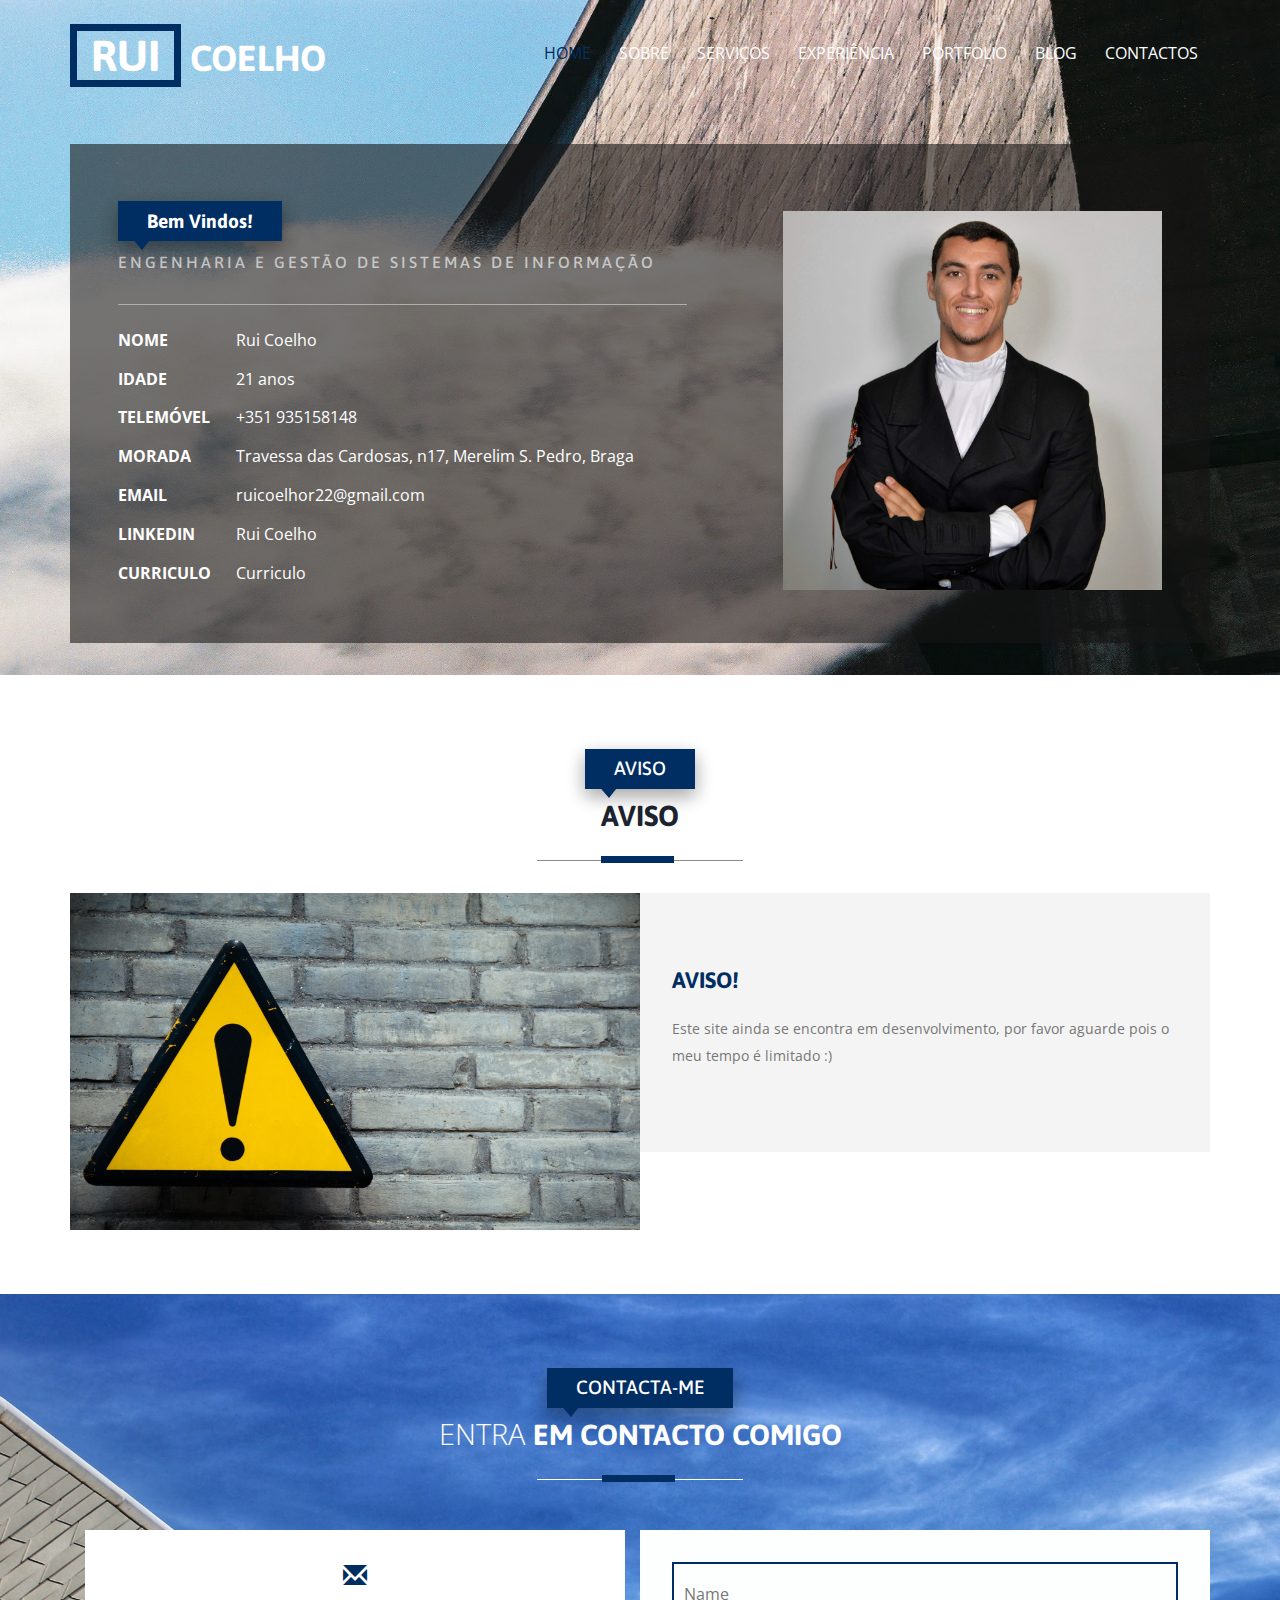
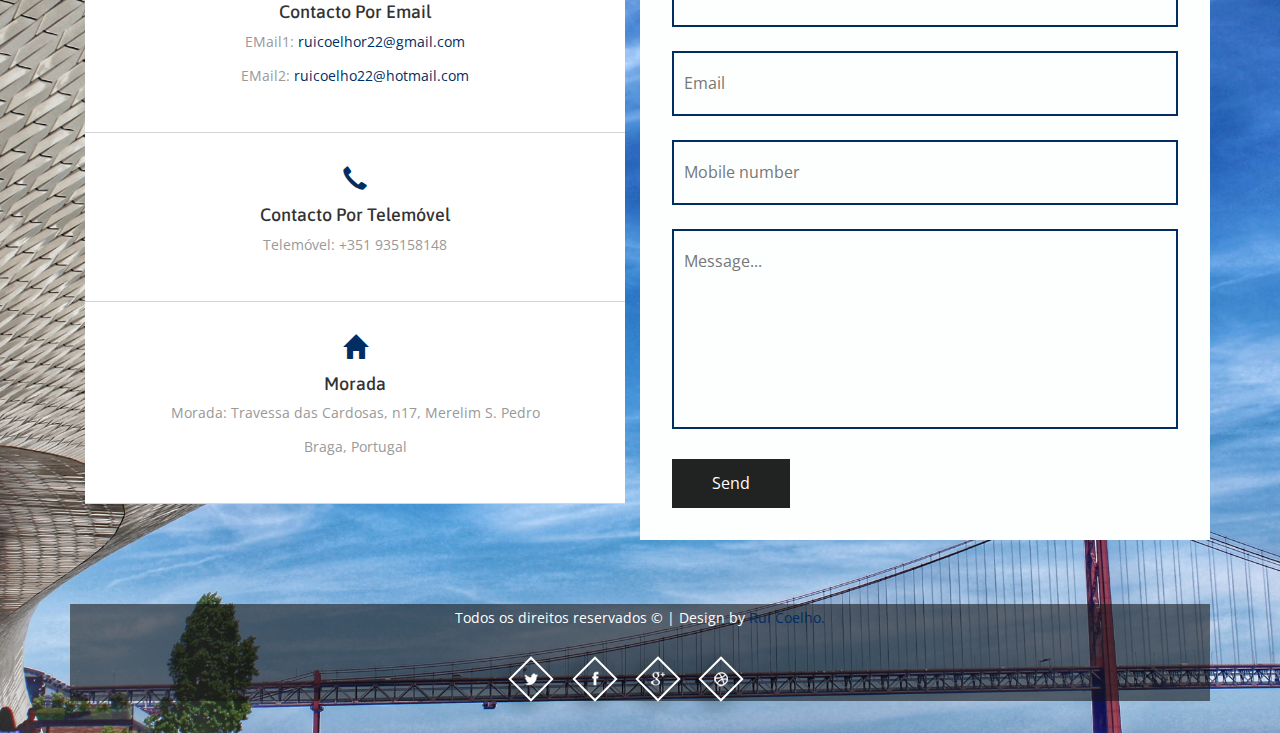
<file: index.html>
<!DOCTYPE HTML>
<html>
<head>
<title>Rui Coelho Personal Website</title>
<link href="images/meulogo2.jpg" rel="icon">

<link href="css/bootstrap.css" rel='stylesheet' type='text/css' />
<!-- jQuery (necessary for Bootstrap's JavaScript plugins) -->
<script src="js/jquery.min.js"></script>
<!-- Custom Theme files -->
<link href="css/style.css" rel='stylesheet' type='text/css' />
 <!-- Custom Theme files -->
 <meta name="viewport" content="width=device-width, initial-scale=1">
 <meta http-equiv="Content-Type" content="text/html; charset=utf-8" />
 
<!-- webfonts -->
	<link href='//fonts.googleapis.com/css?family=Asap:400,700,400italic' rel='stylesheet' type='text/css'>
	<link href='//fonts.googleapis.com/css?family=Open+Sans:400,300,600' rel='stylesheet' type='text/css'>
<!-- webfonts -->
 <!---- start-smoth-scrolling---->
<script type="text/javascript" src="js/move-top.js"></script>
<script type="text/javascript" src="js/easing.js"></script>
	<script type="text/javascript">
			jQuery(document).ready(function($) {
				$(".scroll").click(function(event){		
					event.preventDefault();
					$('html,body').animate({scrollTop:$(this.hash).offset().top},1000);
				});
			});
		</script>
 <!---- start-smoth-scrolling---->
</head>
	<body>

		<div class="gtranslate_wrapper"></div>
		<script>window.gtranslateSettings = { "default_language": "pt", "native_language_names": true, "detect_browser_language": false, "languages": ["pt", "fr", "de", "es", "en"], "wrapper_selector": ".gtranslate_wrapper", "float_switcher_open_direction": "bottom", "flag_style": "3d" }</script>
		<script src="https://cdn.gtranslate.net/widgets/latest/float.js" defer></script>
	
		<!-- container -->
			<!-- header -->
			<div id="home" class="header">
				<div class="container">
				<!-- top-hedader -->
				<div class="top-header">
					<!-- /logo -->
					<!--top-nav---->
					<div class="top-nav">
					<div class="navigation">
					<div class="logo">
						<h1><a href="index.html"><span>RUI</span> Coelho</a></h1>
						<a href="/web/images/meulogo.JPG"></a>
					</div>
					<div class="navigation-right">
						<span class="menu"><img src="images/menu.png" alt=" " /></span>
						<nav class="link-effect-3" id="link-effect-3">
							<ul class="nav1 nav nav-wil">
								<li class="active"><a data-hover="Home" href="index.html">Home</a></li>
								<li><a class="scroll" data-hover="Sobre" href="copia.html">Sobre</a></li>
								<li><a class="scroll" data-hover="Serviços" href="#services" >Serviços</a></li>
								<li><a class="scroll" data-hover="Experiência" href="#work">Experiência</a></li>
								<li><a class="scroll" data-hover="Portfolio" href="#port">Portfolio</a></li>
								<li><a class="scroll" data-hover="Blog" href="#blogs">Blog</a></li>
								<li><a class="scroll" data-hover="Contactos" href="#contact">Contactos</a></li>
							</ul>
						</nav>
							<!-- script-for-menu -->
								<script>
								   $( "span.menu" ).click(function() {
									 $( "ul.nav1" ).slideToggle( 300, function() {
									 // Animation complete.
									  });
									 });
								</script>
							<!-- /script-for-menu -->
					</div>
					<div class="clearfix"></div>
				</div>
				<!-- /top-hedader -->
				</div>
			<div class="banner-info">
				<div class="col-md-7 header-right">
					<h1>Bem Vindos!</h1>
					<h6>ENGENHARIA E GESTÃO DE SISTEMAS DE INFORMAÇÃO</h6>
					<ul class="address">
					
					<li>
							<ul class="address-text">
								<li><b>NOME</b></li>
								<li>Rui Coelho</li>
							</ul>
						</li>
						<li>
							<ul class="address-text">
								<li><b>IDADE</b></li>
								<li>21 anos</li>
							</ul>
						</li>
						<li>
							<ul class="address-text">
								<li><b>TELEMÓVEL </b></li>
								<li>+351 935158148</li>
							</ul>
						</li>
						<li>
							<ul class="address-text">
								<li><b>MORADA </b></li>
								<li>Travessa das Cardosas, n17, Merelim S. Pedro, Braga</li>
							</ul>
						</li>
						<li>
							<ul class="address-text">
								<li><b>EMAIL </b></li>
								<li><a href=""> ruicoelhor22@gmail.com</a></li>
							</ul>
						</li>
						<li>
							<ul class="address-text">
								<li><b>LINKEDIN </b></li>
								<li><a href="https://linkedin.com/in/ruicoelho00" target="_blank">Rui Coelho</a></li>
							</ul>
						</li>
						<li>
							<ul class="address-text">
								<li><b>CURRICULO </b></li>
								<li><a href="CV-Rui Coelho(f).pdf" target="_blank">Curriculo</a></li>
							</ul>
						</li>
						
					</ul>
				</div>
				<div class="col-md-5 header-left">
					<img src="images/FOTO2.jpeg" alt="">
				</div>
				<div class="clearfix"> </div>
						
		      </div>
			</div>
		</div>
	</div>


	<div class="blog" id="blogs">
		<div class="container">
			<div class="service-head text-center">
			<h4>AVISO</h4>
			<h3><span>AVISO</span></h3>
			<span class="border one"></span>
		</div>
		   <div class="news-grid w3l-agile">
			<div class="col-md-6 news-img">
			  <a href="#" data-toggle="modal" data-target="#myModal1"> <img src="images/warning.jfif" alt=" " class="img-responsive"></a>
			 
			</div>
			<div class="col-md-6 news-text">
			   <h3> <a href="#" data-toggle="modal" data-target="#myModal1">AVISO! </a></h3>
				<!--<ul class="news">
					<li><i class="glyphicon glyphicon-user"></i> <a href="#">Admin</a></li>
					<li><i class="glyphicon glyphicon-comment"></i> <a href="#">2 Comments</a></li>
					<li><i class="glyphicon glyphicon-heart"></i> <a href="#">50 Likes</a></li>
					<li><i class="glyphicon glyphicon-tags"></i> <a href="#">3 Tags</a></li>
				</ul>-->
				<p>Este site ainda se encontra em desenvolvimento, por favor aguarde pois o meu tempo é limitado :)</p>
				<!--<a href="#" data-toggle="modal" data-target="#myModal1" class="read hvr-shutter-in-horizontal">Read More</a>-->
		
			</div>
		   </div>
		</div>
	</div>
	

			<!-- /header -->
<div class="footer" id="contact">
	<div class="container">
	<div class="service-head one text-center">
						<h4>CONTACTA-ME</h4>
						<h3>ENTRA <span>EM CONTACTO COMIGO</span></h3>
						<span class="border two"></span>
					</div>
		<div class="mail_us">
			<div class="col-md-6 mail_left">
				<div class="contact-grid1-left">
					<div class="contact-grid1-left1">
						<span class="glyphicon glyphicon-envelope" aria-hidden="true"></span>
						<h4>Contacto Por Email</h4>
						<ul>
							<li>EMail1: <a href="mailto:info@example.com">ruicoelhor22@gmail.com</a></li>
							<li>EMail2: <a href="mailto:info@example.com">ruicoelho22@hotmail.com</a></li>
						</ul>
					</div>
				</div>
					<div class="contact-grid1-left">
						<div class="contact-grid1-left1">
							<span class="glyphicon glyphicon-earphone" aria-hidden="true"></span>
							<h4>Contacto Por Telemóvel</h4>
							<ul>
								<li>Telemóvel: +351 935158148</li>
								
							</ul>
						</div>
					</div>
					<div class="contact-grid1-left">
						<div class="contact-grid1-left1">
							<span class="glyphicon glyphicon-home" aria-hidden="true"></span>
							<h4>Morada</h4>
							<ul>
								<li>Morada: Travessa das Cardosas, n17, Merelim S. Pedro</li>
								<li>Braga, Portugal</li>
							</ul>
						</div>
					</div>
				<div class="clearfix"> </div>
			</div>
			<div class="col-md-6 mail_right">
				<form action="#" method="post">
					<input type="text" name="Name" value="Name" onfocus="this.value = '';" onblur="if (this.value == '') {this.value = 'Name';}" required="">
					<input type="email" name="Email" value="Email" onfocus="this.value = '';" onblur="if (this.value == '') {this.value = 'Email';}" required="">
					<input type="text" name="Mobile number" value="Mobile number" onfocus="this.value = '';" onblur="if (this.value == '') {this.value = 'Mobile number';}" required="">
					<textarea name="Message..." onfocus="this.value = '';" onblur="if (this.value == '') {this.value = 'Message...';}" required="">Message...</textarea>
					<input type="submit" value="Send">
					
				</form>
			</div>
			<div class="clearfix"></div>
		</div>
		<div class="banner-info copy_right text-center">
			<p>Todos os direitos reservados &copy; | Design by <a href="https://github.com/ruicoelhor22" target="_blank">Rui Coelho.</a></p>
			 <ul class="social-icons two">
							<li><a href="#"> </a></li>
							<li><a href="#" class="fb"> </a></li>
							<li><a href="#" class="in"> </a></li>
							<li><a href="#" class="dott"> </a></li>
						</ul>
						<p></p>
						<p></p>
		</div>
	</div>
</div>
			<!-- //footer -->

<a href="#home" id="toTop" style="display: block;"> <span id="toTopHover" style="opacity: 1; color: #002D62;"> </span></a>
	<!--start-smooth-scrolling-->
						<script type="text/javascript">
									$(document).ready(function() {
										/*
										var defaults = {
								  			containerID: 'toTop', // fading element id
											containerHoverID: 'toTopHover', // fading element hover id
											scrollSpeed: 1200,
											easingType: 'linear' 
								 		};
										*/
										
										$().UItoTop({ easingType: 'easeOutQuart' });
										
									});
								</script>
								<!--end-smooth-scrolling-->
<!-- //for bootstrap working -->
	<script src="js/bootstrap.js"></script>
	

	</body>
</html>
</file>
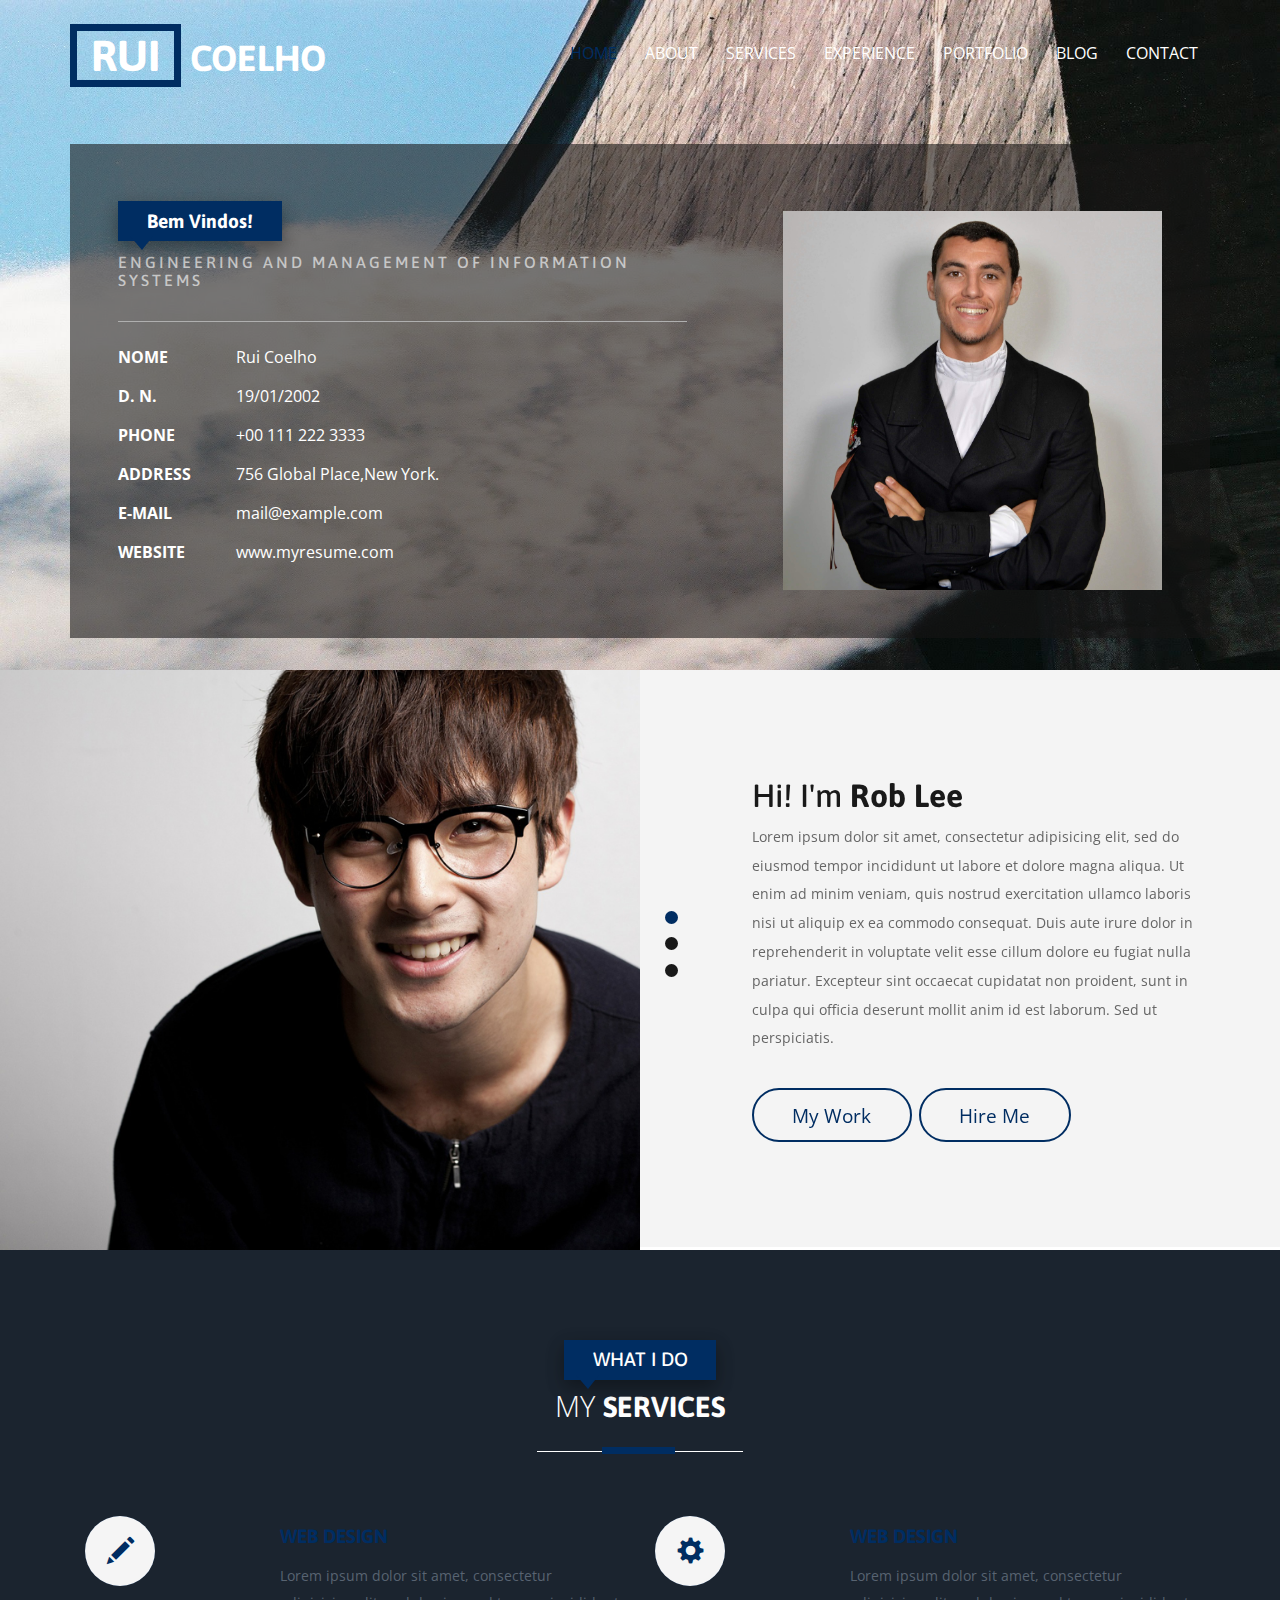
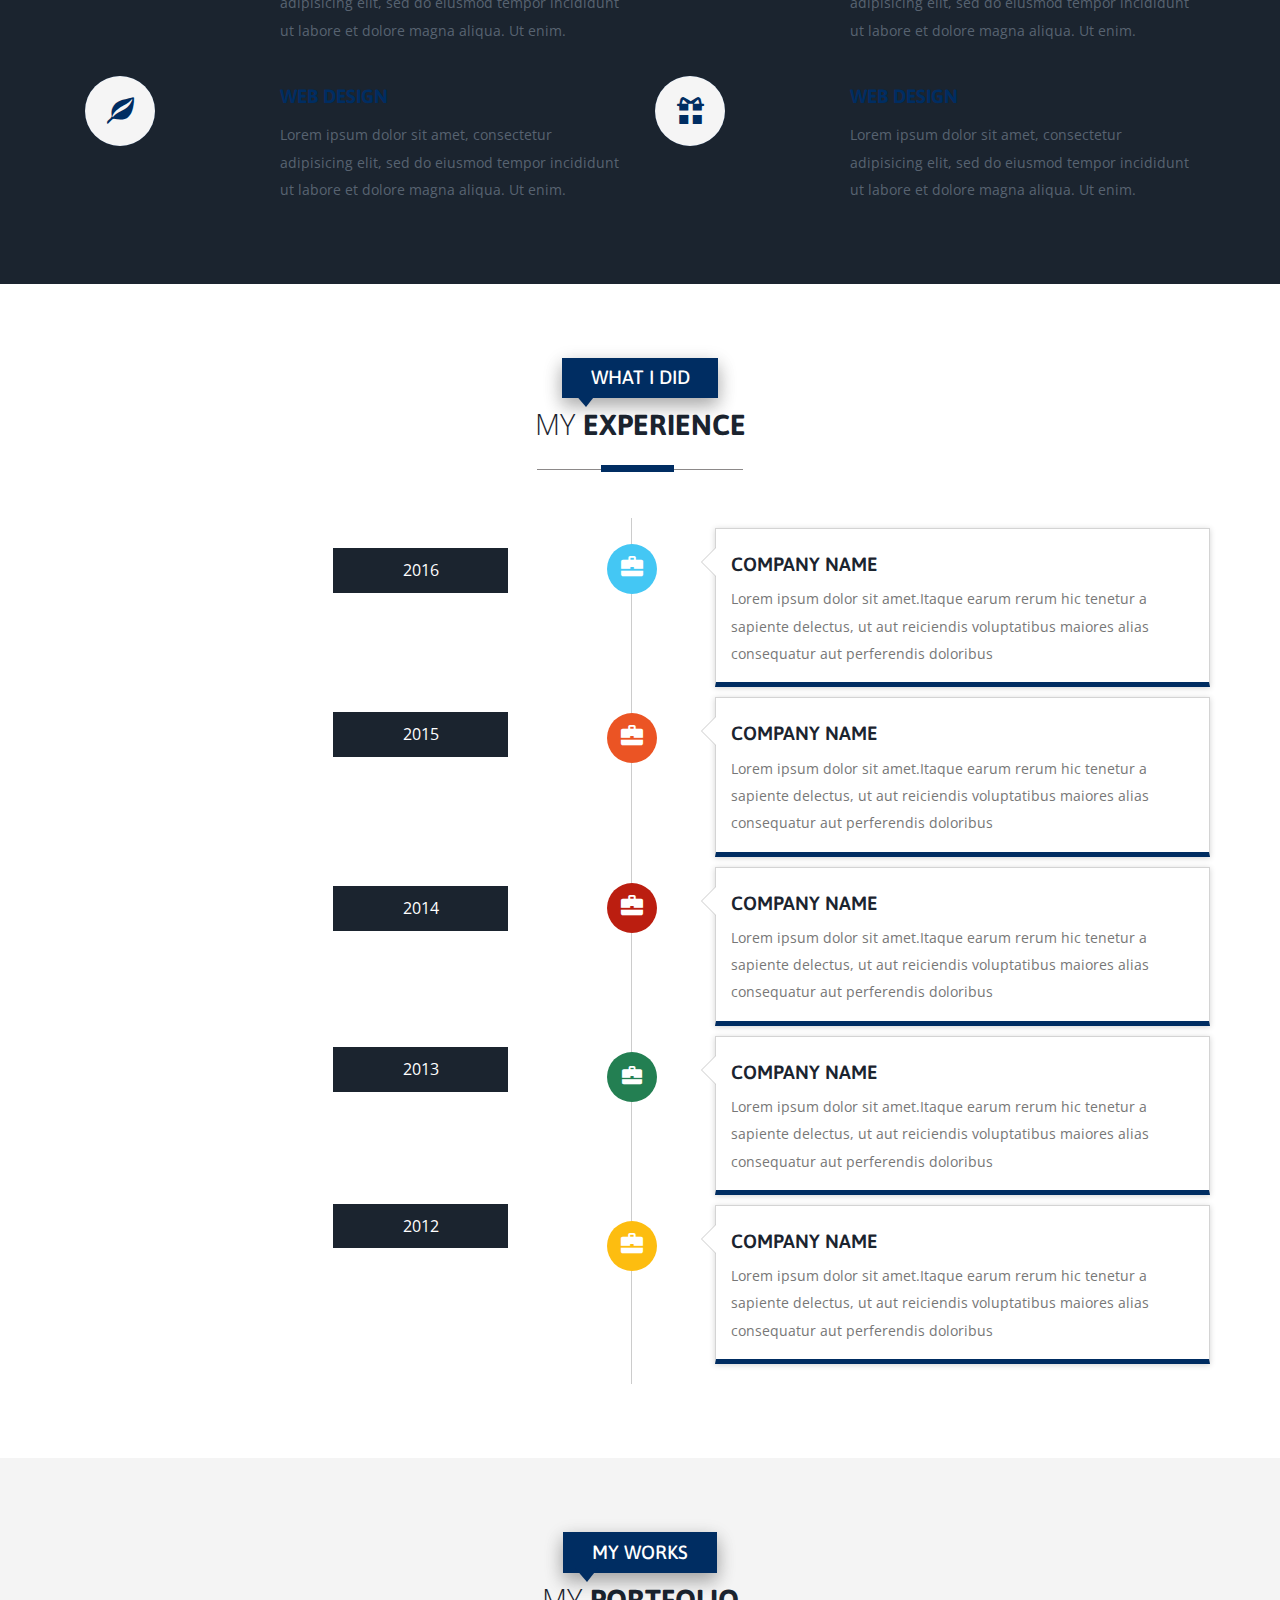
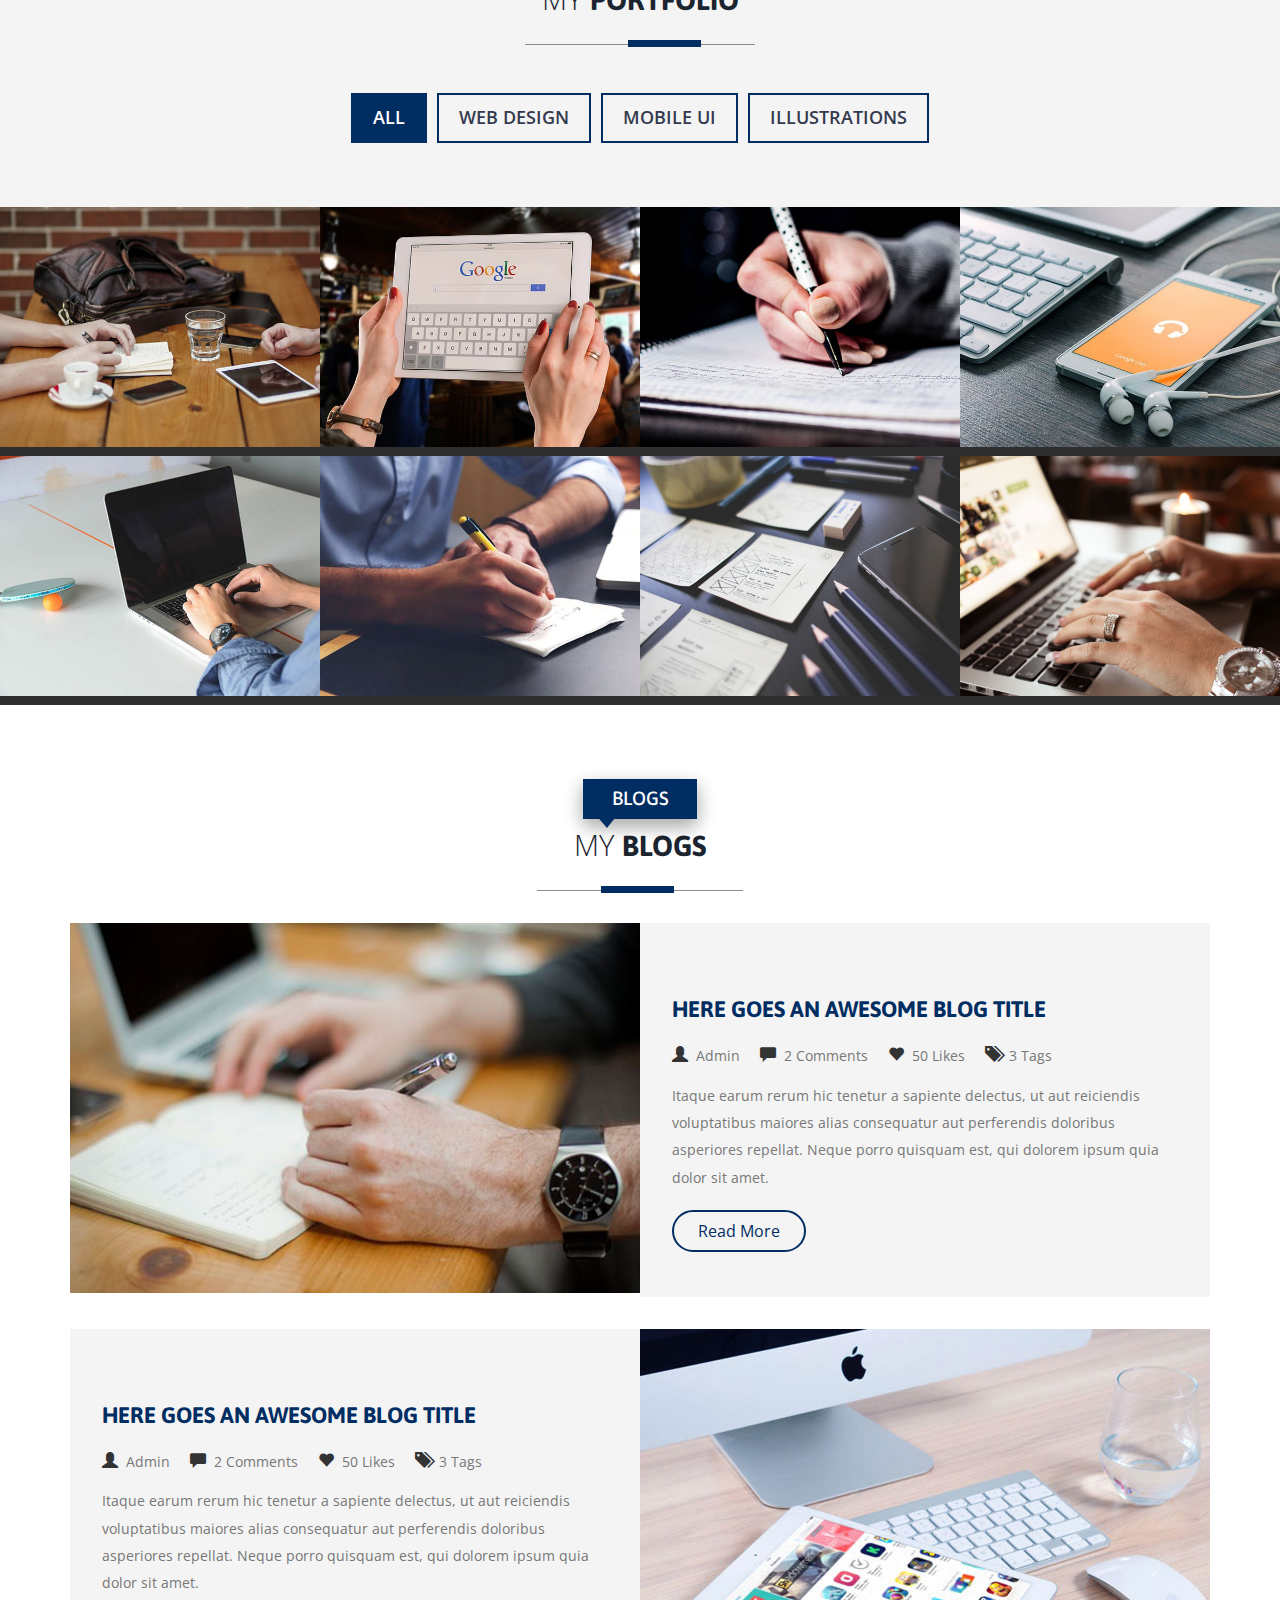
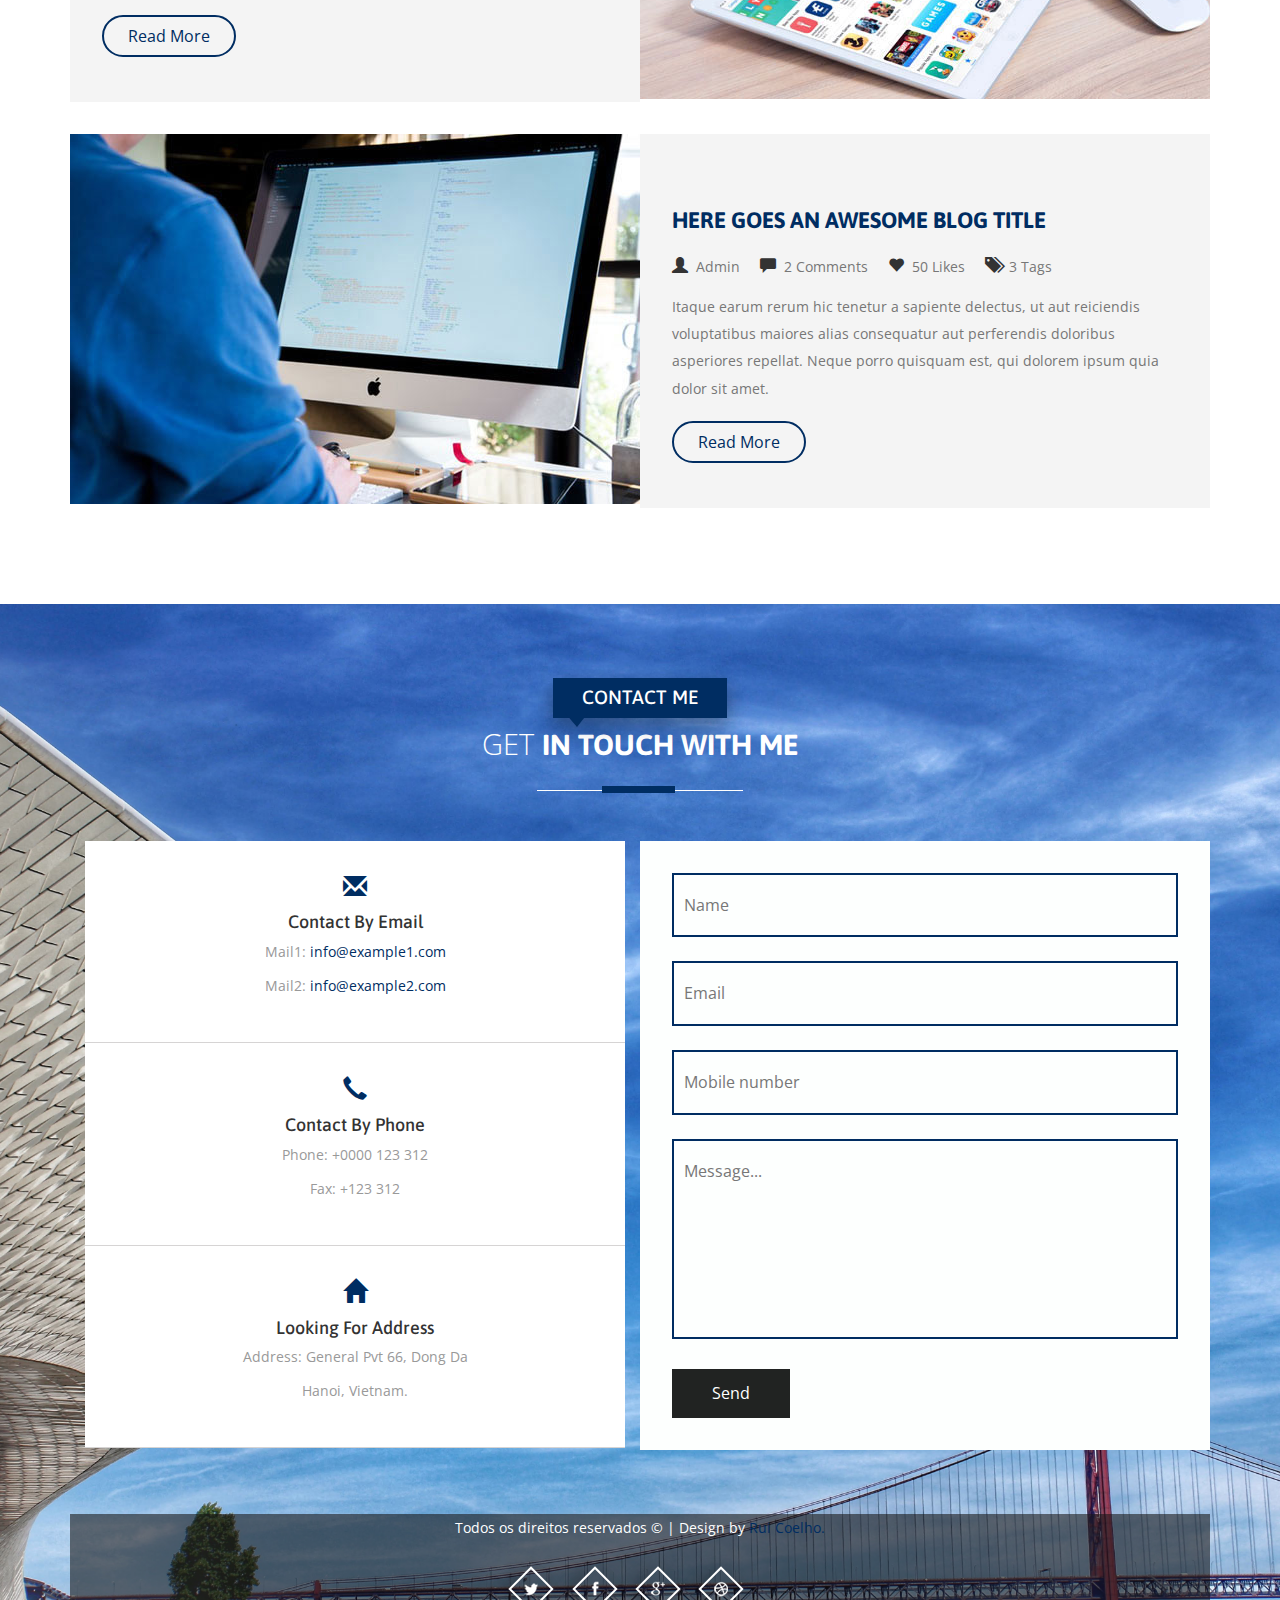
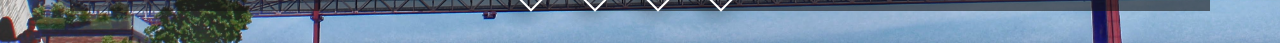
<file: web/index.html>
<!DOCTYPE HTML>
<html>
<head>
<title>Rui Coelho Personal Website</title>
<link href="images/meulogo2.jpg" rel="icon">

<link href="css/bootstrap.css" rel='stylesheet' type='text/css' />
<!-- jQuery (necessary for Bootstrap's JavaScript plugins) -->
<script src="js/jquery.min.js"></script>
<!-- Custom Theme files -->
<link href="css/style.css" rel='stylesheet' type='text/css' />
 <!-- Custom Theme files -->
 <meta name="viewport" content="width=device-width, initial-scale=1">
 <meta http-equiv="Content-Type" content="text/html; charset=utf-8" />
 <meta name="keywords" content="Preface Responsive web template, Bootstrap Web Templates, Flat Web Templates, Android Compatible web template, 
Smartphone Compatible web template, free webdesigns for Nokia, Samsung, LG, Sony Ericsson, Motorola web design" />
<!-- webfonts -->
	<link href='//fonts.googleapis.com/css?family=Asap:400,700,400italic' rel='stylesheet' type='text/css'>
	<link href='//fonts.googleapis.com/css?family=Open+Sans:400,300,600' rel='stylesheet' type='text/css'>
<!-- webfonts -->
 <!---- start-smoth-scrolling---->
<script type="text/javascript" src="js/move-top.js"></script>
<script type="text/javascript" src="js/easing.js"></script>
	<script type="text/javascript">
			jQuery(document).ready(function($) {
				$(".scroll").click(function(event){		
					event.preventDefault();
					$('html,body').animate({scrollTop:$(this.hash).offset().top},1000);
				});
			});
		</script>
 <!---- start-smoth-scrolling---->
</head>
	<body>
		<!-- container -->
			<!-- header -->
			<div id="home" class="header">
				<div class="container">
				<!-- top-hedader -->
				<div class="top-header">
					<!-- /logo -->
					<!--top-nav---->
					<div class="top-nav">
					<div class="navigation">
					<div class="logo">
						<h1><a href="index.html"><span>RUI</span> Coelho</a></h1>
						<a href="/web/images/meulogo.JPG"></a>
					</div>
					<div class="navigation-right">
						<span class="menu"><img src="images/menu.png" alt=" " /></span>
						<nav class="link-effect-3" id="link-effect-3">
							<ul class="nav1 nav nav-wil">
								<li class="active"><a data-hover="Home" href="index.html">Home</a></li>
								<li><a class="scroll" data-hover="About" href="#about">About</a></li>
								<li><a class="scroll" data-hover="Services" href="#services" >Services</a></li>
								<li><a class="scroll" data-hover="Experience" href="#work">Experience</a></li>
								<li><a class="scroll" data-hover="Portfolio" href="#port">Portfolio</a></li>
								<li><a class="scroll" data-hover="Blog" href="#blogs">Blog</a></li>
								<li><a class="scroll" data-hover="Contact" href="#contact">Contact</a></li>
							</ul>
						</nav>
							<!-- script-for-menu -->
								<script>
								   $( "span.menu" ).click(function() {
									 $( "ul.nav1" ).slideToggle( 300, function() {
									 // Animation complete.
									  });
									 });
								</script>
							<!-- /script-for-menu -->
					</div>
					<div class="clearfix"></div>
				</div>
				<!-- /top-hedader -->
				</div>
			<div class="banner-info">
				<div class="col-md-7 header-right">
					<h1>Bem Vindos!</h1>
					<h6>ENGINEERING AND MANAGEMENT OF INFORMATION SYSTEMS</h6>
					<ul class="address">
					
					<li>
							<ul class="address-text">
								<li><b>NOME</b></li>
								<li>Rui Coelho</li>
							</ul>
						</li>
						<li>
							<ul class="address-text">
								<li><b>D. N.</b></li>
								<li>19/01/2002</li>
							</ul>
						</li>
						<li>
							<ul class="address-text">
								<li><b>PHONE </b></li>
								<li>+00 111 222 3333</li>
							</ul>
						</li>
						<li>
							<ul class="address-text">
								<li><b>ADDRESS </b></li>
								<li>756 Global Place,New York.</li>
							</ul>
						</li>
						<li>
							<ul class="address-text">
								<li><b>E-MAIL </b></li>
								<li><a href="mailto:example@mail.com"> mail@example.com</a></li>
							</ul>
						</li>
						<li>
							<ul class="address-text">
								<li><b>WEBSITE </b></li>
								<li><a href="http://w3layouts.com">www.myresume.com</a></li>
							</ul>
						</li>
						
					</ul>
				</div>
				<div class="col-md-5 header-left">
					<img src="images/FOTO2.jpeg" alt="">
				</div>
				<div class="clearfix"> </div>
						
		      </div>
			</div>
		</div>
	</div>
			<!-- about -->
			<div id="about" class="about">
				<div class="col-md-6 about-left">
					<div id="owl-demo1" class="owl-carousel owl-carousel2">
					                <div class="item">
					                	<div class="about-left-grid">
											<h2>Hi! I'm <span>Rob Lee</span></h2>
											<p>Lorem ipsum dolor sit amet, consectetur adipisicing elit, sed do eiusmod tempor incididunt ut labore et dolore magna aliqua. Ut enim ad minim veniam, quis nostrud exercitation ullamco laboris nisi ut aliquip ex ea commodo consequat. Duis aute irure dolor in reprehenderit in voluptate velit esse cillum dolore eu fugiat nulla pariatur. Excepteur sint occaecat cupidatat non proident, sunt in culpa qui officia deserunt mollit anim id est laborum. Sed ut perspiciatis.</p>
											<ul>
												<li><a class="a-btn-a scroll" href="#port">My Work</a></li>
												<li><a class="a-btn-h scroll" href="#contact">Hire Me</a></li>
											</ul>
										</div>
					                </div>
					                  <div class="item">
					                	<div class="about-left-grid">
											<h2>Hi! I'm <span>Rob Lee</span></h2>
											<p>Lorem ipsum dolor sit amet, consectetur adipisicing elit, sed do eiusmod tempor incididunt ut labore et dolore magna aliqua. Ut enim ad minim veniam, quis nostrud exercitation ullamco laboris nisi ut aliquip ex ea commodo consequat. Duis aute irure dolor in reprehenderit in voluptate velit esse cillum dolore eu fugiat nulla pariatur. Excepteur sint occaecat cupidatat non proident, sunt in culpa qui officia deserunt mollit anim id est laborum. Sed ut perspiciatis.</p>
											<ul>
												<li><a class="a-btn-a scroll" href="#port">My Work</a></li>
												<li><a class="a-btn-h scroll" href="#contact">Hire Me</a></li>
											</ul>
										</div>
					                </div>
					                  <div class="item">
					                	<div class="about-left-grid">
											<h2>Hi! I'm <span>ROB LEE</span></h2>
											<p>Lorem ipsum dolor sit amet, consectetur adipisicing elit, sed do eiusmod tempor incididunt ut labore et dolore magna aliqua. Ut enim ad minim veniam, quis nostrud exercitation ullamco laboris nisi ut aliquip ex ea commodo consequat. Duis aute irure dolor in reprehenderit in voluptate velit esse cillum dolore eu fugiat nulla pariatur. Excepteur sint occaecat cupidatat non proident, sunt in culpa qui officia deserunt mollit anim id est laborum. Sed ut perspiciatis.</p>
											<ul>
												<li><a class="a-btn-a scroll" href="#port">My Work</a></li>
												<li><a class="a-btn-h scroll" href="#contact">Hire Me</a></li>
											</ul>
										</div>
					                </div>
					</div>
				</div>
				<div class="col-md-6 about-right">
					
				</div>
				<div class="clearfix"> </div>
							<link href="css/owl.carousel.css" rel="stylesheet">
							    <script src="js/owl.carousel.js"></script>
			<script>
				$(document).ready(function() {
					$("#owl-demo1").owlCarousel({
						items : 1,
						lazyLoad : false,
						autoPlay : true,
						navigation : false,
						navigationText :  false,
						pagination : true,
					});
				});
			</script>
			<!-- Feedback -->
			<script>
				$(document).ready(function() {
					$("#owl-demo3").owlCarousel({
						items : 1,
						lazyLoad : false,
						autoPlay : true,
						navigation : false,
						navigationText :  true,
						pagination :true,
					});
				});
			</script>
			</div>
			<!-- /about -->
			<!-- services -->
			<div id="services" class="services">
				<div class="container">
					<div class="service-head one text-center ">
						<h4>WHAT I DO</h4>
						<h3>MY <span>SERVICES</span></h3>
						<span class="border two"></span>
					</div>
					<!-- services-grids -->
					<div class="wthree_about_right_grids w3l-agile">
				<div class="col-md-6 wthree_about_right_grid">
					<div class="col-xs-4 wthree_about_right_grid_left">
						<div class="hvr-rectangle-in">
							<i class="glyphicon glyphicon-pencil"></i>
						</div>
					</div>
					<div class="col-xs-8 wthree_about_right_grid_right">
						<h4>Web Design</h4>
						<p>Lorem ipsum dolor sit amet, consectetur adipisicing elit, sed do eiusmod tempor incididunt ut labore et dolore magna aliqua. Ut enim.</p>
					</div>
					<div class="clearfix"> </div>
				</div>
				<div class="col-md-6 wthree_about_right_grid">
					<div class="col-xs-4 wthree_about_right_grid_left">
						<div class="hvr-rectangle-in">
							<i class="glyphicon glyphicon-cog"></i>
						</div>
					</div>
					<div class="col-xs-8 wthree_about_right_grid_right">
						<h4>Web Design</h4>
						<p>Lorem ipsum dolor sit amet, consectetur adipisicing elit, sed do eiusmod tempor incididunt ut labore et dolore magna aliqua. Ut enim.</p>
					</div>
					<div class="clearfix"> </div>
				</div>
				<div class="col-md-6 wthree_about_right_grid">
					<div class="col-xs-4 wthree_about_right_grid_left">
						<div class="hvr-rectangle-in">
							<i class="glyphicon glyphicon-leaf"></i>
						</div>
					</div>
					<div class="col-xs-8 wthree_about_right_grid_right">
						<h4>Web Design</h4>
						<p>Lorem ipsum dolor sit amet, consectetur adipisicing elit, sed do eiusmod tempor incididunt ut labore et dolore magna aliqua. Ut enim.</p>
					</div>
					<div class="clearfix"> </div>
				</div>
				<div class="col-md-6 wthree_about_right_grid">
					<div class="col-xs-4 wthree_about_right_grid_left">
						<div class="hvr-rectangle-in">
							<i class="glyphicon glyphicon-gift"></i>
						</div>
					</div>
					<div class="col-xs-8 wthree_about_right_grid_right">
						<h4>Web Design</h4>
						<p>Lorem ipsum dolor sit amet, consectetur adipisicing elit, sed do eiusmod tempor incididunt ut labore et dolore magna aliqua. Ut enim.</p>
					</div>
					<div class="clearfix"> </div>
				</div>
				<div class="clearfix"> </div>
			</div>

					<!-- services-grids -->
				</div>
			</div>
			<!-- services -->
			<!--work-experience-->
	<div id="work" class="work">
		<div class="container">
			<div class="service-head text-center">
						<h4>WHAT I DID</h4>
						<h3>MY <span>EXPERIENCE</span></h3>
						<span class="border one"></span>
					</div>
					<div class="time-main w3l-agile">
							<div class="col-md-6 year-info">
							   <ul class="year">
								   <li>2016</li>
								   <li>2015</li>
								   <li>2014</li>
								   <li>2013</li>
								   <li>2012</li>
								   <div class="clearfix"></div>
								</ul>
							</div> 
					                        <ul class="col-md-6 timeline">
																<li>
																  <div class="timeline-badge info"><i class="glyphicon glyphicon-briefcase"></i></div>
																  <div class="timeline-panel">
																	<div class="timeline-heading">
																	  <h4 class="timeline-title">COMPANY NAME</h4>
																	</div>
																	<div class="timeline-body">
																	  <p>Lorem ipsum dolor sit amet.Itaque earum rerum hic tenetur a sapiente delectus, ut aut reiciendis voluptatibus maiores alias consequatur aut perferendis doloribus </p>
																	</div>
																  </div>
																</li>
																
																<li>
																  <div class="timeline-badge primary"><i class="glyphicon glyphicon-briefcase"></i></div>
																  <div class="timeline-panel">
																	<div class="timeline-heading">
																	  <h4 class="timeline-title">COMPANY NAME</h4>
																	</div>
																	<div class="timeline-body">
																	  <p>Lorem ipsum dolor sit amet.Itaque earum rerum hic tenetur a sapiente delectus, ut aut reiciendis voluptatibus maiores alias consequatur aut perferendis doloribus </p>
																	</div>
																  </div>
																</li>
																
																
																
																<li>
																  <div class="timeline-badge danger"><i class="glyphicon glyphicon-briefcase"></i></div>
																  <div class="timeline-panel">
																	<div class="timeline-heading">
																	  <h4 class="timeline-title">COMPANY NAME</h4>
																	</div>
																	<div class="timeline-body">
																	  <p>Lorem ipsum dolor sit amet.Itaque earum rerum hic tenetur a sapiente delectus, ut aut reiciendis voluptatibus maiores alias consequatur aut perferendis doloribus </p>
																	</div>
																  </div>
																</li>
																
																<li>
																  <div class="timeline-badge success"><i class="glyphicon glyphicon-briefcase"></i></div>
																  <div class="timeline-panel">
																	<div class="timeline-heading">
																	  <h4 class="timeline-title">COMPANY NAME</h4>
																	</div>
																	<div class="timeline-body">
																	  <p>Lorem ipsum dolor sit amet.Itaque earum rerum hic tenetur a sapiente delectus, ut aut reiciendis voluptatibus maiores alias consequatur aut perferendis doloribus </p>
																	</div>
																  </div>
																</li>
																<li>
																  <div class="timeline-badge pass"><i class="glyphicon glyphicon-briefcase"></i></div>
																  <div class="timeline-panel">
																	<div class="timeline-heading">
																	  <h4 class="timeline-title">COMPANY NAME</h4>
																	</div>
																	<div class="timeline-body">
																	  <p>Lorem ipsum dolor sit amet.Itaque earum rerum hic tenetur a sapiente delectus, ut aut reiciendis voluptatibus maiores alias consequatur aut perferendis doloribus </p>
																	</div>
																  </div>
																</li>
															</ul>
								<div class="clearfix"></div>
								</div>
						</div>
				</div>
	<!--//work-experience-->

		<!-- portfolio -->
<div class="portfolio" id="port">
				<div class="service-head text-center">
						<h4>MY WORKS</h4>
						<h3>MY <span>PORTFOLIO</span></h3>
						<span class="border"></span>
					</div>
			<div class="portfolio-grids">
				<script src="js/easyResponsiveTabs.js" type="text/javascript"></script>
				<script type="text/javascript">
									$(document).ready(function () {
										$('#horizontalTab').easyResponsiveTabs({
											type: 'default', //Types: default, vertical, accordion           
											width: 'auto', //auto or any width like 600px
											fit: true   // 100% fit in a container
										});
									});
									
				</script>
				<div class="sap_tabs">
					<div id="horizontalTab" style="display: block; width: 100%; margin: 0px;">
						<ul class="resp-tabs-list">
							<li class="resp-tab-item" aria-controls="tab_item-0" role="tab"><span>ALL</span></li> 
							<li class="resp-tab-item" aria-controls="tab_item-1" role="tab"><span>WEB DESIGN</span></li> 
							<li class="resp-tab-item" aria-controls="tab_item-2" role="tab"><span>MOBILE UI</span></li> 				
							<li class="resp-tab-item" aria-controls="tab_item-3" role="tab"><span>ILLUSTRATIONS</span></li> 
						</ul>				  	 
						<div class="resp-tabs-container">
							<div class="tab-1 resp-tab-content" aria-labelledby="tab_item-0">
								<div class="col-md-3 team-gd ">
									
										<a href="#portfolioModal1" class="portfolio-link b-link-diagonal b-animate-go" data-toggle="modal"><img src="images/pic4.jpg" alt="">
										
										</a>
									
								</div>
								<div class="col-md-3 team-gd ">
									
										<a href="#portfolioModal3" class="portfolio-link b-link-diagonal b-animate-go" data-toggle="modal"><img src="images/pic5.jpg" alt="">
										
										</a>
									
								</div>
								<div class="col-md-3 team-gd ">
									
										<a href="#portfolioModal2" class="portfolio-link b-link-diagonal b-animate-go" data-toggle="modal"><img src="images/pic9.jpg" alt="">
										
										</a>
									
								</div>
								<div class="col-md-3 team-gd ">
								
										<a href="#portfolioModal4" class="portfolio-link b-link-diagonal b-animate-go" data-toggle="modal"><img src="images/pic6.jpg" alt="">
										
										</a>
									
								</div>
								<div class="col-md-3 team-gd yes_marg ">
									
										<a href="#portfolioModal5" class="portfolio-link b-link-diagonal b-animate-go" data-toggle="modal"><img src="images/pic10.jpg" alt="">
										
										</a>
									
								</div>
								<div class="col-md-3 team-gd yes_marg ">
									
										<a href="#portfolioModal6" class="portfolio-link b-link-diagonal b-animate-go" data-toggle="modal"><img src="images/pic11.jpg" alt="">
										
										</a>
									
								</div>
								<div class="col-md-3 team-gd yes_marg ">
									
										<a href="#portfolioModal7" class="portfolio-link b-link-diagonal b-animate-go" data-toggle="modal"><img src="images/pic13.jpg" alt="">
										
										</a>
								
								</div>
								<div class="col-md-3 team-gd yes_marg ">
									
										<a href="#portfolioModal8" class="portfolio-link b-link-diagonal b-animate-go" data-toggle="modal"><img src="images/pic14.jpg" alt="">
										
										</a>
									
								</div>
								<div class="clearfix"></div>
							</div>
							<div class="tab-1 resp-tab-content" aria-labelledby="tab_item-1">
								<div class="col-md-3 team-gd ">
									<div class="thumb">
										<a href="#portfolioModal5" class="portfolio-link b-link-diagonal b-animate-go" data-toggle="modal"><img src="images/pic10.jpg" alt="">
										
										</a>
									</div>
								</div>
								<div class="col-md-3 team-gd  ">
									<div class="thumb">
										<a href="#portfolioModal6" class="portfolio-link b-link-diagonal b-animate-go" data-toggle="modal"><img src="images/pic11.jpg" alt="">
										
										</a>
									</div>
								</div>
								<div class="col-md-3 team-gd ">
									
										<a href="#portfolioModal7" class="portfolio-link b-link-diagonal b-animate-go" data-toggle="modal"><img src="images/pic13.jpg" alt="">
										
										</a>
									
								</div>
								<div class="clearfix"></div>
							</div>
							<div class="tab-1 resp-tab-content" aria-labelledby="tab_item-2">
								<div class="col-md-3 team-gd ">
									
										<a href="#portfolioModal2" class="portfolio-link b-link-diagonal b-animate-go" data-toggle="modal"><img src="images/pic9.jpg" alt="">
										
										</a>
								
								</div>
								<div class="col-md-3 team-gd ">
									
										<a href="#portfolioModal4" class="portfolio-link b-link-diagonal b-animate-go" data-toggle="modal"><img src="images/pic6.jpg" alt="">
										
										</a>
									
								</div>
								<div class="col-md-3 team-gd">
									
										<a href="#portfolioModal5" class="portfolio-link b-link-diagonal b-animate-go" data-toggle="modal"><img src="images/pic10.jpg" alt="">
										
										</a>
									
								</div>
								<div class="col-md-3 team-gd">
									
										<a href="#portfolioModal6" class="portfolio-link b-link-diagonal b-animate-go" data-toggle="modal"><img src="images/pic11.jpg" alt="">
									
										</a>
									
								</div>
								<div class="clearfix"></div>
							</div>
								<div class="tab-1 resp-tab-content" aria-labelledby="tab_item-3">
								<div class="col-md-3 team-gd ">
									
										<a href="#portfolioModal5" class="portfolio-link b-link-diagonal b-animate-go" data-toggle="modal"><img src="images/pic10.jpg" alt="">
										
										</a>
									
								</div>
								<div class="col-md-3 team-gd">
									
										<a href="#portfolioModal6" class="portfolio-link b-link-diagonal b-animate-go" data-toggle="modal"><img src="images/pic11.jpg" alt="">
										
										</a>
									
								</div>
								<div class="col-md-3 team-gd ">
									
										<a href="#portfolioModal7" class="portfolio-link b-link-diagonal b-animate-go" data-toggle="modal"><img src="images/pic13.jpg" alt="">
										
										</a>
									
								</div>
								<div class="clearfix"></div>
							</div>
						</div>
					</div>
				</div>
			</div>
	</div>
	<!-- //portfolio -->
    <!-- top-grids -->
				<div class="blog" id="blogs">
					<div class="container">
						<div class="service-head text-center">
						<h4>BLOGS</h4>
						<h3>MY <span>BLOGS</span></h3>
						<span class="border one"></span>
					</div>
					   <div class="news-grid w3l-agile">
					    <div class="col-md-6 news-img">
						  <a href="#" data-toggle="modal" data-target="#myModal1"> <img src="images/b1.jpg" alt=" " class="img-responsive"></a>
						 
						</div>
					    <div class="col-md-6 news-text">
						   <h3> <a href="#" data-toggle="modal" data-target="#myModal1">HERE GOES AN AWESOME BLOG TITLE</a></h3>
							<ul class="news">
								<li><i class="glyphicon glyphicon-user"></i> <a href="#">Admin</a></li>
								<li><i class="glyphicon glyphicon-comment"></i> <a href="#">2 Comments</a></li>
								<li><i class="glyphicon glyphicon-heart"></i> <a href="#">50 Likes</a></li>
								<li><i class="glyphicon glyphicon-tags"></i> <a href="#">3 Tags</a></li>
							</ul>
							<p>Itaque earum rerum hic tenetur a sapiente delectus, ut aut reiciendis voluptatibus maiores alias consequatur aut perferendis doloribus asperiores repellat. Neque porro quisquam est, qui dolorem ipsum quia dolor sit amet.</p>
							<a href="#" data-toggle="modal" data-target="#myModal1" class="read hvr-shutter-in-horizontal">Read More</a>
					
						</div>
		
						<div class="clearfix"></div>
					 </div>
					  <div class="news-grid">

					    <div class="col-md-6 news-text two">
						   <h3> <a href="#" data-toggle="modal" data-target="#myModal1">HERE GOES AN AWESOME BLOG TITLE</a></h3>
							<ul class="news">
								<li><i class="glyphicon glyphicon-user"></i> <a href="#">Admin</a></li>
								<li><i class="glyphicon glyphicon-comment"></i> <a href="#">2 Comments</a></li>
								<li><i class="glyphicon glyphicon-heart"></i> <a href="#">50 Likes</a></li>
								<li><i class="glyphicon glyphicon-tags"></i> <a href="#">3 Tags</a></li>
							</ul>
							<p>Itaque earum rerum hic tenetur a sapiente delectus, ut aut reiciendis voluptatibus maiores alias consequatur aut perferendis doloribus asperiores repellat. Neque porro quisquam est, qui dolorem ipsum quia dolor sit amet.</p>
								<a href="#" data-toggle="modal" data-target="#myModal1" class="read hvr-shutter-in-horizontal">Read More</a>
					
						</div>
						<div class="col-md-6 news-img two">
						   <a href="#" data-toggle="modal" data-target="#myModal1"> <img src="images/b2.jpg" alt=" " class="img-responsive"></a>
						 
						</div>
						<div class="clearfix"></div>
					 </div>
					  <div class="news-grid">
					    <div class="col-md-6 news-img">
						  <a href="#" data-toggle="modal" data-target="#myModal1"> <img src="images/b3.jpg" alt=" " class="img-responsive"></a>
						 
						</div>
					    <div class="col-md-6 news-text">
						   <h3> <a href="#" data-toggle="modal" data-target="#myModal1">HERE GOES AN AWESOME BLOG TITLE</a></h3>
							<ul class="news">
								<li><i class="glyphicon glyphicon-user"></i> <a href="#">Admin</a></li>
								<li><i class="glyphicon glyphicon-comment"></i> <a href="#">2 Comments</a></li>
								<li><i class="glyphicon glyphicon-heart"></i> <a href="#">50 Likes</a></li>
								<li><i class="glyphicon glyphicon-tags"></i> <a href="#">3 Tags</a></li>
							</ul>
							<p>Itaque earum rerum hic tenetur a sapiente delectus, ut aut reiciendis voluptatibus maiores alias consequatur aut perferendis doloribus asperiores repellat. Neque porro quisquam est, qui dolorem ipsum quia dolor sit amet.</p>
							<a href="#" data-toggle="modal" data-target="#myModal1" class="read hvr-shutter-in-horizontal">Read More</a>
					
						</div>
		
						<div class="clearfix"></div>
					 </div>
					</div>
				</div>
				<!-- top-grids -->
	<!-- /blog-pop-->
			<div class="modal ab fade" id="myModal1" tabindex="-1" role="dialog" aria-labelledby="myModalLabel">
				<div class="modal-dialog about" role="document">
					<div class="modal-content about">
						<div class="modal-header">
							<button type="button" class="close ab" data-dismiss="modal" aria-label="Close"><span aria-hidden="true">&times;</span></button>						
						</div>
						<div class="modal-body about">
								<div class="about">
									
									  <div class="about-inner">
									   
									      <img src="images/b3.jpg" alt="about"/>
										     <h4 class="tittle">A Fews words about us</h4>
										   <p>Lorem ipsum dolor sit amet Integer gravida,Lorem ipsum dolor sit amet Integer gravida velit,Ming sits in the corner the whole day. She's into crochet. quis dolor tristiqumsan.Mirum est notare quam littera gothica, quam nunc putamus parum claram, anteposuerit litterarum formas humanitatis per seacula quarta decima et quinta decima. velit quis dolor tristiqumsan.</p>
										    <p>Lorem ipsum dolor sit amet. Integer gravida velit quis dolor tristiqumsan.anteposuerit litterarum formas humanitatis per seacula amet Integer gravida velit. </p>
									  </div>
												
								</div>
						</div>
					</div>
				</div>
			</div>
			<!-- //blog-pop-->

			<!-- /header -->
<div class="footer" id="contact">
	<div class="container">
	<div class="service-head one text-center">
						<h4>CONTACT ME</h4>
						<h3>GET <span>IN TOUCH WITH ME</span></h3>
						<span class="border two"></span>
					</div>
		<div class="mail_us">
			<div class="col-md-6 mail_left">
				<div class="contact-grid1-left">
					<div class="contact-grid1-left1">
						<span class="glyphicon glyphicon-envelope" aria-hidden="true"></span>
						<h4>Contact By Email</h4>
						<ul>
							<li>Mail1: <a href="mailto:info@example.com">info@example1.com</a></li>
							<li>Mail2: <a href="mailto:info@example.com">info@example2.com</a></li>
						</ul>
					</div>
				</div>
					<div class="contact-grid1-left">
						<div class="contact-grid1-left1">
							<span class="glyphicon glyphicon-earphone" aria-hidden="true"></span>
							<h4>Contact By Phone</h4>
							<ul>
								<li>Phone: +0000 123 312</li>
								<li>Fax: +123 312</li>
							</ul>
						</div>
					</div>
					<div class="contact-grid1-left">
						<div class="contact-grid1-left1">
							<span class="glyphicon glyphicon-home" aria-hidden="true"></span>
							<h4>Looking For Address</h4>
							<ul>
								<li>Address: General Pvt 66, Dong Da</li>
								<li>Hanoi, Vietnam.</li>
							</ul>
						</div>
					</div>
				<div class="clearfix"> </div>
			</div>
			<div class="col-md-6 mail_right">
				<form action="#" method="post">
					<input type="text" name="Name" value="Name" onfocus="this.value = '';" onblur="if (this.value == '') {this.value = 'Name';}" required="">
					<input type="email" name="Email" value="Email" onfocus="this.value = '';" onblur="if (this.value == '') {this.value = 'Email';}" required="">
					<input type="text" name="Mobile number" value="Mobile number" onfocus="this.value = '';" onblur="if (this.value == '') {this.value = 'Mobile number';}" required="">
					<textarea name="Message..." onfocus="this.value = '';" onblur="if (this.value == '') {this.value = 'Message...';}" required="">Message...</textarea>
					<input type="submit" value="Send">
					
				</form>
			</div>
			<div class="clearfix"></div>
		</div>
		<div class="banner-info copy_right text-center">
			<p>Todos os direitos reservados &copy; | Design by <a href="https://github.com/ruicoelhor22" target="_blank">Rui Coelho.</a></p>
			 <ul class="social-icons two">
							<li><a href="#"> </a></li>
							<li><a href="#" class="fb"> </a></li>
							<li><a href="#" class="in"> </a></li>
							<li><a href="#" class="dott"> </a></li>
						</ul>
						<p></p>
						<p></p>
		</div>
	</div>
</div>
			<!-- //footer -->
		<!-- /container -->
		<div class="portfolio-modal modal fade slideanim" id="portfolioModal1" tabindex="-1" role="dialog" aria-hidden="true">
    <div class="modal-content port-modal">
        <div class="close-modal" data-dismiss="modal">
            <div class="lr">
                <div class="rl"></div>
            </div>
        </div>
        <div class="container">
			<div class="row">
                <div class="col-lg-8 col-lg-offset-2 text-center">
                    <div class="modal-body">
						<h3>Image-Title</h3>
                        <img src="images/pic4.jpg" class="img-responsive img-centered" alt="">
                        <p>Lorem Ipsum is simply dummy text of the printing and typesetting industry. Lorem Ipsum has been the industry's standard dummy text ever since the 1500s, when an unknown printer took a galley of type and scrambled it to make a type specimen book.</p>
                    </div>
                </div>
            </div>
        </div>
    </div>
</div>
<div class="portfolio-modal modal fade slideanim" id="portfolioModal2" tabindex="-1" role="dialog" aria-hidden="true">
    <div class="modal-content port-modal">
        <div class="close-modal" data-dismiss="modal">
            <div class="lr">
                <div class="rl"></div>
            </div>
        </div>
        <div class="container">
			<div class="row">
                <div class="col-lg-8 col-lg-offset-2 text-center">
                    <div class="modal-body">
						<h3>Image-Title</h3>
                        <img src="images/pic9.jpg" class="img-responsive img-centered" alt="">
                        <p>Lorem Ipsum is simply dummy text of the printing and typesetting industry. Lorem Ipsum has been the industry's standard dummy text ever since the 1500s, when an unknown printer took a galley of type and scrambled it to make a type specimen book.</p>
                    </div>
                </div>
            </div>
        </div>
    </div>
</div>
<div class="portfolio-modal modal fade slideanim" id="portfolioModal3" tabindex="-1" role="dialog" aria-hidden="true">
    <div class="modal-content port-modal">
        <div class="close-modal" data-dismiss="modal">
            <div class="lr">
                <div class="rl"></div>
            </div>
        </div>
        <div class="container">
			<div class="row">
                <div class="col-lg-8 col-lg-offset-2 text-center">
                    <div class="modal-body">
						<h3>Image-Title</h3>
                        <img src="images/pic5.jpg" class="img-responsive img-centered" alt="">
                        <p>Lorem Ipsum is simply dummy text of the printing and typesetting industry. Lorem Ipsum has been the industry's standard dummy text ever since the 1500s, when an unknown printer took a galley of type and scrambled it to make a type specimen book.</p>
                    </div>
                </div>
            </div>
        </div>
    </div>
</div>
<div class="portfolio-modal modal fade slideanim" id="portfolioModal4" tabindex="-1" role="dialog" aria-hidden="true">
    <div class="modal-content port-modal">
        <div class="close-modal" data-dismiss="modal">
            <div class="lr">
                <div class="rl"></div>
            </div>
        </div>
        <div class="container">
			<div class="row">
                <div class="col-lg-8 col-lg-offset-2 text-center">
                    <div class="modal-body">
						<h3>Image-Title</h3>
                        <img src="images/pic6.jpg" class="img-responsive img-centered" alt="">
                        <p>Lorem Ipsum is simply dummy text of the printing and typesetting industry. Lorem Ipsum has been the industry's standard dummy text ever since the 1500s, when an unknown printer took a galley of type and scrambled it to make a type specimen book.</p>
                    </div>
                </div>
            </div>
        </div>
    </div>
</div>
<div class="portfolio-modal modal fade slideanim" id="portfolioModal5" tabindex="-1" role="dialog" aria-hidden="true">
    <div class="modal-content port-modal">
        <div class="close-modal" data-dismiss="modal">
            <div class="lr">
                <div class="rl"></div>
            </div>
        </div>
        <div class="container">
			<div class="row">
                <div class="col-lg-8 col-lg-offset-2 text-center">
                    <div class="modal-body">
						<h3>Image-Title</h3>
                        <img src="images/pic10.jpg" class="img-responsive img-centered" alt="">
                        <p>Lorem Ipsum is simply dummy text of the printing and typesetting industry. Lorem Ipsum has been the industry's standard dummy text ever since the 1500s, when an unknown printer took a galley of type and scrambled it to make a type specimen book.</p>
                    </div>
                </div>
            </div>
        </div>
    </div>
</div>
<div class="portfolio-modal modal fade slideanim" id="portfolioModal6" tabindex="-1" role="dialog" aria-hidden="true">
    <div class="modal-content port-modal">
        <div class="close-modal" data-dismiss="modal">
            <div class="lr">
                <div class="rl"></div>
            </div>
        </div>
        <div class="container">
			<div class="row">
                <div class="col-lg-8 col-lg-offset-2 text-center">
                    <div class="modal-body">
						<h3>Image-Title</h3>
                        <img src="images/pic11.jpg" class="img-responsive img-centered" alt="">
                        <p>Lorem Ipsum is simply dummy text of the printing and typesetting industry. Lorem Ipsum has been the industry's standard dummy text ever since the 1500s, when an unknown printer took a galley of type and scrambled it to make a type specimen book.</p>
                    </div>
                </div>
            </div>
        </div>
    </div>
</div>
<div class="portfolio-modal modal fade slideanim" id="portfolioModal7" tabindex="-1" role="dialog" aria-hidden="true">
    <div class="modal-content port-modal">
        <div class="close-modal" data-dismiss="modal">
            <div class="lr">
                <div class="rl"></div>
            </div>
        </div>
        <div class="container">
			<div class="row">
                <div class="col-lg-8 col-lg-offset-2 text-center">
                    <div class="modal-body">
						<h3>Image-Title</h3>
                        <img src="images/pic13.jpg" class="img-responsive img-centered" alt="">
                        <p>Lorem Ipsum is simply dummy text of the printing and typesetting industry. Lorem Ipsum has been the industry's standard dummy text ever since the 1500s, when an unknown printer took a galley of type and scrambled it to make a type specimen book.</p>
                    </div>
                </div>
            </div>
        </div>
    </div>
</div>
<div class="portfolio-modal modal fade slideanim" id="portfolioModal8" tabindex="-1" role="dialog" aria-hidden="true">
    <div class="modal-content port-modal">
        <div class="close-modal" data-dismiss="modal">
            <div class="lr">
                <div class="rl"></div>
            </div>
        </div>
        <div class="container">
			<div class="row">
                <div class="col-lg-8 col-lg-offset-2 text-center">
                    <div class="modal-body">
						<h3>Image-Title</h3>
                        <img src="images/pic14.jpg" class="img-responsive img-centered" alt="">
                        <p>Lorem Ipsum is simply dummy text of the printing and typesetting industry. Lorem Ipsum has been the industry's standard dummy text ever since the 1500s, when an unknown printer took a galley of type and scrambled it to make a type specimen book.</p>
                    </div>
                </div>
            </div>
        </div>
    </div>
</div>
<div class="portfolio-modal modal fade slideanim" id="portfolioModal9" tabindex="-1" role="dialog" aria-hidden="true">
    <div class="modal-content port-modal">
        <div class="close-modal" data-dismiss="modal">
            <div class="lr">
                <div class="rl"></div>
            </div>
        </div>
        <div class="container">
			<div class="row">
                <div class="col-lg-8 col-lg-offset-2 text-center">
                    <div class="modal-body">
                        <img src="images/pic1.jpg" class="img-responsive img-centered" alt="">
                    </div>
                </div>
            </div>
        </div>
    </div>
</div>
<a href="#home" id="toTop" style="display: block;"> <span id="toTopHover" style="opacity: 1;"> </span></a>
	<!--start-smooth-scrolling-->
						<script type="text/javascript">
									$(document).ready(function() {
										/*
										var defaults = {
								  			containerID: 'toTop', // fading element id
											containerHoverID: 'toTopHover', // fading element hover id
											scrollSpeed: 1200,
											easingType: 'linear' 
								 		};
										*/
										
										$().UItoTop({ easingType: 'easeOutQuart' });
										
									});
								</script>
								<!--end-smooth-scrolling-->
<!-- //for bootstrap working -->
	<script src="js/bootstrap.js"></script>
	

	</body>
</html>
</file>
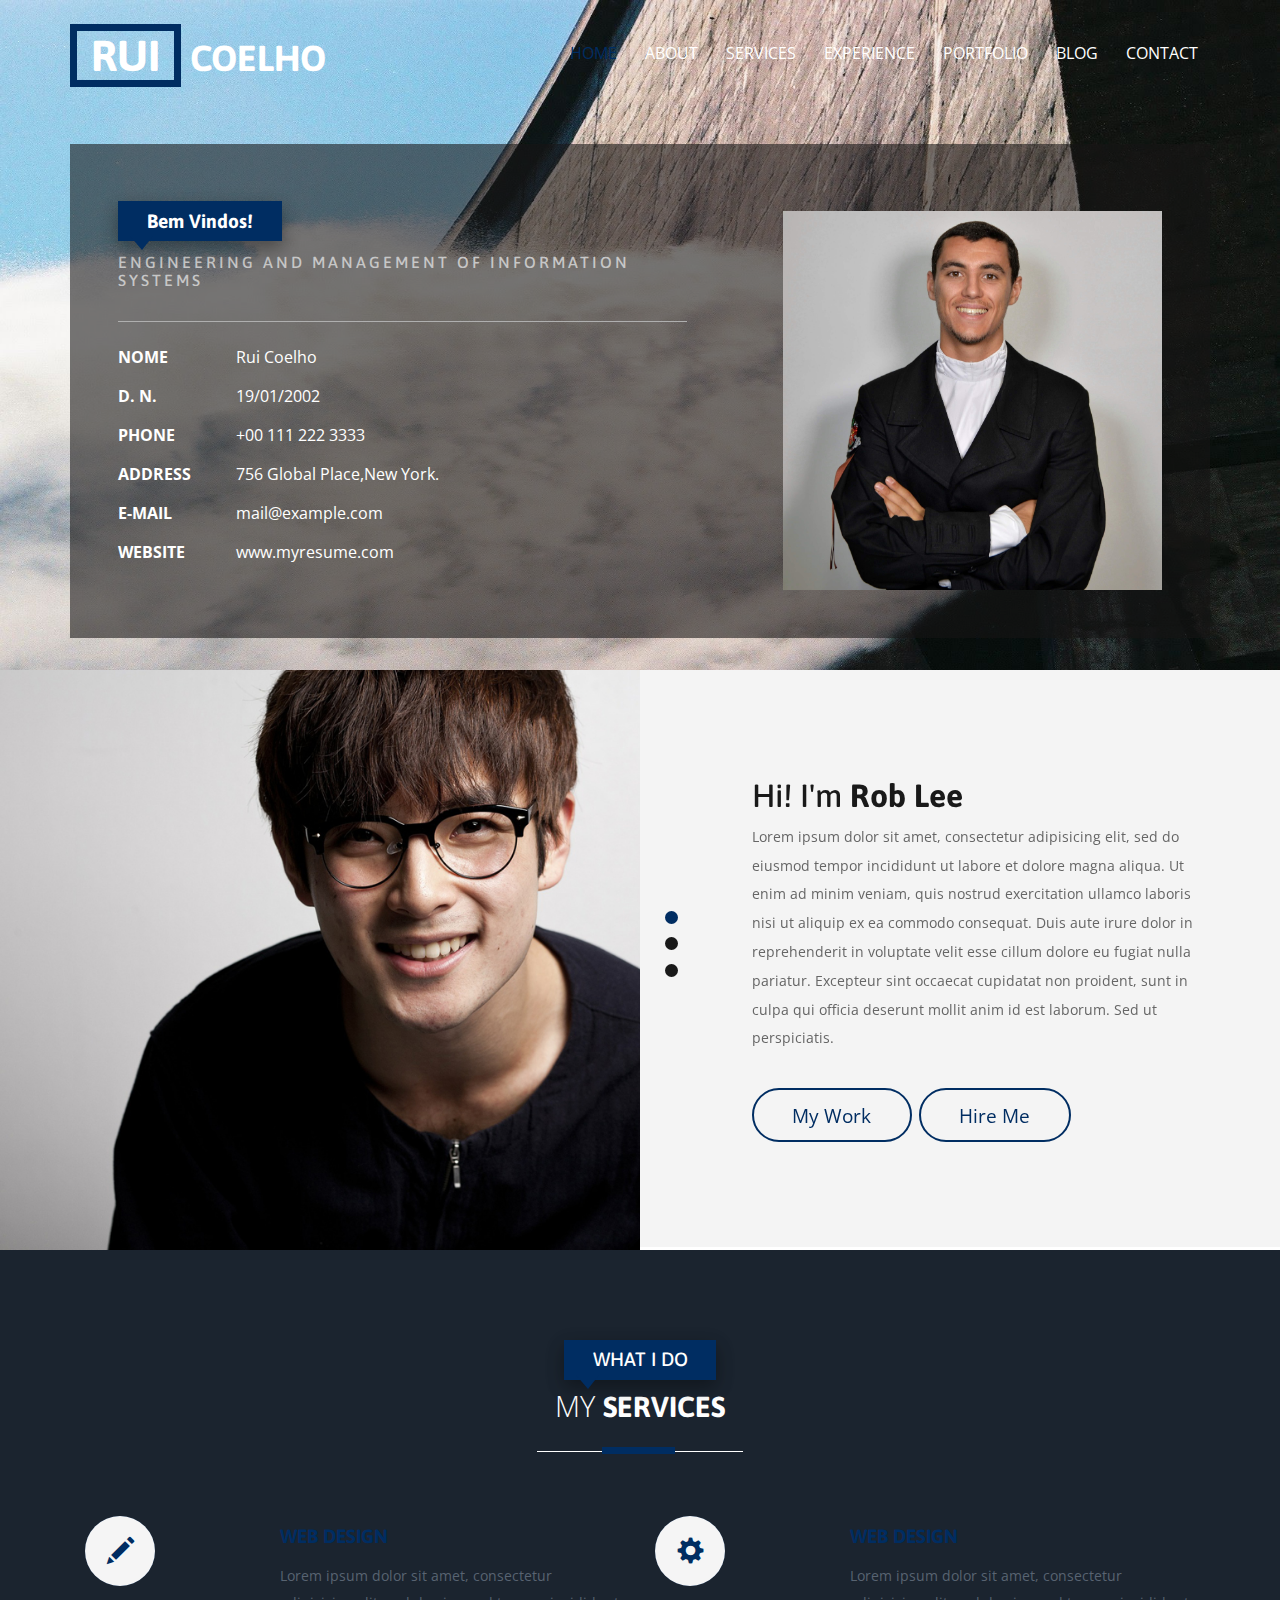
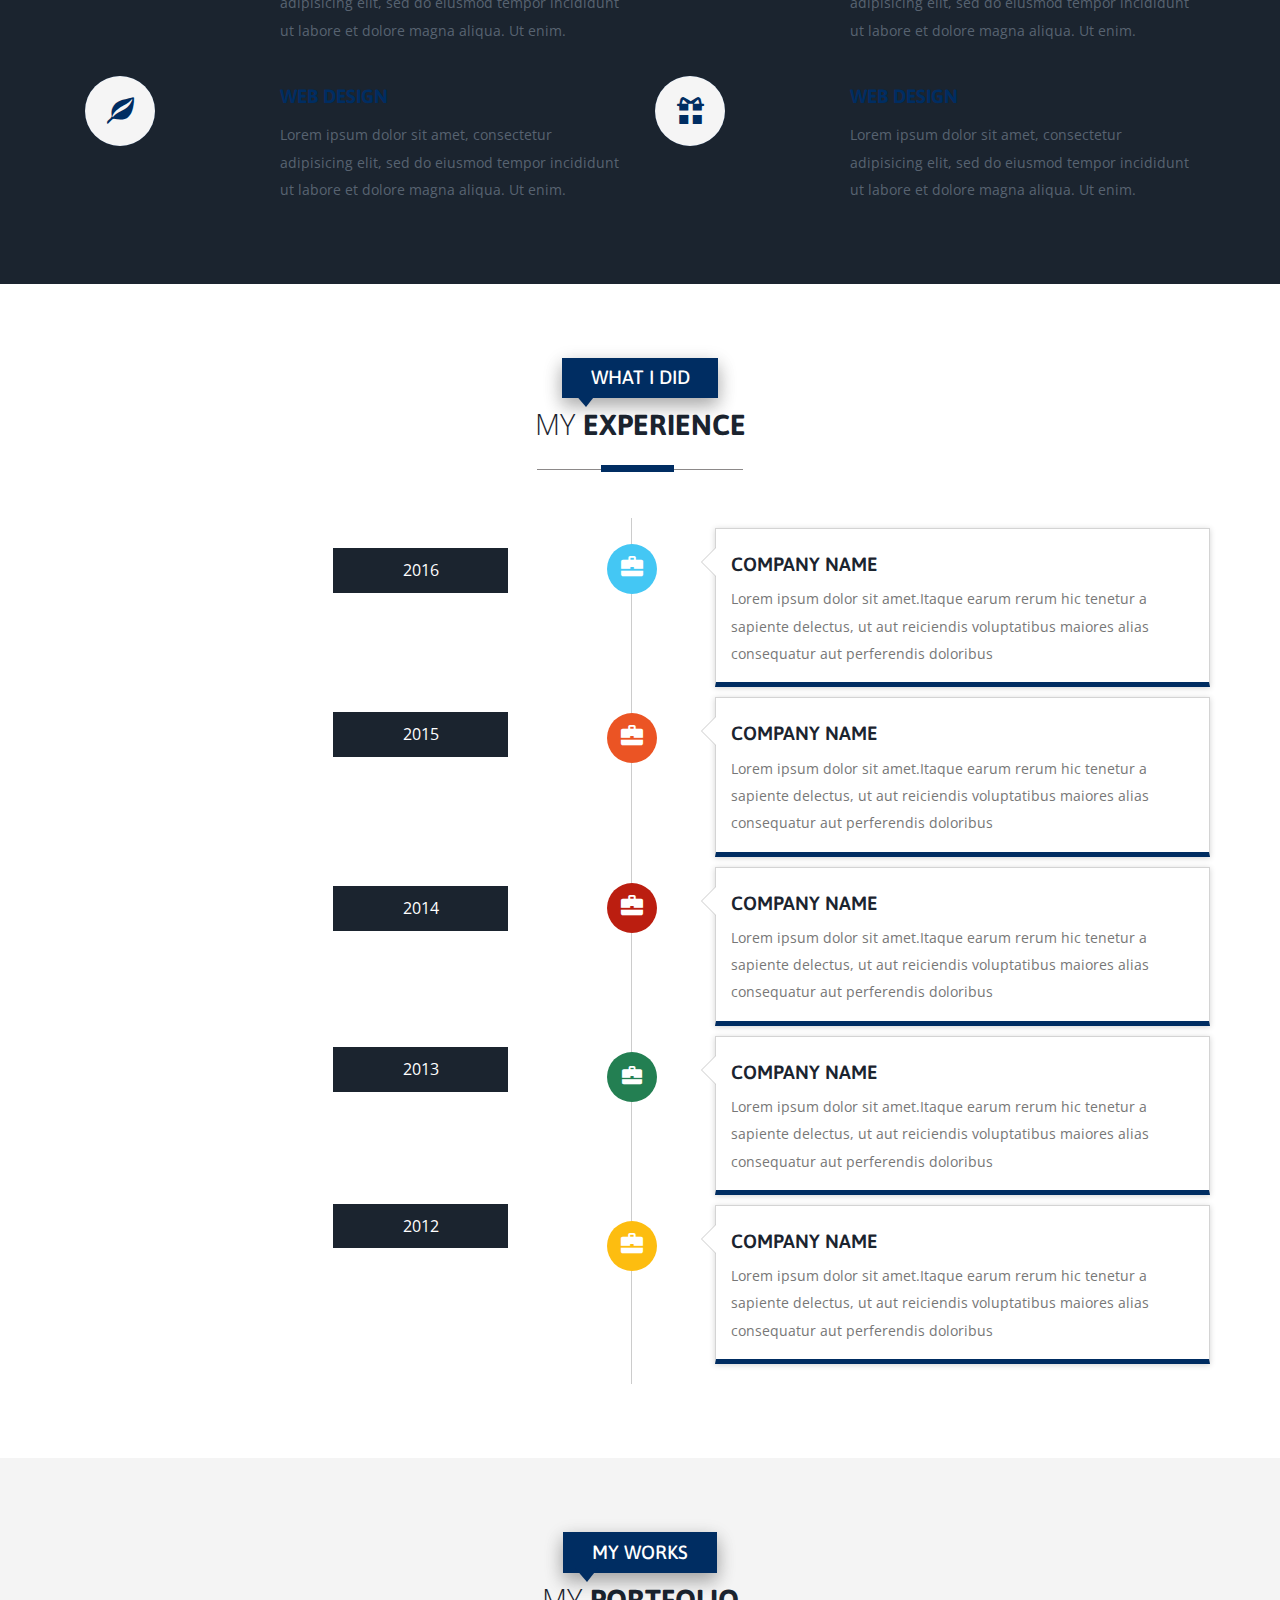
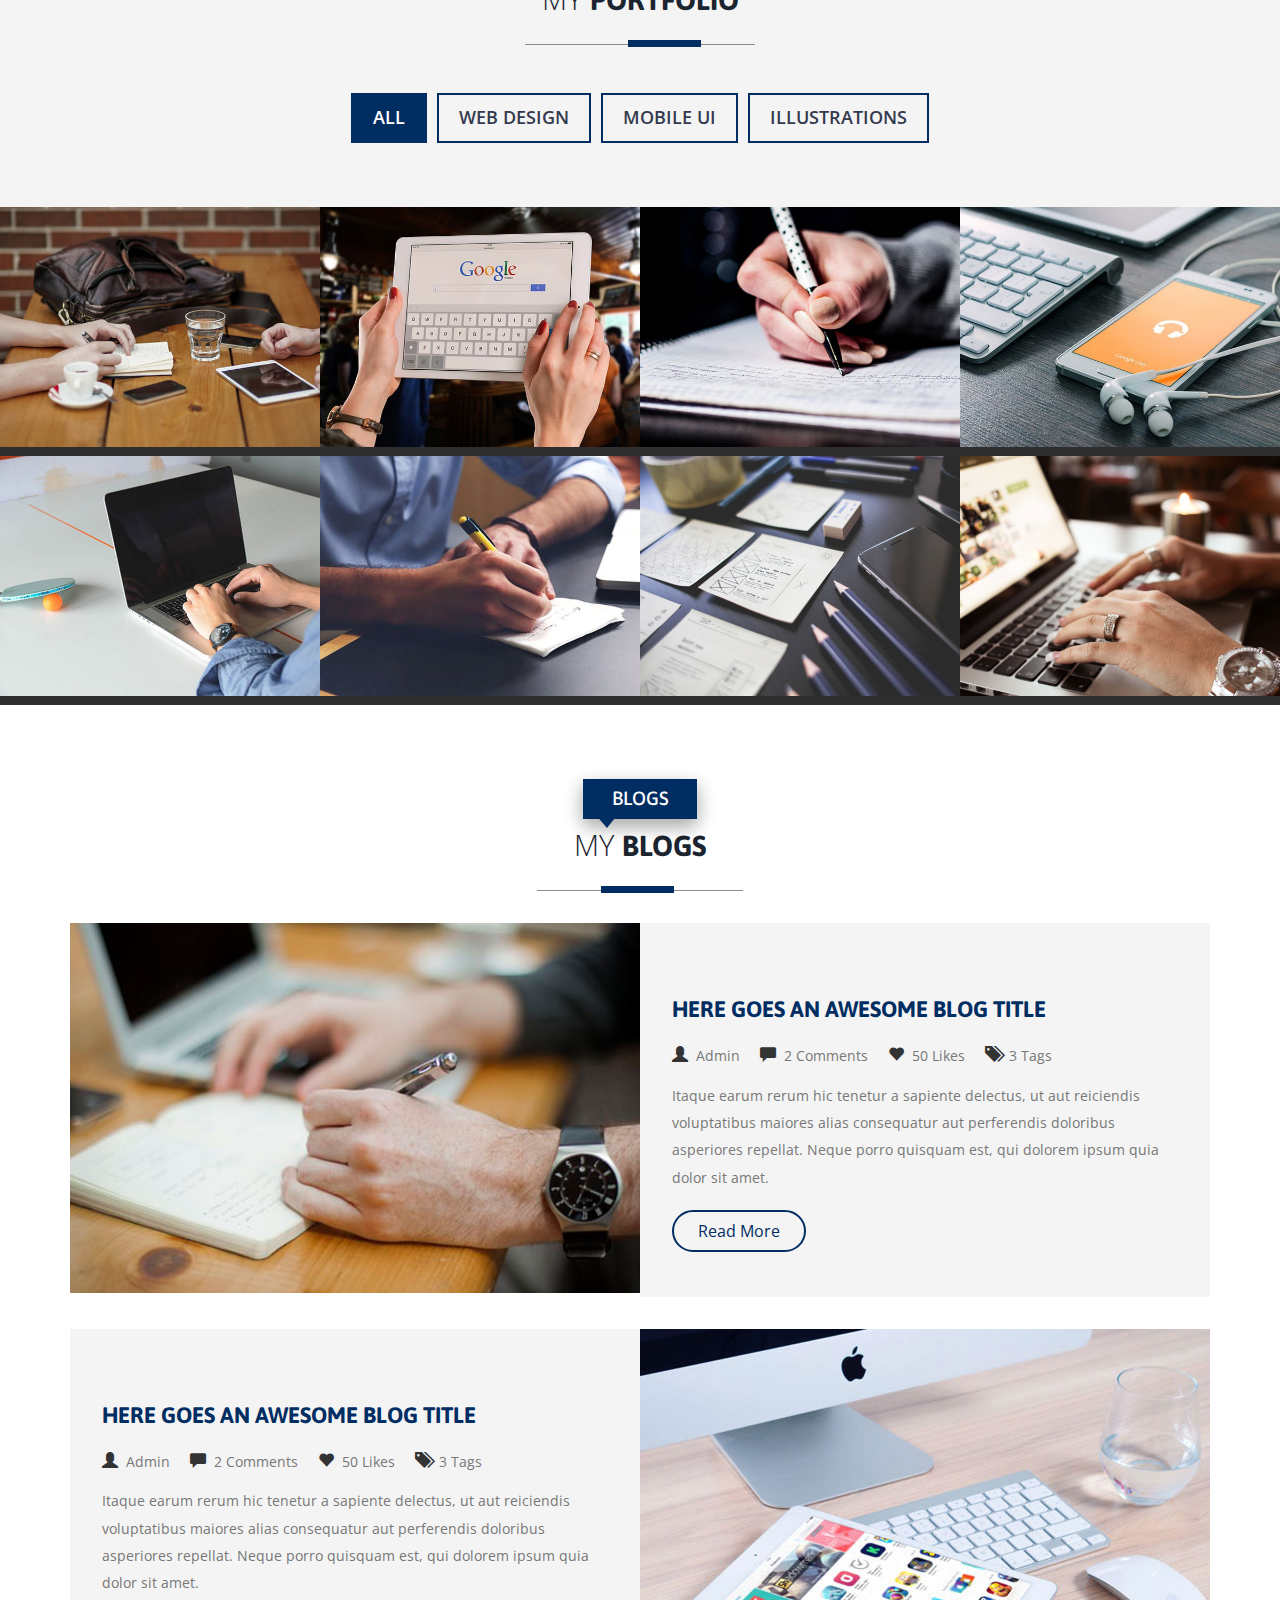
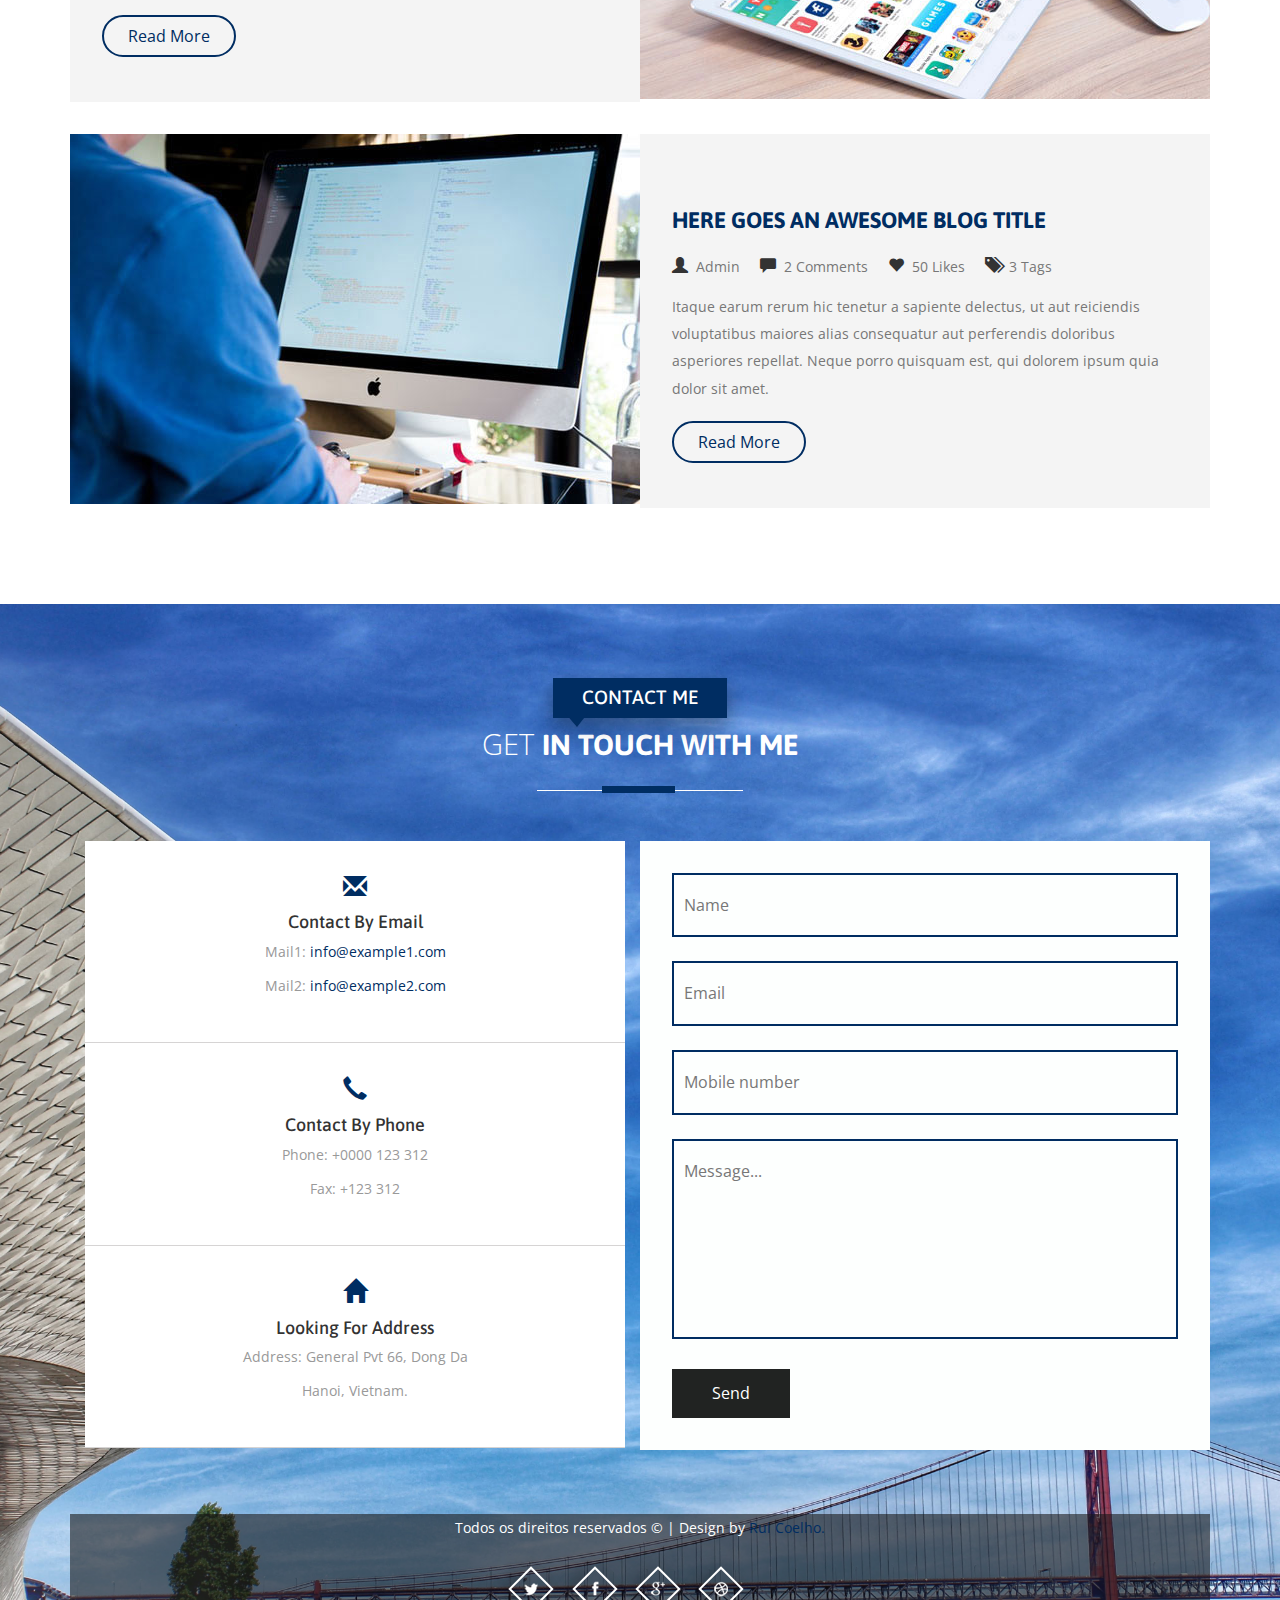
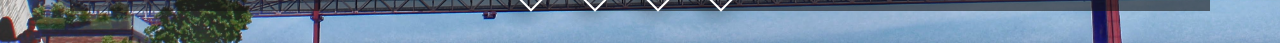
<file: copia.html>
<!DOCTYPE HTML>
<html>
<head>
<title>Rui Coelho Personal Website</title>
<link href="images/meulogo2.jpg" rel="icon">

<link href="css/bootstrap.css" rel='stylesheet' type='text/css' />
<!-- jQuery (necessary for Bootstrap's JavaScript plugins) -->
<script src="js/jquery.min.js"></script>
<!-- Custom Theme files -->
<link href="css/style.css" rel='stylesheet' type='text/css' />
 <!-- Custom Theme files -->
 <meta name="viewport" content="width=device-width, initial-scale=1">
 <meta http-equiv="Content-Type" content="text/html; charset=utf-8" />
 
<!-- webfonts -->
	<link href='//fonts.googleapis.com/css?family=Asap:400,700,400italic' rel='stylesheet' type='text/css'>
	<link href='//fonts.googleapis.com/css?family=Open+Sans:400,300,600' rel='stylesheet' type='text/css'>
<!-- webfonts -->
 <!---- start-smoth-scrolling---->
<script type="text/javascript" src="js/move-top.js"></script>
<script type="text/javascript" src="js/easing.js"></script>
	<script type="text/javascript">
			jQuery(document).ready(function($) {
				$(".scroll").click(function(event){		
					event.preventDefault();
					$('html,body').animate({scrollTop:$(this.hash).offset().top},1000);
				});
			});
		</script>
 <!---- start-smoth-scrolling---->
</head>
	<body>
		<!-- container -->
			<!-- header -->
			<div id="home" class="header">
				<div class="container">
				<!-- top-hedader -->
				<div class="top-header">
					<!-- /logo -->
					<!--top-nav---->
					<div class="top-nav">
					<div class="navigation">
					<div class="logo">
						<h1><a href="index.html"><span>RUI</span> Coelho</a></h1>
						<a href="/web/images/meulogo.JPG"></a>
					</div>
					<div class="navigation-right">
						<span class="menu"><img src="images/menu.png" alt=" " /></span>
						<nav class="link-effect-3" id="link-effect-3">
							<ul class="nav1 nav nav-wil">
								<li class="active"><a data-hover="Home" href="index.html">Home</a></li>
								<li><a class="scroll" data-hover="About" href="#about">About</a></li>
								<li><a class="scroll" data-hover="Services" href="#services" >Services</a></li>
								<li><a class="scroll" data-hover="Experience" href="#work">Experience</a></li>
								<li><a class="scroll" data-hover="Portfolio" href="#port">Portfolio</a></li>
								<li><a class="scroll" data-hover="Blog" href="#blogs">Blog</a></li>
								<li><a class="scroll" data-hover="Contact" href="#contact">Contact</a></li>
							</ul>
						</nav>
							<!-- script-for-menu -->
								<script>
								   $( "span.menu" ).click(function() {
									 $( "ul.nav1" ).slideToggle( 300, function() {
									 // Animation complete.
									  });
									 });
								</script>
							<!-- /script-for-menu -->
					</div>
					<div class="clearfix"></div>
				</div>
				<!-- /top-hedader -->
				</div>
			<div class="banner-info">
				<div class="col-md-7 header-right">
					<h1>Bem Vindos!</h1>
					<h6>ENGINEERING AND MANAGEMENT OF INFORMATION SYSTEMS</h6>
					<ul class="address">
					
					<li>
							<ul class="address-text">
								<li><b>NOME</b></li>
								<li>Rui Coelho</li>
							</ul>
						</li>
						<li>
							<ul class="address-text">
								<li><b>D. N.</b></li>
								<li>19/01/2002</li>
							</ul>
						</li>
						<li>
							<ul class="address-text">
								<li><b>PHONE </b></li>
								<li>+00 111 222 3333</li>
							</ul>
						</li>
						<li>
							<ul class="address-text">
								<li><b>ADDRESS </b></li>
								<li>756 Global Place,New York.</li>
							</ul>
						</li>
						<li>
							<ul class="address-text">
								<li><b>E-MAIL </b></li>
								<li><a href="mailto:example@mail.com"> mail@example.com</a></li>
							</ul>
						</li>
						<li>
							<ul class="address-text">
								<li><b>WEBSITE </b></li>
								<li><a href="http://w3layouts.com">www.myresume.com</a></li>
							</ul>
						</li>
						
					</ul>
				</div>
				<div class="col-md-5 header-left">
					<img src="images/FOTO2.jpeg" alt="">
				</div>
				<div class="clearfix"> </div>
						
		      </div>
			</div>
		</div>
	</div>
			<!-- about -->
			<div id="about" class="about">
				<div class="col-md-6 about-left">
					<div id="owl-demo1" class="owl-carousel owl-carousel2">
					                <div class="item">
					                	<div class="about-left-grid">
											<h2>Hi! I'm <span>Rob Lee</span></h2>
											<p>Lorem ipsum dolor sit amet, consectetur adipisicing elit, sed do eiusmod tempor incididunt ut labore et dolore magna aliqua. Ut enim ad minim veniam, quis nostrud exercitation ullamco laboris nisi ut aliquip ex ea commodo consequat. Duis aute irure dolor in reprehenderit in voluptate velit esse cillum dolore eu fugiat nulla pariatur. Excepteur sint occaecat cupidatat non proident, sunt in culpa qui officia deserunt mollit anim id est laborum. Sed ut perspiciatis.</p>
											<ul>
												<li><a class="a-btn-a scroll" href="#port">My Work</a></li>
												<li><a class="a-btn-h scroll" href="#contact">Hire Me</a></li>
											</ul>
										</div>
					                </div>
					                  <div class="item">
					                	<div class="about-left-grid">
											<h2>Hi! I'm <span>Rob Lee</span></h2>
											<p>Lorem ipsum dolor sit amet, consectetur adipisicing elit, sed do eiusmod tempor incididunt ut labore et dolore magna aliqua. Ut enim ad minim veniam, quis nostrud exercitation ullamco laboris nisi ut aliquip ex ea commodo consequat. Duis aute irure dolor in reprehenderit in voluptate velit esse cillum dolore eu fugiat nulla pariatur. Excepteur sint occaecat cupidatat non proident, sunt in culpa qui officia deserunt mollit anim id est laborum. Sed ut perspiciatis.</p>
											<ul>
												<li><a class="a-btn-a scroll" href="#port">My Work</a></li>
												<li><a class="a-btn-h scroll" href="#contact">Hire Me</a></li>
											</ul>
										</div>
					                </div>
					                  <div class="item">
					                	<div class="about-left-grid">
											<h2>Hi! I'm <span>ROB LEE</span></h2>
											<p>Lorem ipsum dolor sit amet, consectetur adipisicing elit, sed do eiusmod tempor incididunt ut labore et dolore magna aliqua. Ut enim ad minim veniam, quis nostrud exercitation ullamco laboris nisi ut aliquip ex ea commodo consequat. Duis aute irure dolor in reprehenderit in voluptate velit esse cillum dolore eu fugiat nulla pariatur. Excepteur sint occaecat cupidatat non proident, sunt in culpa qui officia deserunt mollit anim id est laborum. Sed ut perspiciatis.</p>
											<ul>
												<li><a class="a-btn-a scroll" href="#port">My Work</a></li>
												<li><a class="a-btn-h scroll" href="#contact">Hire Me</a></li>
											</ul>
										</div>
					                </div>
					</div>
				</div>
				<div class="col-md-6 about-right">
					
				</div>
				<div class="clearfix"> </div>
							<link href="css/owl.carousel.css" rel="stylesheet">
							    <script src="js/owl.carousel.js"></script>
			<script>
				$(document).ready(function() {
					$("#owl-demo1").owlCarousel({
						items : 1,
						lazyLoad : false,
						autoPlay : true,
						navigation : false,
						navigationText :  false,
						pagination : true,
					});
				});
			</script>
			<!-- Feedback -->
			<script>
				$(document).ready(function() {
					$("#owl-demo3").owlCarousel({
						items : 1,
						lazyLoad : false,
						autoPlay : true,
						navigation : false,
						navigationText :  true,
						pagination :true,
					});
				});
			</script>
			</div>
			<!-- /about -->
			<!-- services -->
			<div id="services" class="services">
				<div class="container">
					<div class="service-head one text-center ">
						<h4>WHAT I DO</h4>
						<h3>MY <span>SERVICES</span></h3>
						<span class="border two"></span>
					</div>
					<!-- services-grids -->
					<div class="wthree_about_right_grids w3l-agile">
				<div class="col-md-6 wthree_about_right_grid">
					<div class="col-xs-4 wthree_about_right_grid_left">
						<div class="hvr-rectangle-in">
							<i class="glyphicon glyphicon-pencil"></i>
						</div>
					</div>
					<div class="col-xs-8 wthree_about_right_grid_right">
						<h4>Web Design</h4>
						<p>Lorem ipsum dolor sit amet, consectetur adipisicing elit, sed do eiusmod tempor incididunt ut labore et dolore magna aliqua. Ut enim.</p>
					</div>
					<div class="clearfix"> </div>
				</div>
				<div class="col-md-6 wthree_about_right_grid">
					<div class="col-xs-4 wthree_about_right_grid_left">
						<div class="hvr-rectangle-in">
							<i class="glyphicon glyphicon-cog"></i>
						</div>
					</div>
					<div class="col-xs-8 wthree_about_right_grid_right">
						<h4>Web Design</h4>
						<p>Lorem ipsum dolor sit amet, consectetur adipisicing elit, sed do eiusmod tempor incididunt ut labore et dolore magna aliqua. Ut enim.</p>
					</div>
					<div class="clearfix"> </div>
				</div>
				<div class="col-md-6 wthree_about_right_grid">
					<div class="col-xs-4 wthree_about_right_grid_left">
						<div class="hvr-rectangle-in">
							<i class="glyphicon glyphicon-leaf"></i>
						</div>
					</div>
					<div class="col-xs-8 wthree_about_right_grid_right">
						<h4>Web Design</h4>
						<p>Lorem ipsum dolor sit amet, consectetur adipisicing elit, sed do eiusmod tempor incididunt ut labore et dolore magna aliqua. Ut enim.</p>
					</div>
					<div class="clearfix"> </div>
				</div>
				<div class="col-md-6 wthree_about_right_grid">
					<div class="col-xs-4 wthree_about_right_grid_left">
						<div class="hvr-rectangle-in">
							<i class="glyphicon glyphicon-gift"></i>
						</div>
					</div>
					<div class="col-xs-8 wthree_about_right_grid_right">
						<h4>Web Design</h4>
						<p>Lorem ipsum dolor sit amet, consectetur adipisicing elit, sed do eiusmod tempor incididunt ut labore et dolore magna aliqua. Ut enim.</p>
					</div>
					<div class="clearfix"> </div>
				</div>
				<div class="clearfix"> </div>
			</div>

					<!-- services-grids -->
				</div>
			</div>
			<!-- services -->
			<!--work-experience-->
	<div id="work" class="work">
		<div class="container">
			<div class="service-head text-center">
						<h4>WHAT I DID</h4>
						<h3>MY <span>EXPERIENCE</span></h3>
						<span class="border one"></span>
					</div>
					<div class="time-main w3l-agile">
							<div class="col-md-6 year-info">
							   <ul class="year">
								   <li>2016</li>
								   <li>2015</li>
								   <li>2014</li>
								   <li>2013</li>
								   <li>2012</li>
								   <div class="clearfix"></div>
								</ul>
							</div> 
					                        <ul class="col-md-6 timeline">
																<li>
																  <div class="timeline-badge info"><i class="glyphicon glyphicon-briefcase"></i></div>
																  <div class="timeline-panel">
																	<div class="timeline-heading">
																	  <h4 class="timeline-title">COMPANY NAME</h4>
																	</div>
																	<div class="timeline-body">
																	  <p>Lorem ipsum dolor sit amet.Itaque earum rerum hic tenetur a sapiente delectus, ut aut reiciendis voluptatibus maiores alias consequatur aut perferendis doloribus </p>
																	</div>
																  </div>
																</li>
																
																<li>
																  <div class="timeline-badge primary"><i class="glyphicon glyphicon-briefcase"></i></div>
																  <div class="timeline-panel">
																	<div class="timeline-heading">
																	  <h4 class="timeline-title">COMPANY NAME</h4>
																	</div>
																	<div class="timeline-body">
																	  <p>Lorem ipsum dolor sit amet.Itaque earum rerum hic tenetur a sapiente delectus, ut aut reiciendis voluptatibus maiores alias consequatur aut perferendis doloribus </p>
																	</div>
																  </div>
																</li>
																
																
																
																<li>
																  <div class="timeline-badge danger"><i class="glyphicon glyphicon-briefcase"></i></div>
																  <div class="timeline-panel">
																	<div class="timeline-heading">
																	  <h4 class="timeline-title">COMPANY NAME</h4>
																	</div>
																	<div class="timeline-body">
																	  <p>Lorem ipsum dolor sit amet.Itaque earum rerum hic tenetur a sapiente delectus, ut aut reiciendis voluptatibus maiores alias consequatur aut perferendis doloribus </p>
																	</div>
																  </div>
																</li>
																
																<li>
																  <div class="timeline-badge success"><i class="glyphicon glyphicon-briefcase"></i></div>
																  <div class="timeline-panel">
																	<div class="timeline-heading">
																	  <h4 class="timeline-title">COMPANY NAME</h4>
																	</div>
																	<div class="timeline-body">
																	  <p>Lorem ipsum dolor sit amet.Itaque earum rerum hic tenetur a sapiente delectus, ut aut reiciendis voluptatibus maiores alias consequatur aut perferendis doloribus </p>
																	</div>
																  </div>
																</li>
																<li>
																  <div class="timeline-badge pass"><i class="glyphicon glyphicon-briefcase"></i></div>
																  <div class="timeline-panel">
																	<div class="timeline-heading">
																	  <h4 class="timeline-title">COMPANY NAME</h4>
																	</div>
																	<div class="timeline-body">
																	  <p>Lorem ipsum dolor sit amet.Itaque earum rerum hic tenetur a sapiente delectus, ut aut reiciendis voluptatibus maiores alias consequatur aut perferendis doloribus </p>
																	</div>
																  </div>
																</li>
															</ul>
								<div class="clearfix"></div>
								</div>
						</div>
				</div>
	<!--//work-experience-->

		<!-- portfolio -->
<div class="portfolio" id="port">
				<div class="service-head text-center">
						<h4>MY WORKS</h4>
						<h3>MY <span>PORTFOLIO</span></h3>
						<span class="border"></span>
					</div>
			<div class="portfolio-grids">
				<script src="js/easyResponsiveTabs.js" type="text/javascript"></script>
				<script type="text/javascript">
									$(document).ready(function () {
										$('#horizontalTab').easyResponsiveTabs({
											type: 'default', //Types: default, vertical, accordion           
											width: 'auto', //auto or any width like 600px
											fit: true   // 100% fit in a container
										});
									});
									
				</script>
				<div class="sap_tabs">
					<div id="horizontalTab" style="display: block; width: 100%; margin: 0px;">
						<ul class="resp-tabs-list">
							<li class="resp-tab-item" aria-controls="tab_item-0" role="tab"><span>ALL</span></li> 
							<li class="resp-tab-item" aria-controls="tab_item-1" role="tab"><span>WEB DESIGN</span></li> 
							<li class="resp-tab-item" aria-controls="tab_item-2" role="tab"><span>MOBILE UI</span></li> 				
							<li class="resp-tab-item" aria-controls="tab_item-3" role="tab"><span>ILLUSTRATIONS</span></li> 
						</ul>				  	 
						<div class="resp-tabs-container">
							<div class="tab-1 resp-tab-content" aria-labelledby="tab_item-0">
								<div class="col-md-3 team-gd ">
									
										<a href="#portfolioModal1" class="portfolio-link b-link-diagonal b-animate-go" data-toggle="modal"><img src="images/pic4.jpg" alt="">
										
										</a>
									
								</div>
								<div class="col-md-3 team-gd ">
									
										<a href="#portfolioModal3" class="portfolio-link b-link-diagonal b-animate-go" data-toggle="modal"><img src="images/pic5.jpg" alt="">
										
										</a>
									
								</div>
								<div class="col-md-3 team-gd ">
									
										<a href="#portfolioModal2" class="portfolio-link b-link-diagonal b-animate-go" data-toggle="modal"><img src="images/pic9.jpg" alt="">
										
										</a>
									
								</div>
								<div class="col-md-3 team-gd ">
								
										<a href="#portfolioModal4" class="portfolio-link b-link-diagonal b-animate-go" data-toggle="modal"><img src="images/pic6.jpg" alt="">
										
										</a>
									
								</div>
								<div class="col-md-3 team-gd yes_marg ">
									
										<a href="#portfolioModal5" class="portfolio-link b-link-diagonal b-animate-go" data-toggle="modal"><img src="images/pic10.jpg" alt="">
										
										</a>
									
								</div>
								<div class="col-md-3 team-gd yes_marg ">
									
										<a href="#portfolioModal6" class="portfolio-link b-link-diagonal b-animate-go" data-toggle="modal"><img src="images/pic11.jpg" alt="">
										
										</a>
									
								</div>
								<div class="col-md-3 team-gd yes_marg ">
									
										<a href="#portfolioModal7" class="portfolio-link b-link-diagonal b-animate-go" data-toggle="modal"><img src="images/pic13.jpg" alt="">
										
										</a>
								
								</div>
								<div class="col-md-3 team-gd yes_marg ">
									
										<a href="#portfolioModal8" class="portfolio-link b-link-diagonal b-animate-go" data-toggle="modal"><img src="images/pic14.jpg" alt="">
										
										</a>
									
								</div>
								<div class="clearfix"></div>
							</div>
							<div class="tab-1 resp-tab-content" aria-labelledby="tab_item-1">
								<div class="col-md-3 team-gd ">
									<div class="thumb">
										<a href="#portfolioModal5" class="portfolio-link b-link-diagonal b-animate-go" data-toggle="modal"><img src="images/pic10.jpg" alt="">
										
										</a>
									</div>
								</div>
								<div class="col-md-3 team-gd  ">
									<div class="thumb">
										<a href="#portfolioModal6" class="portfolio-link b-link-diagonal b-animate-go" data-toggle="modal"><img src="images/pic11.jpg" alt="">
										
										</a>
									</div>
								</div>
								<div class="col-md-3 team-gd ">
									
										<a href="#portfolioModal7" class="portfolio-link b-link-diagonal b-animate-go" data-toggle="modal"><img src="images/pic13.jpg" alt="">
										
										</a>
									
								</div>
								<div class="clearfix"></div>
							</div>
							<div class="tab-1 resp-tab-content" aria-labelledby="tab_item-2">
								<div class="col-md-3 team-gd ">
									
										<a href="#portfolioModal2" class="portfolio-link b-link-diagonal b-animate-go" data-toggle="modal"><img src="images/pic9.jpg" alt="">
										
										</a>
								
								</div>
								<div class="col-md-3 team-gd ">
									
										<a href="#portfolioModal4" class="portfolio-link b-link-diagonal b-animate-go" data-toggle="modal"><img src="images/pic6.jpg" alt="">
										
										</a>
									
								</div>
								<div class="col-md-3 team-gd">
									
										<a href="#portfolioModal5" class="portfolio-link b-link-diagonal b-animate-go" data-toggle="modal"><img src="images/pic10.jpg" alt="">
										
										</a>
									
								</div>
								<div class="col-md-3 team-gd">
									
										<a href="#portfolioModal6" class="portfolio-link b-link-diagonal b-animate-go" data-toggle="modal"><img src="images/pic11.jpg" alt="">
									
										</a>
									
								</div>
								<div class="clearfix"></div>
							</div>
								<div class="tab-1 resp-tab-content" aria-labelledby="tab_item-3">
								<div class="col-md-3 team-gd ">
									
										<a href="#portfolioModal5" class="portfolio-link b-link-diagonal b-animate-go" data-toggle="modal"><img src="images/pic10.jpg" alt="">
										
										</a>
									
								</div>
								<div class="col-md-3 team-gd">
									
										<a href="#portfolioModal6" class="portfolio-link b-link-diagonal b-animate-go" data-toggle="modal"><img src="images/pic11.jpg" alt="">
										
										</a>
									
								</div>
								<div class="col-md-3 team-gd ">
									
										<a href="#portfolioModal7" class="portfolio-link b-link-diagonal b-animate-go" data-toggle="modal"><img src="images/pic13.jpg" alt="">
										
										</a>
									
								</div>
								<div class="clearfix"></div>
							</div>
						</div>
					</div>
				</div>
			</div>
	</div>
	<!-- //portfolio -->
    <!-- top-grids -->
				<div class="blog" id="blogs">
					<div class="container">
						<div class="service-head text-center">
						<h4>BLOGS</h4>
						<h3>MY <span>BLOGS</span></h3>
						<span class="border one"></span>
					</div>
					   <div class="news-grid w3l-agile">
					    <div class="col-md-6 news-img">
						  <a href="#" data-toggle="modal" data-target="#myModal1"> <img src="images/b1.jpg" alt=" " class="img-responsive"></a>
						 
						</div>
					    <div class="col-md-6 news-text">
						   <h3> <a href="#" data-toggle="modal" data-target="#myModal1">HERE GOES AN AWESOME BLOG TITLE</a></h3>
							<ul class="news">
								<li><i class="glyphicon glyphicon-user"></i> <a href="#">Admin</a></li>
								<li><i class="glyphicon glyphicon-comment"></i> <a href="#">2 Comments</a></li>
								<li><i class="glyphicon glyphicon-heart"></i> <a href="#">50 Likes</a></li>
								<li><i class="glyphicon glyphicon-tags"></i> <a href="#">3 Tags</a></li>
							</ul>
							<p>Itaque earum rerum hic tenetur a sapiente delectus, ut aut reiciendis voluptatibus maiores alias consequatur aut perferendis doloribus asperiores repellat. Neque porro quisquam est, qui dolorem ipsum quia dolor sit amet.</p>
							<a href="#" data-toggle="modal" data-target="#myModal1" class="read hvr-shutter-in-horizontal">Read More</a>
					
						</div>
		
						<div class="clearfix"></div>
					 </div>
					  <div class="news-grid">

					    <div class="col-md-6 news-text two">
						   <h3> <a href="#" data-toggle="modal" data-target="#myModal1">HERE GOES AN AWESOME BLOG TITLE</a></h3>
							<ul class="news">
								<li><i class="glyphicon glyphicon-user"></i> <a href="#">Admin</a></li>
								<li><i class="glyphicon glyphicon-comment"></i> <a href="#">2 Comments</a></li>
								<li><i class="glyphicon glyphicon-heart"></i> <a href="#">50 Likes</a></li>
								<li><i class="glyphicon glyphicon-tags"></i> <a href="#">3 Tags</a></li>
							</ul>
							<p>Itaque earum rerum hic tenetur a sapiente delectus, ut aut reiciendis voluptatibus maiores alias consequatur aut perferendis doloribus asperiores repellat. Neque porro quisquam est, qui dolorem ipsum quia dolor sit amet.</p>
								<a href="#" data-toggle="modal" data-target="#myModal1" class="read hvr-shutter-in-horizontal">Read More</a>
					
						</div>
						<div class="col-md-6 news-img two">
						   <a href="#" data-toggle="modal" data-target="#myModal1"> <img src="images/b2.jpg" alt=" " class="img-responsive"></a>
						 
						</div>
						<div class="clearfix"></div>
					 </div>
					  <div class="news-grid">
					    <div class="col-md-6 news-img">
						  <a href="#" data-toggle="modal" data-target="#myModal1"> <img src="images/b3.jpg" alt=" " class="img-responsive"></a>
						 
						</div>
					    <div class="col-md-6 news-text">
						   <h3> <a href="#" data-toggle="modal" data-target="#myModal1">HERE GOES AN AWESOME BLOG TITLE</a></h3>
							<ul class="news">
								<li><i class="glyphicon glyphicon-user"></i> <a href="#">Admin</a></li>
								<li><i class="glyphicon glyphicon-comment"></i> <a href="#">2 Comments</a></li>
								<li><i class="glyphicon glyphicon-heart"></i> <a href="#">50 Likes</a></li>
								<li><i class="glyphicon glyphicon-tags"></i> <a href="#">3 Tags</a></li>
							</ul>
							<p>Itaque earum rerum hic tenetur a sapiente delectus, ut aut reiciendis voluptatibus maiores alias consequatur aut perferendis doloribus asperiores repellat. Neque porro quisquam est, qui dolorem ipsum quia dolor sit amet.</p>
							<a href="#" data-toggle="modal" data-target="#myModal1" class="read hvr-shutter-in-horizontal">Read More</a>
					
						</div>
		
						<div class="clearfix"></div>
					 </div>
					</div>
				</div>
				<!-- top-grids -->
	<!-- /blog-pop-->
			<div class="modal ab fade" id="myModal1" tabindex="-1" role="dialog" aria-labelledby="myModalLabel">
				<div class="modal-dialog about" role="document">
					<div class="modal-content about">
						<div class="modal-header">
							<button type="button" class="close ab" data-dismiss="modal" aria-label="Close"><span aria-hidden="true">&times;</span></button>						
						</div>
						<div class="modal-body about">
								<div class="about">
									
									  <div class="about-inner">
									   
									      <img src="images/b3.jpg" alt="about"/>
										     <h4 class="tittle">A Fews words about us</h4>
										   <p>Lorem ipsum dolor sit amet Integer gravida,Lorem ipsum dolor sit amet Integer gravida velit,Ming sits in the corner the whole day. She's into crochet. quis dolor tristiqumsan.Mirum est notare quam littera gothica, quam nunc putamus parum claram, anteposuerit litterarum formas humanitatis per seacula quarta decima et quinta decima. velit quis dolor tristiqumsan.</p>
										    <p>Lorem ipsum dolor sit amet. Integer gravida velit quis dolor tristiqumsan.anteposuerit litterarum formas humanitatis per seacula amet Integer gravida velit. </p>
									  </div>
												
								</div>
						</div>
					</div>
				</div>
			</div>
			<!-- //blog-pop-->

			<!-- /header -->
<div class="footer" id="contact">
	<div class="container">
	<div class="service-head one text-center">
						<h4>CONTACT ME</h4>
						<h3>GET <span>IN TOUCH WITH ME</span></h3>
						<span class="border two"></span>
					</div>
		<div class="mail_us">
			<div class="col-md-6 mail_left">
				<div class="contact-grid1-left">
					<div class="contact-grid1-left1">
						<span class="glyphicon glyphicon-envelope" aria-hidden="true"></span>
						<h4>Contact By Email</h4>
						<ul>
							<li>Mail1: <a href="mailto:info@example.com">info@example1.com</a></li>
							<li>Mail2: <a href="mailto:info@example.com">info@example2.com</a></li>
						</ul>
					</div>
				</div>
					<div class="contact-grid1-left">
						<div class="contact-grid1-left1">
							<span class="glyphicon glyphicon-earphone" aria-hidden="true"></span>
							<h4>Contact By Phone</h4>
							<ul>
								<li>Phone: +0000 123 312</li>
								<li>Fax: +123 312</li>
							</ul>
						</div>
					</div>
					<div class="contact-grid1-left">
						<div class="contact-grid1-left1">
							<span class="glyphicon glyphicon-home" aria-hidden="true"></span>
							<h4>Looking For Address</h4>
							<ul>
								<li>Address: General Pvt 66, Dong Da</li>
								<li>Hanoi, Vietnam.</li>
							</ul>
						</div>
					</div>
				<div class="clearfix"> </div>
			</div>
			<div class="col-md-6 mail_right">
				<form action="#" method="post">
					<input type="text" name="Name" value="Name" onfocus="this.value = '';" onblur="if (this.value == '') {this.value = 'Name';}" required="">
					<input type="email" name="Email" value="Email" onfocus="this.value = '';" onblur="if (this.value == '') {this.value = 'Email';}" required="">
					<input type="text" name="Mobile number" value="Mobile number" onfocus="this.value = '';" onblur="if (this.value == '') {this.value = 'Mobile number';}" required="">
					<textarea name="Message..." onfocus="this.value = '';" onblur="if (this.value == '') {this.value = 'Message...';}" required="">Message...</textarea>
					<input type="submit" value="Send">
					
				</form>
			</div>
			<div class="clearfix"></div>
		</div>
		<div class="banner-info copy_right text-center">
			<p>Todos os direitos reservados &copy; | Design by <a href="https://github.com/ruicoelhor22" target="_blank">Rui Coelho.</a></p>
			 <ul class="social-icons two">
							<li><a href="#"> </a></li>
							<li><a href="#" class="fb"> </a></li>
							<li><a href="#" class="in"> </a></li>
							<li><a href="#" class="dott"> </a></li>
						</ul>
						<p></p>
						<p></p>
		</div>
	</div>
</div>
			<!-- //footer -->
		<!-- /container -->
		<div class="portfolio-modal modal fade slideanim" id="portfolioModal1" tabindex="-1" role="dialog" aria-hidden="true">
    <div class="modal-content port-modal">
        <div class="close-modal" data-dismiss="modal">
            <div class="lr">
                <div class="rl"></div>
            </div>
        </div>
        <div class="container">
			<div class="row">
                <div class="col-lg-8 col-lg-offset-2 text-center">
                    <div class="modal-body">
						<h3>Image-Title</h3>
                        <img src="images/pic4.jpg" class="img-responsive img-centered" alt="">
                        <p>Lorem Ipsum is simply dummy text of the printing and typesetting industry. Lorem Ipsum has been the industry's standard dummy text ever since the 1500s, when an unknown printer took a galley of type and scrambled it to make a type specimen book.</p>
                    </div>
                </div>
            </div>
        </div>
    </div>
</div>
<div class="portfolio-modal modal fade slideanim" id="portfolioModal2" tabindex="-1" role="dialog" aria-hidden="true">
    <div class="modal-content port-modal">
        <div class="close-modal" data-dismiss="modal">
            <div class="lr">
                <div class="rl"></div>
            </div>
        </div>
        <div class="container">
			<div class="row">
                <div class="col-lg-8 col-lg-offset-2 text-center">
                    <div class="modal-body">
						<h3>Image-Title</h3>
                        <img src="images/pic9.jpg" class="img-responsive img-centered" alt="">
                        <p>Lorem Ipsum is simply dummy text of the printing and typesetting industry. Lorem Ipsum has been the industry's standard dummy text ever since the 1500s, when an unknown printer took a galley of type and scrambled it to make a type specimen book.</p>
                    </div>
                </div>
            </div>
        </div>
    </div>
</div>
<div class="portfolio-modal modal fade slideanim" id="portfolioModal3" tabindex="-1" role="dialog" aria-hidden="true">
    <div class="modal-content port-modal">
        <div class="close-modal" data-dismiss="modal">
            <div class="lr">
                <div class="rl"></div>
            </div>
        </div>
        <div class="container">
			<div class="row">
                <div class="col-lg-8 col-lg-offset-2 text-center">
                    <div class="modal-body">
						<h3>Image-Title</h3>
                        <img src="images/pic5.jpg" class="img-responsive img-centered" alt="">
                        <p>Lorem Ipsum is simply dummy text of the printing and typesetting industry. Lorem Ipsum has been the industry's standard dummy text ever since the 1500s, when an unknown printer took a galley of type and scrambled it to make a type specimen book.</p>
                    </div>
                </div>
            </div>
        </div>
    </div>
</div>
<div class="portfolio-modal modal fade slideanim" id="portfolioModal4" tabindex="-1" role="dialog" aria-hidden="true">
    <div class="modal-content port-modal">
        <div class="close-modal" data-dismiss="modal">
            <div class="lr">
                <div class="rl"></div>
            </div>
        </div>
        <div class="container">
			<div class="row">
                <div class="col-lg-8 col-lg-offset-2 text-center">
                    <div class="modal-body">
						<h3>Image-Title</h3>
                        <img src="images/pic6.jpg" class="img-responsive img-centered" alt="">
                        <p>Lorem Ipsum is simply dummy text of the printing and typesetting industry. Lorem Ipsum has been the industry's standard dummy text ever since the 1500s, when an unknown printer took a galley of type and scrambled it to make a type specimen book.</p>
                    </div>
                </div>
            </div>
        </div>
    </div>
</div>
<div class="portfolio-modal modal fade slideanim" id="portfolioModal5" tabindex="-1" role="dialog" aria-hidden="true">
    <div class="modal-content port-modal">
        <div class="close-modal" data-dismiss="modal">
            <div class="lr">
                <div class="rl"></div>
            </div>
        </div>
        <div class="container">
			<div class="row">
                <div class="col-lg-8 col-lg-offset-2 text-center">
                    <div class="modal-body">
						<h3>Image-Title</h3>
                        <img src="images/pic10.jpg" class="img-responsive img-centered" alt="">
                        <p>Lorem Ipsum is simply dummy text of the printing and typesetting industry. Lorem Ipsum has been the industry's standard dummy text ever since the 1500s, when an unknown printer took a galley of type and scrambled it to make a type specimen book.</p>
                    </div>
                </div>
            </div>
        </div>
    </div>
</div>
<div class="portfolio-modal modal fade slideanim" id="portfolioModal6" tabindex="-1" role="dialog" aria-hidden="true">
    <div class="modal-content port-modal">
        <div class="close-modal" data-dismiss="modal">
            <div class="lr">
                <div class="rl"></div>
            </div>
        </div>
        <div class="container">
			<div class="row">
                <div class="col-lg-8 col-lg-offset-2 text-center">
                    <div class="modal-body">
						<h3>Image-Title</h3>
                        <img src="images/pic11.jpg" class="img-responsive img-centered" alt="">
                        <p>Lorem Ipsum is simply dummy text of the printing and typesetting industry. Lorem Ipsum has been the industry's standard dummy text ever since the 1500s, when an unknown printer took a galley of type and scrambled it to make a type specimen book.</p>
                    </div>
                </div>
            </div>
        </div>
    </div>
</div>
<div class="portfolio-modal modal fade slideanim" id="portfolioModal7" tabindex="-1" role="dialog" aria-hidden="true">
    <div class="modal-content port-modal">
        <div class="close-modal" data-dismiss="modal">
            <div class="lr">
                <div class="rl"></div>
            </div>
        </div>
        <div class="container">
			<div class="row">
                <div class="col-lg-8 col-lg-offset-2 text-center">
                    <div class="modal-body">
						<h3>Image-Title</h3>
                        <img src="images/pic13.jpg" class="img-responsive img-centered" alt="">
                        <p>Lorem Ipsum is simply dummy text of the printing and typesetting industry. Lorem Ipsum has been the industry's standard dummy text ever since the 1500s, when an unknown printer took a galley of type and scrambled it to make a type specimen book.</p>
                    </div>
                </div>
            </div>
        </div>
    </div>
</div>
<div class="portfolio-modal modal fade slideanim" id="portfolioModal8" tabindex="-1" role="dialog" aria-hidden="true">
    <div class="modal-content port-modal">
        <div class="close-modal" data-dismiss="modal">
            <div class="lr">
                <div class="rl"></div>
            </div>
        </div>
        <div class="container">
			<div class="row">
                <div class="col-lg-8 col-lg-offset-2 text-center">
                    <div class="modal-body">
						<h3>Image-Title</h3>
                        <img src="images/pic14.jpg" class="img-responsive img-centered" alt="">
                        <p>Lorem Ipsum is simply dummy text of the printing and typesetting industry. Lorem Ipsum has been the industry's standard dummy text ever since the 1500s, when an unknown printer took a galley of type and scrambled it to make a type specimen book.</p>
                    </div>
                </div>
            </div>
        </div>
    </div>
</div>
<div class="portfolio-modal modal fade slideanim" id="portfolioModal9" tabindex="-1" role="dialog" aria-hidden="true">
    <div class="modal-content port-modal">
        <div class="close-modal" data-dismiss="modal">
            <div class="lr">
                <div class="rl"></div>
            </div>
        </div>
        <div class="container">
			<div class="row">
                <div class="col-lg-8 col-lg-offset-2 text-center">
                    <div class="modal-body">
                        <img src="images/pic1.jpg" class="img-responsive img-centered" alt="">
                    </div>
                </div>
            </div>
        </div>
    </div>
</div>
<a href="#home" id="toTop" style="display: block;"> <span id="toTopHover" style="opacity: 1;"> </span></a>
	<!--start-smooth-scrolling-->
						<script type="text/javascript">
									$(document).ready(function() {
										/*
										var defaults = {
								  			containerID: 'toTop', // fading element id
											containerHoverID: 'toTopHover', // fading element hover id
											scrollSpeed: 1200,
											easingType: 'linear' 
								 		};
										*/
										
										$().UItoTop({ easingType: 'easeOutQuart' });
										
									});
								</script>
								<!--end-smooth-scrolling-->
<!-- //for bootstrap working -->
	<script src="js/bootstrap.js"></script>
	

	</body>
</html>
</file>
<file: css/style.css>
/*--
Author: W3layouts
Author URL: http://w3layouts.com
License: Creative Commons Attribution 3.0 Unported
License URL: http://creativecommons.org/licenses/by/3.0/
--*/
html, body{
    font-family: 'Open Sans', sans-serif;
    font-size: 100%;
  	background: #FFf;
}
body a{
	transition:0.5s all;
	-webkit-transition:0.5s all;
	-moz-transition:0.5s all;
	-o-transition:0.5s all;
	-ms-transition:0.5s all;
}
body h1,h2,h3,h4,h5,h6{
	    font-family: 'Asap', sans-serif;
}
/*-- header --*/
#home {
    background: url(../images/CNV000024.jpg) no-repeat center top;
    background-size: cover;
    -webkit-background-size: cover;
    -moz-background-size: cover;
    -o-background-size: cover;
    -ms-background-size: cover;
    min-height:650px;
	position: relative;
}
.top-header {
	padding: 2em 0;
}
.logo h1 {
    margin: 0;
    text-transform: uppercase;
    font-weight: bold;
     color:#fff;
}
.logo h1 a{
	text-decoration:none;
	 color:#fff;
}
.logo span {
    border: 7px solid #002D62;
    padding: 0px 14px;
    font-size: 1.2em;
    color: #fff;
}
.logo{
	float:left;
}
.navigation-right{
	float:right;
}
.navigation-right ul li{
	display:inline-block;
}
.navigation-right ul li a{
	color:#fff;
    font-size:1em;
    text-decoration: none;
    padding: 10px 0;
	text-transform:uppercase;
    font-family: 'Open Sans', sans-serif;
}
.navigation-right ul li.active a{
	    color: #002D62;
}
span.menu{
	display:none;
}
/*-- nav-hover --*/
.link-effect-3 a {
	padding: 10px 0;
	margin: 0 12px;
	color: #797878;
	text-shadow: none;
	position: relative;  
    font-family: 'Open Sans', sans-serif;
}
.link-effect-3 a::before {
	position: absolute;
	top: 0;
	left: 0;
	overflow: hidden;
	padding: 10px 0;
	max-width: 0;
	border-bottom: 3px solid #002D62;
    color: #002D62;
	content: attr(data-hover);
	-webkit-transition: max-width 0.5s;
	-moz-transition: max-width 0.5s;
	transition: max-width 0.5s;
}
.link-effect-3 a:hover::before {
	max-width: 100%;
}
/*--banner-info--*/
.banner-info {
    background:rgba(23, 20, 20, 0.58);
    margin-top: 4em;
}
.header-left {
    padding: 3em;
}
.header-right {
    padding: 3em;
}
ul.address-text {
    padding: 0;
}
ul.address {
    padding: 0;
}
.header-left img {
    width: 100%;
     margin-top: 19px;
}
.header-right {
    padding-left: 3em;
}
.header-right h1 {
    font-size: 2.5em;
    color: #fff;
    margin: 0.5em 0 0;
    font-weight: bold;
}
.header-right h1 {
    font-size: 1.2em;
    color: #FFF;
    background: #002D62;
    display: inline-block;
    padding: .5em 1.5em;
    position: relative;
	    box-shadow: 0 8px 17px 0 rgba(0,0,0,0.2),0 6px 20px 0 rgba(0,0,0,0.19);
}
.header-right h1:before {
       width: 0;
    height: 0;
    position: absolute;
    content: '';
    bottom: -9px;
    left: 12px;
    border-style: solid;
    border-width: 14px 11px 0 12px;
    border-color: #002D62 transparent transparent transparent;
}
.service-head h4 {
    font-size: 1.2em;
    color: #FFF;
    background: #002D62;
    display: inline-block;
    padding: .5em 1.5em;
    position: relative;
	    box-shadow: 0 8px 17px 0 rgba(0,0,0,0.2),0 6px 20px 0 rgba(0,0,0,0.19);
}
.service-head h4:before {
    width: 0;
    height: 0;
    position: absolute;
    content: '';
    bottom: -9px;
    left: 12px;
    border-style: solid;
    border-width: 14px 11px 0 12px;
    border-color: #002D62 transparent transparent transparent;
	
}
.header-right h6 {
       font-size: 1em;
    color: #C7C7C7;
    margin-top: 0.8em;
    letter-spacing: 3px;
    text-transform: uppercase;
}
ul.address {
    margin-top: 2em;
    border-top: 1px solid #AFAFAF;
    padding-top: 0.5em;
}
ul.address li {
    display: block;
}
ul.address li ul.address-text li {
    display: inline-block;
    font-size: 1em;
    color: #fff;
    margin-top: 1em;
	font-weight: 400;
}
ul.address li ul.address-text li:nth-child(1){
	width: 20%;
}
ul.address li ul.address-text li a {
    color: #fff;
	text-decoration:none;
}
ul.address li ul.address-text li a:hover{
        color: #002D62;
}
ul.address-text b {
    color:#fff;
}
/*--social-icons--*/
ul.social-icons{
	    display: block;
    padding: 0;
    background:#002D62;
    padding:1.3em 0;
    text-align: center;
	margin:0;
}
.social-icons li {
    display: inline-block;
    margin-right: 1%;
}
.social-icons li a{  
    background: url(../images/social-icons2.png) no-repeat 3px 3px;
    display: block;
    height: 32px;
    width: 32px;
	margin-right: 1em;
	-webkit-transition: .5s all;
    transition: .5s all;
    -moz-transition: .5s all;
}
.social-icons li a:before {
	content: '';
    display: block;
    height: 32px;
    width: 32px;
       border: 2px solid #fff;
	-webkit-transform: rotate(45deg);
	transform: rotate(45deg);
	-moz-transform: rotate(45deg);
	-o-transform: rotate(45deg);
	-ms-transform: rotate(45deg); 
    box-shadow: 0 8px 17px 0 rgba(0,0,0,0.2),0 6px 20px 0 rgba(0,0,0,0.19);	
}
.social-icons li a.fb{
	background-position: 3px -30px;
}
.social-icons li a.in{
      background-position: 3px -62px;
}
.social-icons li a.dott {
background-position: 3px -94px;
}
.social-icons li a:hover::before {
    border-color: #002D62;
	    box-shadow: 0 8px 17px 0 rgba(0,0,0,0.2),0 6px 20px 0 rgba(0,0,0,0.19);
}
/*-- wellcome-note --*/
.welcome-note{
	margin:3em 0;
}
.note{
	
}
.note h1{
	color:#FFF;
	font-size:2.5em;
	font-weight:400;
}
.note h1 span{
	font-weight:700;
}
/*-- /blogs --*/
.news-text {
    float: right;
    padding: 3.38em 2em;
    background: #f4f4f4;
}
.news-img {
    float: left;
    position: relative;
    padding: 0;
}
.news-text.two {
    float:left;
}
.news-img img,.news-img.two  img{
    width: 100%;
}
.news-img.two {
    float:right;
}
.news-text h3   {
    font-size: 1.4em;
    color: #333333;
    text-transform: uppercase;
        margin-bottom: 1em;
		font-weight:bold;
}
.news-text p {
    font-size: 0.9em;
    line-height: 1.9em;
    margin: 1em 0 2em 0;
    color: #777;
}
.news-text h3  a,ul.news li:hover  i{
	 color:#002D62;
	 text-decoration:none;
}
ul.news li {
    display: inline-block;
       margin-right: 1em;
}
ul.news li i {
    margin-right: 4px;
}
ul.news li a{
    font-size: 0.9em;
    color: #777;
}
ul.news li i{
	color:#333;
}
a.read {
    padding: 0.5em 1.5em;
    font-size: 1em;
    color: #002D62;
    border: 2px solid #002D62;
    text-decoration: none;
    border-radius: 1.5em;
    -webkit-border-radius: 1.5em;
    -moz-border-radius: 1.5em;
    -o-border-radius: 1.5em;
    -ms-border-radius: 1.5em;
}
a.read:hover {
	background:#002D62;
	color:#fff;
}
ul.news {
    padding: 0;
}
.news-grid {
    margin: 2em 0;
}
.news-grid:hover{
		transition:0.5s all;
	-webkit-transition:0.5s all;
	-moz-transition:0.5s all;
	-o-transition:0.5s all;
	-ms-transition:0.5s all;
   box-shadow: 0 8px 17px 0 rgba(0,0,0,0.2),0 6px 20px 0 rgba(0,0,0,0.19);
   -webkit-box-shadow: 0 8px 17px 0 rgba(0,0,0,0.2),0 6px 20px 0 rgba(0,0,0,0.19);
   -moz-box-shadow: 0 8px 17px 0 rgba(0,0,0,0.2),0 6px 20px 0 rgba(0,0,0,0.19);
   -o-box-shadow: 0 8px 17px 0 rgba(0,0,0,0.2),0 6px 20px 0 rgba(0,0,0,0.19);
}
.blog {
    padding:5em 0;
}
.about-inner p {
    color: #777;
    line-height: 1.8em;
    font-size:0.9em;
}
h4.tittle  {
    color: #002D62;
    text-decoration: none;
    font-size: 1.4em;
    margin: 1em 0 0.5em 0;
    text-transform: uppercase;
    font-weight: bold;
}
.modal-dialog.about {
    width: 757px;
    margin:3.5em auto 0;
}
.modal-content.about {
    background-color: #fff;
    border-radius: 0px!important;
}
.modal-body {
    position: relative;
    padding: 20px;
    text-align: center;
}
/*-- about-us --*/
span.border {
    width: 18%;
    background: #8C8989;
    height: 1px;
    display: block;
    margin-top: 26px;
    position: relative;
    margin: 23px auto 0px;
}
 span.border:after {
       content: ' ';
    position: absolute;
    background: #002D62;
    height: 7px;
    display: block;
    width: 73px;
    top: -4px;
    left: 103px;
}
span.border.one:after {
    content: ' ';
    position: absolute;
    background: #002D62;
    height: 7px;
    display: block;
    width: 73px;
    top: -4px;
    left: 64px;
}
.about-left-grid h3{
	font-size:2.5em;
	color:#FFF;
}
.about-left-grid{
	width:70%;
	float:right;
    margin-right: 10em;
	min-height:433px;
}
.about-left-grid h2{
	color:#191919;
	font-size:2em;
}
.about-left-grid h2 span{
	font-weight:700;
}
.about-left-grid p{
    color: #666666;
    font-size:1em;
    line-height: 2em;
    margin-top: 1.5em;
} 
.about-left-grid ul{
	margin:3em 0 0 0;
	padding:0;
}
.about-left-grid ul li{
	display:inline-block;
}
.about-left-grid ul li:nth-child(1){
	margin-right: 0.2em;
}
.about-left {
      padding: 4.5em 0 4.7em 0;
    float: right;
    background: #f4f4f4;
}
.about-left-grid ul li a {
       padding: 0.6em 2em;
    font-size: 1.2em;
    color: #002D62;
    border: 2px solid #002D62;
    text-decoration: none;
    border-radius: 1.5em;
    -webkit-border-radius: 1.5em;
    -moz-border-radius: 1.5em;
    -o-border-radius: 1.5em;
    -ms-border-radius: 1.5em;
}
.about-left-grid ul li a:hover{
	background:#002D62;
	color:#FFF;
	border-radius:1.5em;
	-webkit-border-radius:1.5em;
	-moz-border-radius:1.5em;
	-o-border-radius:1.5em;
	-ms-border-radius:1.5em;
}
.about-right{
	    float: left;
	padding:0;
	background:url(../images/about-pic.jpg) no-repeat 0px 0px;
	min-height:580px;
	background-size: cover;
   -o-background-size: cover;
   -webkit-background-size: cover;
   -moz-background-size: cover;
   -ms-background-size: cover;
}
/*-- services --*/
.service-head h3{
	color: #1b242f;
    font-size: 2em;
    font-weight:300;
     font-family: 'Open Sans', sans-serif;
    margin: 0;
    padding: 0 0 0.2em 0;
}
.service-head h3 span{
	font-weight:700;
 font-family: 'Asap', sans-serif;
}
.wthree_about_left,.wthree_about_right{
	padding:0;
}
.wthree_about_right{
	background:#f5f5f5;
	padding:3.27em 8em;
}
.wthree_about_right h3{
	text-align:left;
}
.wthree_about_right h3 span:before,.wthree_about_right h3 span:after{
	content: '';
    position: absolute;
    bottom: 0%;
}
.wthree_about_right h3 span:before{
	left:0%;
    width:30%;
	height: 1px;
	background: #212121;
}
.wthree_about_right h3 span:after{
	right:85.5%;
    width: 2%;
    background: #EE692D;
    height: 4px;
}
.wthree_about_right p{
	margin:2em 0 3em;
	color:#999;
	line-height:1.8em;
}
.wthree_about_right p i{
	display:block;
	margin:1em 0 0;
}
.wthree_about_right_grid_left{
	padding: 0;
}
.wthree_about_right_grid_left i{
	font-size: 1.7em;
	color:#002D62;
	top:.8em;
}
.wthree_about_right_grid:hover .wthree_about_right_grid_left i{
	color:#fff;
}
.wthree_about_right_grid_right h4{
	text-transform: uppercase;
    font-size: 1.2em;
    color: #002D62;
    font-weight: bold;
}
.wthree_about_right_grid_right p{
	    margin: 1em 0 0;
    color: #586371;
    line-height: 1.9em;
    font-size: 0.9em;
}
.wthree_about_right_grid_right {
    padding-right: 0;
}
.wthree_about_right_grid:nth-child(2) {
    margin-bottom: 2em;
}
/* Rectangle In */
.hvr-rectangle-in {
  display: inline-block;
  vertical-align: middle;
  -webkit-transform: translateZ(0);
  transform: translateZ(0);
  box-shadow: 0 0 1px rgba(0, 0, 0, 0);
  -webkit-backface-visibility: hidden;
  backface-visibility: hidden;
  -moz-osx-font-smoothing: grayscale;
  position: relative;
  background:#002D62;
  -webkit-transition-property: color;
  transition-property: color;
  -webkit-transition-duration: 0.3s;
  transition-duration: 0.3s;
  width: 70px;
    height: 70px;
    text-align: center;
	    border-radius: 50%;
}
.hvr-rectangle-in:before {
  content: "";
  position: absolute;
  z-index: -1;
  top: 0;
  left: 0;
  right: 0;
  bottom: 0;
  background:#F5F5F5;
  -webkit-transform: scale(1);
  transform: scale(1);
  -webkit-transition-property: transform;
  transition-property: transform;
  -webkit-transition-duration: 0.3s;
  transition-duration: 0.3s;
  -webkit-transition-timing-function: ease-out;
  transition-timing-function: ease-out;
      border-radius: 50%;
}
.hvr-rectangle-in:hover, .hvr-rectangle-in:focus, .hvr-rectangle-in:active {
  color: white;
}
.hvr-rectangle-in:hover:before, .hvr-rectangle-in:focus:before, .hvr-rectangle-in:active:before,.wthree_about_right_grid:hover .hvr-rectangle-in:before,.agileits_services_grid:hover .hvr-rectangle-in:before{
  -webkit-transform: scale(0);
  transform: scale(0);
}
.wthree_about_right_grids {
     margin-top: 4em;
}
#services {
    padding: 5em 0;
    background: #1b242f;
}
.service-head.one h3{
	color:#fff;
}
/*-- clients --*/

#work {
    padding: 5em 0;
}
.timeline {
  list-style: none;
      padding: 10px 0 10px;
  position: relative;
}
.timeline:before {
      top: 0;
    bottom: 0;
    position: absolute;
    content: " ";
    width: 1px;
    background-color: #ccc;
       left: -9px;
    margin-right: -1.5px;
}

.timeline > li {
  margin-bottom:10px;
  position: relative;
}

.timeline > li:before,
.timeline > li:after {
  content: " ";
  display: table;
}

.timeline > li:after {
  clear: both;
}

.timeline > li > .timeline-panel {
  width: calc( 100% - 75px );
    float: right;
    border: 1px solid #d4d4d4;
     padding: 15px 15px;
    position: relative;
  -webkit-box-shadow: 0 1px 6px rgba(0, 0, 0, 0.175);
  box-shadow: 0 1px 6px rgba(0, 0, 0, 0.175);
      background: #fff;
	  border-bottom: 5px solid #002D62;
}
h4.timeline-title a {
    margin: 0;
    padding: 5px 0;
    color:#333;
}
h4.timeline-title a:hover {
    color: #00C6D7;
}
.timeline-body p {
    font-size: 0.9em;
    margin: 0;
    padding: 0;
    color: #777;
    line-height: 1.9em;
}
.timeline > li > .timeline-panel:before {
  position: absolute;
  top: 18px;
  left: -15px;
  display: inline-block;
  border-top: 15px solid transparent;
  border-right: 15px solid #ccc;
  border-left: 0 solid #ccc;
  border-bottom: 15px solid transparent;
  content: " ";
}

.timeline > li > .timeline-panel:after {
  position: absolute;
  top:19px;
  left: -14px;
  display: inline-block;
  border-top: 14px solid transparent;
  border-right: 14px solid #fff;
  border-left: 0 solid #fff;
  border-bottom: 14px solid transparent;
  content: " ";
}

.timeline > li > .timeline-badge {
  color: #fff;
  width: 50px;
  height: 50px;
  line-height: 50px;
  font-size: 1.4em;
  text-align: center;
  position: absolute;
  top: 16px;
  left: -33px;
  margin-right: -25px;
  background-color: #999999;
  z-index: 100;
  border-top-right-radius: 50%;
  border-top-left-radius: 50%;
  border-bottom-right-radius: 50%;
  border-bottom-left-radius: 50%;
}

.timeline-badge.primary {
  background-color: #eb5424 !important;
}

.timeline-badge.success {
  background-color: #237f52 !important;
}

.timeline-badge.warning {
  background-color: #f0ad4e !important;
}

.timeline-badge.danger {
  background-color: #bb1e10 !important;
}
.timeline-badge.pass {
  background-color: #fdbd10 !important;
}
.timeline-badge.info {
  background-color: #44c7f4 !important;
}
h4.timeline-title {
       color: #1b242f;
    font-size: 1.2em;
        font-weight: 600;
}
ul.year {
    text-align: right;
	    margin-left: 13em;
}
ul.year li {
     list-style: none;
    margin-top:30px;
    font-size: 1em;
    color: #fff;
    text-align: center;
    background: #1b242f;
    padding: 11px 0;
    width:60%;
    display: block;
}
ul.year li:nth-child(2){
	    margin-top: 119px;
}
ul.year li:nth-child(3){
	    margin-top: 129px;
}
ul.year li:nth-child(4){
	    margin-top: 116px;
}
ul.year li:nth-child(5){
	    margin-top: 112px;
}
.timeline-badge.success i {
    font-size: 0.9em;
}
.time-main {
    margin-top: 3em;
}
/*--//work--*/
/*-- portfolio --*/
.portfolio-head h2{
	color: #202020;
	font-size: 1.8em;
	font-family: 'Asap', sans-serif;
	margin:0;
	padding:0;
}
.portfolio-head h2 span{
	font-weight:700;
	color:#2ec06c;
}
.portfolio-head p:nth-child(2){
	font-size:1.1em;
	line-height:1.8em;
	color:#666666;
	width:80%;
	margin:1em auto 0 auto;
}
.portfolio-grid{
	margin-bottom:1.8em;
}
.portfolio-grid-pic{
	position:relative;
}
.portfolio-grid-pic img{
	width:100%;
}
.portfolio-grid-pic-caption{
	position:absolute;
	background:rgba(70, 194, 122, 0.82);
	top:0px;
	bottom:0;
	text-align:center;
	width:100%;
	display:none;
}
.portfolio-grid-pic-caption a{
	color:#FFF;
	text-align:center;
	border:1px solid #FFF;
	font-size:1em;
	padding:0.7em 1.8em;
	display:inline-block;
	text-decoration:none;
	border-radius: 0.3em;
	-webkit-border-radius: 0.3em;
	-moz-border-radius: 0.3em;
	-o-border-radius: 0.3em;
	-ms-border-radius: 0.3em;
	margin-top:8em;
	font-family: 'Asap', sans-serif;
}
.portfolio-grid-pic-caption a:hover{
	border-color:#202020;
	color:#202020;
}
.portfolio-grid:hover div.portfolio-grid-pic-caption{
	display:block;
}
.portfolio-grid-info h5{
	color: #202020;
	font-size: 1.4em;
	font-family: 'Asap', sans-serif;
	padding: 0.875em 0;
	margin: 0;
}
.portfolio-grid-info{
	background:#eeeeee;
	border-bottom-left-radius: 0.8em;
	border-bottom-right-radius: 0.8em;
}
.portfolio-grids{
	margin-top:3em;
}
.portfolio{
	padding:3.5em 0;
}
/*-- feedback --*/
.feedback{
	background: url(../images/feedback-bg.jpg) no-repeat 0px 0px;
	background-size: cover;
	min-height: 300px;
	padding: 6em 0 0 0;
}
.feedback-grid p{
	color: #FFf;
	font-size: 1.2em;
	line-height: 1.5em;
	width: 90%;
	margin: 0 auto;
}
.feedback-grid h4{
	color:#2ec06c;
	font-weight:700;
	font-family: 'Asap', sans-serif;
	font-size:1.3em;
	margin:1em 0 0 0;
}
.feedback-grid h4 span{
	color:#FFF;
	font-weight:400;
	font-size:0.7em;
	font-style:italic;
}
/*-- /portfolio --*/
.sap_tabs{
	clear:both;
	padding: 0em 0 0em;
}
.resp-tabs-list {
	text-align:center;
    list-style: none;
    margin: 3em 0 4em 0;
    padding: 0;
}
.resp-tab-item{
       margin: 0 3px;
    padding: 10px 20px;
    text-decoration: none;
    color: #343A4E;
    cursor: pointer;
    font-size: 18px;
    text-transform: uppercase;
    border: 2px solid #002D62;
    display: inline-block;
    text-align: center;
    list-style: none;
    outline: none;
    -webkit-transition: all 0.3s ease-out;
    -moz-transition: all 0.3s ease-out;
    -ms-transition: all 0.3s ease-out;
    -o-transition: all 0.3s ease-out;
    transition: all 0.3s ease-out;
    text-transform: Capitalize;
    font-weight: 600;
}
.resp-tab-active,.resp-tab-item:hover{
	color: #fff;
       border: 2px solid #002D62;
    background:#002D62;
}
.resp-tabs-container {
	padding: 0px;
	clear: left;	
}
h2.resp-accordion {
	cursor: pointer;
	padding: 5px;
	display: none;
}
.resp-tab-content {
	display: none;
}
.resp-content-active, .resp-accordion-active {
   display: block;
}

.modal-header {
    border: none;
}
button.close{
	outline:none;
}
.modal-dialog {
    width: 600px;
    margin: 13em auto 0;
}
.port-modal{
	background:none;
	box-shadow:none;
	border:none;
	outline:none;
}
div#portfolioModal1,div#portfolioModal2,div#portfolioModal3,div#portfolioModal4,div#portfolioModal5,div#portfolioModal6,div#portfolioModal7,div#portfolioModal8,div#portfolioModal9,div#portfolioModal10 {
   
   background: rgba(0, 0, 0, 0.55);
}
.team-gd img {
    width: 100%;
	border-bottom: 9px solid rgba(0, 0, 0, 0.81);
}
/*-- portfolio --*/

#portfolio .portfolio-item {
    right: 0;
    margin: 0 0 15px;
}
#portfolio .portfolio-item .portfolio-link {
    display: block;
    position: relative;
    margin: 0 auto;
    max-width: 400px;
}
#portfolio .portfolio-item .portfolio-link .caption {
    position: absolute;
    width: 100%;
    height: 100%;
    opacity: 0;
    background: rgba(24,188,156,.9);
    -webkit-transition: all ease .5s;
    -moz-transition: all ease .5s;
    transition: all ease .5s;
}
#portfolio .portfolio-item .portfolio-link .caption:hover {
    opacity: 1;
}
#portfolio .portfolio-item .portfolio-link .caption .caption-content {
    position: absolute;
    top: 50%;
    width: 100%;
    height: 20px;
    margin-top: -12px;
    text-align: center;
    font-size: 20px;
    color: #fff;
}
#portfolio .portfolio-item .portfolio-link .caption .caption-content i {
    margin-top: -12px;
	font-size: 35px;
}
#portfolio * {
    z-index: 2;
}
@media(min-width:767px) {
    #portfolio .portfolio-item {
    margin: 0 0 30px;
    }
}

.portfolio-modal .modal-content h3 {
    margin: 0 0 44px 0px;
    font-size: 2em;
    color: #fff;
}
.portfolio-modal .modal-content img {
    margin: 0 auto;
}
.portfolio-modal .modal-content p {
	font-size: 14px;
    padding: 2em 0;
    line-height: 1.8em;
    color: #fff;
}
.portfolio-modal .close-modal {
    position: absolute;
    top: 25px;
    right: 25px;
   width: 45px;
    height: 45px;
    background-color: transparent;
    cursor: pointer;
    z-index: 1;
}
.portfolio-modal .close-modal:hover {
    opacity: .7;
}
.col-lg-offset-2 {
    margin-left: 0;
	margin:30px auto 0;
	float:none;
}
.portfolio-modal .close-modal .lr {
    z-index: 1051;
    width: 1px;
    height:45px;
    margin-left: 35px;
    background-color: #fff;
    -webkit-transform: rotate(45deg);
    -ms-transform: rotate(45deg);
    transform: rotate(45deg);
}
.portfolio-modal .close-modal .lr .rl {
    z-index: 1052;
    width: 1px;
    height:45px;
    background-color: #fff;
    -webkit-transform: rotate(90deg);
    -ms-transform: rotate(90deg);
    transform: rotate(90deg);
}
.team-gd {
    padding: 0;
	position:relative;
}
.bottom-top {
    margin: 0 auto;
    text-align: center;
}

#port {
    padding:5em 0 0 0;
	    background: #f4f4f4;
}
/*-- //portfolio --*/
/*-- contact --*/
.mail_us{
	    margin-bottom: 50px;
    margin-top: 50px;
}
.contact-grid1-left {
    width: 100%;
}
.contact-grid1-left1 {
    padding: 2em;
    border-bottom: 1px ridge rgb(214, 212, 212);
    background:#fff;
    text-align: center;
}
.contact-grid1-left1 span {
    font-size: 1.5em;
      color: #002D62;
}
.contact-grid1-left1 ul{
	padding:0;
}
.contact-grid1-left1 ul li {
    list-style-type: none;
    margin-bottom: 1em;
    font-size: 14px;
    color: #999;
}
.contact-grid1-left1 a:hover {
    color: #999;
}
.contact-grid1-left1 a {
      font-size: 14px;
    color: #002D62;
    text-decoration: none;
}
ul.social-icons.two {
    display: block;
    padding: 0;
    margin: 2em 0;
    background: none;
}
.navbar-default .navbar-nav > li > a.active {
    color: #F2593A !important;
}
.mail_left img{
	width:100%;
}
.mail_right input[type="text"], .mail_right input[type="email"], .mail_right textarea {
       background: none;
    width: 100%;
    color: #777;
    padding: 19px 10px;
    margin-bottom: 24px;
    outline: none;
    border: 2px solid #002D62;
}
.mail_right textarea {
	height:200px; 
	resize:none;	
}
.mail_right input[type="submit"] {
        border: none;
    outline: none;
    color: #fff;
    background: #212322;
    font-size: 16px;
    padding: 13px 40px;
}
.mail_right input[type="submit"]:hover{
 background: #002D62;
	    transition: 0.5s all ease;
    -webkit-transition: 0.5s all ease;
    -moz-transition: 0.5s all ease;
    -o-transition: 0.5s all ease;
    -ms-transition: 0.5s all ease;
	color:#fff;
}
.contact iframe{
	width:100%;
	height:400px;
	outline:none;
}
.mail_right {
    background: #FDFFFE;
    padding: 2em;
}
span.border.two {
    width: 18%;
    background: #fff;
    height: 1px;
    display: block;
    margin-top: 26px;
    position: relative;
    margin: 23px auto 0px;
}
span.border.two:after {
    content: ' ';
    position: absolute;
    background: #002D62;
    height: 7px;
    display: block;
    width: 73px;
    top: -4px;
    left:65px;
}
/*-- footer --*/
.footer {
    background: url(../images/IMG_7866-01.jpeg) no-repeat center top;
    background-size: cover;
    -webkit-background-size: cover;
    -moz-background-size: cover;
    -o-background-size: cover;
    -ms-background-size: cover;
    min-height: 650px;
    padding:5em 0 0em 0;
}
.footer_top ul li{
	font-size:22px;
	line-height:2em;
	list-style-type:none;
	text-transform:uppercase;
	display:inline-block;
	margin:0 20px;	
}
.footer_top ul {
    margin: 45px 0 45px;
	border-bottom:1px solid #fff;
    padding-bottom: 30px;
}
.footer_top ul li a{
	color:#B3B3B3;
	text-decoration:none;
	
}

.footerBox {
	border: #000;
	backdrop-filter: blur(10px); 

}
/*-- //footer --*/
.copy_right p {
      color: #fff;
    font-size: 0.9em;
    line-height: 1.9em;
    margin: 1em 0;
}
.copy_right p a{
    color: #002D62;
	text-decoration:none;
}
/*-- //contact --*/
#toTop {
	display: none;
	text-decoration: none;
	position: fixed;
	bottom: 14px;
	right: 3%;
	overflow: hidden;
	width: 32px;
	height: 32px;
	border: none;
	text-indent: 100%;
	background: url("../images/movetop.png") no-repeat 0px 0px;
}
#toTopHover {
	width: 32px;
	height: 32px;
	display: block;
	overflow: hidden;
	float: right;
	opacity: 0;
	-moz-opacity: 0;
	filter: alpha(opacity=0);
}
/*-- responsive-design --*/
@media(max-width:1366px){
	.about-left-grid {
		width: 70%;
		float: right;
		margin-right: 5em;
		min-height: 433px;
	}
	#work,.blog{
		padding:4em 0;
	}
	.footer {
		min-height: 650px;
		padding: 4em 0 0em 0;
	}
	#port {
      padding:4em 0 0 0;
	}
	.thumb .team_pos {
		bottom: -83px;
		left: 0;
		margin-top: -17px;
		padding: 6px 0;
	}
	
}
@media(max-width:1280px){
	
	.thumb .team_pos {
		bottom: -83px;
		left: 0;
		margin-top: -28px;
		padding: 6px 0;
	}
	.service-head h3 {
       font-size: 1.8em;
	}
	.about-left {
        padding: 5.5em 0 3.5em 0;
	}
	.about-left-grid p {
		font-size:0.9em;
		line-height: 2em;
		margin-top: 0.5em;
	}
}
@media(max-width:1024px){
	.about-left {
        padding:4em 0 3.5em 0;
	}
	.about-left-grid {
		width: 70%;
		float: right;
		margin-right:5em;
		min-height: 459px;
	}
	.news-text {
		float: right;
		padding: 0.7em 2em 2em 2em;
	}
	#work,.blog,#services {
		padding: 3em 0;
	}
	#port {
		padding: 3em 0 0 0;
	}
	.footer {
		min-height: 587px;
		padding: 3em 0 0em 0;
	}
	ul.year li:nth-child(2) {
		margin-top: 157px;
	}
	ul.year li:nth-child(3) {
		margin-top: 145px;
	}
	ul.year li:nth-child(4) {
		margin-top: 149px;
	}
	ul.year li:nth-child(5) {
		margin-top: 147px;
	}
	.thumb .team_pos {
		bottom: -83px;
		left: 0;
		margin-top: -50px;
		padding: 6px 0;
	}
}
@media(max-width:991px){
	.navigation-right ul li a {
       font-size: 0.9em;
	}
	.link-effect-3 a {
		padding: 10px 0;
		margin: 6px 4px;
	}
	.header-left {
		padding: 2em 2em 0em 0;
		float: right;
		width: 49%;
	}
	.header-right {
		padding-left: 3em;
		float: left;
		width: 50%;
		padding: 2em;
	}
	.banner-info {
		background: rgba(47, 44, 44, 0.58);
		margin-top:3em;
	}
	ul.address li ul.address-text li {
		display: inline-block;
		font-size: 0.9em;
		margin-top: 1em;
	}
	ul.address li ul.address-text li:nth-child(1) {
		width: 26%;
	}
	.about-right {
    float: none;
    min-height: 517px;
	}
	.about-left {
		padding: 3em 0 3em 0;
		float: none;
		background: #f4f4f4;
	}
	.about-left-grid {
		width:80%;
		float: none;
		margin-right: 0;
		min-height: 306px;
		margin-left: 7em;
	}
	#home {
	   min-height: 563px;  
	}
	span.border {
      width: 29%;
	}
	span.border.two {
		width: 27%;
	}
	ul.year {
		text-align: center;
		margin-left: 0;
		margin: 0 auto 2em 0;
		padding:0;
	}
	ul.year li {
		margin-top:10px;
		font-size: 1em;
		padding: 11px 0;
		width: 29%;
		display: block;
		margin: 0 auto;
		    margin-bottom: 1em;
	}
	ul.year li:nth-child(2){
		margin-top: 0px!important;
	}
	ul.year li:nth-child(3){
		margin-top: 0px!important;
	}
	ul.year li:nth-child(4){
		margin-top: 0px!important;
	}
	ul.year li:nth-child(5){
		margin-top: 0px!important;
		    margin-bottom: 0em;
	}
	.timeline > li > .timeline-badge {
		color: #fff;
		width: 50px;
		height: 50px;
		line-height: 50px;
		font-size: 1.4em;
		position: absolute;
		top: 16px;
		left: -3px;
	}
	.timeline:before {
		top: 0;
		bottom: 0;
		position: absolute;
		content: " ";
		width: 1px;
		background-color: #ccc;
		left: 20px;
		margin-right: -1.5px;
	}
	.team-gd {
		padding: 0;
		width: 33%;
		float: left;
	}
	.thumb:hover ul li {
		margin: 113px 0px 0;
	}
	.news-img,.news-img.two {
		float: none;
		position: relative;
		padding: 0;
	}
	.mail_right {
		padding: 2em;
		margin-top: 1em;
	}
	.about-left-grid ul li a {
		padding: 0.6em 2em;
		font-size: 1em;
	}
}
@media(max-width:800px){
	.thumb:hover ul li {
		margin: 113px 0px 0;
	}
	.about-left-grid {
		width: 80%;
		float: none;
		margin-right: 0;
		min-height: 367px;
		margin-left: 7em;
	}
	.resp-tab-item {
		margin: 0 3px;
		padding: 6px 17px;
		font-size: 16px;
	}
	.resp-tabs-list {
		margin: 2em 0 2em 0;
		padding: 0;
	}
	span.border:after {
		height: 7px;
		width: 73px;
		top: -4px;
		left: 74px;
	}
}
@media(max-width:768px){
	.about-right {
		float: none;
		min-height: 424px;
	}
	.about-left-grid {
		width: 80%;
		float: none;
		margin-right: 0;
		min-height: 367px;
		margin-left: 7em;
	}
}
@media(max-width:640px){
	.mail_right input[type="text"], .mail_right input[type="email"], .mail_right textarea {
		background: none;
		width: 100%;
		color: #777;
		padding: 10px 10px;
		margin-bottom: 12px;
		outline: none;
		border: 2px solid #002D62;
		font-size: 0.9em;
	}
	.mail_right textarea {
		height: 100px;
		resize: none;
	}
	.mail_right input[type="submit"] {
		font-size: 15px;
		padding: 11px 40px;
	}
	.contact-grid1-left1 {
      padding: 1em;
	}
	.mail_left {
		padding: 0;
	}
	.mail_us {
		margin-bottom:12px;
		margin-top: 27px;
	}
	.news-text h3 {
		font-size: 1.1em;
		margin-bottom: 0.5em;
		line-height: 1.45em;
	}
	.news-grid:nth-child(3) {
		margin: 0;
	}
	.team-gd {
		padding: 0;
		width: 50%;
		float: left;
	}
	.wthree_about_right_grids {
		margin-top:2em;
	}
	span.menu {
		display: block;
		cursor: pointer;
		width: 100%;
		position: relative;
		text-align: center;
		margin: 0px;
	}
	.navigation-right ul {
		position: absolute;
		left: 2%;
		width: 96%;
		z-index: 999;
		text-align: center;
		padding: 0px;
		margin: 13px 0px 0px;
	}
	.navigation-right ul.nav1 li {
		display: inline-block;
		width: 100%;
		margin: 0px;
		padding: 10px 0em;
	}
	ul.nav1 {
		display: none;
		margin-top: 2em;
		    background: rgba(27, 26, 26, 0.98);
	}
	.navigation-right {
		margin: 0.7em 0 0;
	}
	.navigation-right ul li a {
		display: inline-block;
	}
	.navigation-right ul.nav1 li {
		padding: 0px 0;
	}
	.navigation-right ul.nav1 li:nth-child(7){
		padding-bottom:10px;
	}
	.about-left-grid {
		width: 80%;
		float: none;
		margin-right: 0;
		min-height: 390px;
		margin-left: 7em;
	}
	span.border:after {
		height: 7px;
		width: 73px;
		top: -4px;
		left: 53px;
	}
	span.border.one:after {
		content: ' ';
		position: absolute;
		background: #002D62;
		height: 7px;
		display: block;
		width: 73px;
		top: -4px;
		left: 46px;
	}
	span.border.two:after {
		content: ' ';
		position: absolute;
		background: #002D62;
		height: 7px;
		display: block;
		width: 73px;
		top: -4px;
		left: 43px;
	}
	.modal-dialog.about {
		width: 611px;
		margin: 2em auto 0;
	}
	.about-inner img{
		width:100%;
	}
	.banner-info {
		margin-top: 2em;
	}
	.wthree_about_right_grid:nth-child(2) {
		margin-bottom: 1em;
	}
}
@media(max-width:600px){
	.modal-dialog.about {
		width: 518px;
		margin: 2em auto 0;
	}
	.portfolio-grids {
		margin-top: 1.5em;
	}
	.about-left-grid {
		width: 80%;
		float: none;
		margin-right: 0;
		min-height: 418px;
		margin-left: 7em;
	}
}
@media(max-width:480px){
	.wthree_about_right_grids {
		margin-top:1.5em;
	}
	h4.timeline-title {
      font-size: 1em;
	}
	#work, .blog, #services {
		padding: 2em 0;
	}
	.service-head h3 {
		font-size: 1.3em;
	}
	.service-head h4 {
		font-size: 0.9em;
		padding: .5em 1.2em
	}
	span.border {
		    width: 40%;
		background: #8C8989;
		height: 1px;
		display: block;
		margin: 11px auto 0px;
	}
	span.border.two {
		width: 39%;
	}
	.time-main {
		margin-top: 1.5em;
	}
	.mail_right {
		padding: 1em;
		margin-top: 1em;
	}
	.resp-tab-item {
		margin: 0 0 5px 0px;
		padding: 6px 11px;
		font-size: 14px;
	}
	.thumb .team_pos {
		bottom: -83px;
		left: 0;
		margin-top: -79px;
		padding: 6px 0;
	}
	ul.news li {
		display: inline-block;
		margin-right: 0.5em;
	}
	.about-right {
		float: none;
		min-height: 334px;
	}
	.about-left-grid ul {
		margin: 1.5em 0 0 0;
		padding: 0;
	}
	.about-left-grid {
		width: 93%;
		float: none;
		margin-right: 0;
		min-height: 390px;
		margin-left: 2em;
	}
	.about-left-grid ul li a {
		padding: 0.6em 2em;
		font-size: 0.9em;
	}
	.modal-dialog.about {
		width: 442px;
		margin: 2em auto 0;
	}
	.header-right {
	    padding-left:0em;
		float: left;
		width: 100%;
		padding: 1em 1em 0em 1em;
	}
	.header-right h1 {
		font-size: 1em;
		padding: .4em 1em;
	}
	.header-left {
		padding: 0em 1em 1em 1em;
		float: right;
		width: 100%;
	}
	.header-left img {
		width: 100%;
		margin-top: 3px;
	}
	.logo h1 {
		margin: 0;
		font-size: 1.8em;
	}
	.logo span {
		border: 7px solid #002D62;
		padding: 0px 10px;
		font-size: 1.2em;
	}
	.top-header {
		padding: 1.5em 0 0 0;
	}
	.navigation-right {
		margin: 0em 0 0;
	}
	ul.year li {
		margin-top: 10px;
		font-size: 1em;
		padding: 11px 0;
		width: 100%;
		display: block;
		margin: 0 auto;
		margin-bottom: 1em;
	}
	.resp-tabs-list {
		margin: 0em 0 1em 0;
		padding: 0;
	}
}
@media(max-width:414px){
	span.menu img {
		width: 91%;
		margin-top: 8px;
	}
	.thumb:hover ul li {
		margin: 99px 0px 0;
	}
	ul.social-icons.two {
		display: block;
		padding: 0;
		margin: 1em 0;
		background: none;
	}
	.wthree_about_right_grid {
		text-align: center;
		width: 100%;
	}
	.wthree_about_right_grid_left {
		padding: 0;
		float: none;
		text-align: center;
		    width: 100%;
	}
	.wthree_about_right_grid_right {
		padding-right: 0;
		float: none;
		width: 100%;
		margin-bottom: 1em;
		    padding: 0;
	}
   .about-right {
		float: none;
		min-height: 255px;
	}
	.about-left {
		padding: 1em 0 1em 0;
	}
	span.border,	span.border.one {
      width: 44%;
	}
	span.border.two {
		width: 42%;
	}
	.about-left-grid {
		width: 93%;
		float: none;
		margin-right: 0;
		min-height: 454px;
		margin-left: 2em;
	}
	.about-right {
		float: none;
		min-height: 234px;
	}
	#port {
		padding: 1.5em 0 0 0;
	}
	ul.news li {
		display: inline-block;
		margin-right: 0em;
	    margin-bottom:10px;
	}
	ul.news li:nth-child(4) {
		margin-bottom:0;
	}
	.about-left-grid h2 {
		font-size: 1.5em;
	}
	.modal-dialog.about {
		width: 354px;
		margin: 2em auto 0;
	}
}
@media(max-width:384px){
	ul.year li {
		margin-top: 10px;
		font-size: 1em;
		padding: 11px 0;
		width: 100%;
		display: block;
		margin: 0 auto;
		margin-bottom: 0.5em;
	}
	a.read {
       padding: 0.5em 1.5em;
       font-size: 0.9em;
	}
	.service-head h3 {
		font-size: 1.4em;
	}
	.mail_right input[type="text"], .mail_right input[type="email"], .mail_right textarea {
		background: none;
		padding: 7px 10px;
		margin-bottom: 6px;
	}
	.team-gd {
		padding: 0;
		width: 100%;
		float: left;
	}
	.thumb .team_pos {
		bottom: -83px;
		left: 0;
		margin-top: -35px;
		padding: 6px 0;
	}
	.logo h1 {
		font-size: 1.9em;
	}
	.thumb:hover ul li {
		margin: 123px 0px 0;
	}
	.news-text h3 {
      font-size: 1.1em;
	}
	span.border, span.border.one {
		width: 49%;
	}
	 span.border.two {
		     width: 49%;
	 }
	 .about-left-grid {
		width: 97%;
		float: none;
		margin-right: 0;
		min-height: 454px;
		margin-left: 1em;
	}
	.portfolio-grids {
		margin-top: 1.2em;
	}
	.portfolio-modal .modal-content h3 {
		margin: 0 0 14px 0px;
		font-size: 1.5em;
	}
}
@media(max-width:375px){
	.banner-info {
		margin-top: 1.2em;
	}
	.about-left-grid {
		width: 97%;
		float: none;
		margin-right: 0;
		min-height: 473px;
		margin-left: 1em;
	}
	.about-left-grid ul li a {
		padding: 0.4em 1em;
		font-size: 0.9em;
	}
	.logo h1 {
		font-size: 1.7em;
	}
	span.menu img {
		width:85%;
		margin-top: 8px;
	}
	.news-text {
		float: right;
		padding: 0.5em 1em 1.5em 1em;
	}
}
@media(max-width:320px){
	.resp-tab-item {
		margin: 0 0px 4px 0;
		padding: 6px 9px;
		font-size: 13px;
	}
	.about-left-grid {
		width: 94%;
		float: none;
		margin-right: 0;
		min-height: 544px;
		margin-left: 1em;
	}
	ul.address {
		margin-top: 1em;
	}
	.header-right {
		padding-left: 0em;
		float: left;
		width: 100%;
		padding: 0.5em 0.5em 0em 0.5em;
	}
	ul.address-text b {
		font-size: 0.9em;
	}
	.logo h1 {
		font-size: 1.7em;
	}
	span.menu img {
		width:80%;
		margin-top: 8px;
	}
	#work, .blog, #services {
    padding: 1.2em 0;
	}
	span.border, span.border.one {
		width: 61%;
	}
	span.border.two {
		width: 58%;
	}
	.thumb .team_pos {
		bottom: -83px;
		left: 0;
		margin-top: -62px;
		padding: 6px 0;
	}
}
</file>
<file: web/css/style.css>
/*--
Author: W3layouts
Author URL: http://w3layouts.com
License: Creative Commons Attribution 3.0 Unported
License URL: http://creativecommons.org/licenses/by/3.0/
--*/
html, body{
    font-family: 'Open Sans', sans-serif;
    font-size: 100%;
  	background: #FFf;
}
body a{
	transition:0.5s all;
	-webkit-transition:0.5s all;
	-moz-transition:0.5s all;
	-o-transition:0.5s all;
	-ms-transition:0.5s all;
}
body h1,h2,h3,h4,h5,h6{
	    font-family: 'Asap', sans-serif;
}
/*-- header --*/
#home {
    background: url(../images/CNV000024.jpg) no-repeat center top;
    background-size: cover;
    -webkit-background-size: cover;
    -moz-background-size: cover;
    -o-background-size: cover;
    -ms-background-size: cover;
    min-height:650px;
	position: relative;
}
.top-header {
	padding: 2em 0;
}
.logo h1 {
    margin: 0;
    text-transform: uppercase;
    font-weight: bold;
     color:#fff;
}
.logo h1 a{
	text-decoration:none;
	 color:#fff;
}
.logo span {
    border: 7px solid #002D62;
    padding: 0px 14px;
    font-size: 1.2em;
    color: #fff;
}
.logo{
	float:left;
}
.navigation-right{
	float:right;
}
.navigation-right ul li{
	display:inline-block;
}
.navigation-right ul li a{
	color:#fff;
    font-size:1em;
    text-decoration: none;
    padding: 10px 0;
	text-transform:uppercase;
    font-family: 'Open Sans', sans-serif;
}
.navigation-right ul li.active a{
	    color: #002D62;
}
span.menu{
	display:none;
}
/*-- nav-hover --*/
.link-effect-3 a {
	padding: 10px 0;
	margin: 0 12px;
	color: #797878;
	text-shadow: none;
	position: relative;  
    font-family: 'Open Sans', sans-serif;
}
.link-effect-3 a::before {
	position: absolute;
	top: 0;
	left: 0;
	overflow: hidden;
	padding: 10px 0;
	max-width: 0;
	border-bottom: 3px solid #002D62;
    color: #002D62;
	content: attr(data-hover);
	-webkit-transition: max-width 0.5s;
	-moz-transition: max-width 0.5s;
	transition: max-width 0.5s;
}
.link-effect-3 a:hover::before {
	max-width: 100%;
}
/*--banner-info--*/
.banner-info {
    background:rgba(23, 20, 20, 0.58);
    margin-top: 4em;
}
.header-left {
    padding: 3em;
}
.header-right {
    padding: 3em;
}
ul.address-text {
    padding: 0;
}
ul.address {
    padding: 0;
}
.header-left img {
    width: 100%;
     margin-top: 19px;
}
.header-right {
    padding-left: 3em;
}
.header-right h1 {
    font-size: 2.5em;
    color: #fff;
    margin: 0.5em 0 0;
    font-weight: bold;
}
.header-right h1 {
    font-size: 1.2em;
    color: #FFF;
    background: #002D62;
    display: inline-block;
    padding: .5em 1.5em;
    position: relative;
	    box-shadow: 0 8px 17px 0 rgba(0,0,0,0.2),0 6px 20px 0 rgba(0,0,0,0.19);
}
.header-right h1:before {
       width: 0;
    height: 0;
    position: absolute;
    content: '';
    bottom: -9px;
    left: 12px;
    border-style: solid;
    border-width: 14px 11px 0 12px;
    border-color: #002D62 transparent transparent transparent;
}
.service-head h4 {
    font-size: 1.2em;
    color: #FFF;
    background: #002D62;
    display: inline-block;
    padding: .5em 1.5em;
    position: relative;
	    box-shadow: 0 8px 17px 0 rgba(0,0,0,0.2),0 6px 20px 0 rgba(0,0,0,0.19);
}
.service-head h4:before {
    width: 0;
    height: 0;
    position: absolute;
    content: '';
    bottom: -9px;
    left: 12px;
    border-style: solid;
    border-width: 14px 11px 0 12px;
    border-color: #002D62 transparent transparent transparent;
	
}
.header-right h6 {
       font-size: 1em;
    color: #C7C7C7;
    margin-top: 0.8em;
    letter-spacing: 3px;
    text-transform: uppercase;
}
ul.address {
    margin-top: 2em;
    border-top: 1px solid #AFAFAF;
    padding-top: 0.5em;
}
ul.address li {
    display: block;
}
ul.address li ul.address-text li {
    display: inline-block;
    font-size: 1em;
    color: #fff;
    margin-top: 1em;
	font-weight: 400;
}
ul.address li ul.address-text li:nth-child(1){
	width: 20%;
}
ul.address li ul.address-text li a {
    color: #fff;
	text-decoration:none;
}
ul.address li ul.address-text li a:hover{
        color: #002D62;
}
ul.address-text b {
    color:#fff;
}
/*--social-icons--*/
ul.social-icons{
	    display: block;
    padding: 0;
    background:#002D62;
    padding:1.3em 0;
    text-align: center;
	margin:0;
}
.social-icons li {
    display: inline-block;
    margin-right: 1%;
}
.social-icons li a{  
    background: url(../images/social-icons2.png) no-repeat 3px 3px;
    display: block;
    height: 32px;
    width: 32px;
	margin-right: 1em;
	-webkit-transition: .5s all;
    transition: .5s all;
    -moz-transition: .5s all;
}
.social-icons li a:before {
	content: '';
    display: block;
    height: 32px;
    width: 32px;
       border: 2px solid #fff;
	-webkit-transform: rotate(45deg);
	transform: rotate(45deg);
	-moz-transform: rotate(45deg);
	-o-transform: rotate(45deg);
	-ms-transform: rotate(45deg); 
    box-shadow: 0 8px 17px 0 rgba(0,0,0,0.2),0 6px 20px 0 rgba(0,0,0,0.19);	
}
.social-icons li a.fb{
	background-position: 3px -30px;
}
.social-icons li a.in{
      background-position: 3px -62px;
}
.social-icons li a.dott {
background-position: 3px -94px;
}
.social-icons li a:hover::before {
    border-color: #002D62;
	    box-shadow: 0 8px 17px 0 rgba(0,0,0,0.2),0 6px 20px 0 rgba(0,0,0,0.19);
}
/*-- wellcome-note --*/
.welcome-note{
	margin:3em 0;
}
.note{
	
}
.note h1{
	color:#FFF;
	font-size:2.5em;
	font-weight:400;
}
.note h1 span{
	font-weight:700;
}
/*-- /blogs --*/
.news-text {
    float: right;
    padding: 3.38em 2em;
    background: #f4f4f4;
}
.news-img {
    float: left;
    position: relative;
    padding: 0;
}
.news-text.two {
    float:left;
}
.news-img img,.news-img.two  img{
    width: 100%;
}
.news-img.two {
    float:right;
}
.news-text h3   {
    font-size: 1.4em;
    color: #333333;
    text-transform: uppercase;
        margin-bottom: 1em;
		font-weight:bold;
}
.news-text p {
    font-size: 0.9em;
    line-height: 1.9em;
    margin: 1em 0 2em 0;
    color: #777;
}
.news-text h3  a,ul.news li:hover  i{
	 color:#002D62;
	 text-decoration:none;
}
ul.news li {
    display: inline-block;
       margin-right: 1em;
}
ul.news li i {
    margin-right: 4px;
}
ul.news li a{
    font-size: 0.9em;
    color: #777;
}
ul.news li i{
	color:#333;
}
a.read {
    padding: 0.5em 1.5em;
    font-size: 1em;
    color: #002D62;
    border: 2px solid #002D62;
    text-decoration: none;
    border-radius: 1.5em;
    -webkit-border-radius: 1.5em;
    -moz-border-radius: 1.5em;
    -o-border-radius: 1.5em;
    -ms-border-radius: 1.5em;
}
a.read:hover {
	background:#002D62;
	color:#fff;
}
ul.news {
    padding: 0;
}
.news-grid {
    margin: 2em 0;
}
.news-grid:hover{
		transition:0.5s all;
	-webkit-transition:0.5s all;
	-moz-transition:0.5s all;
	-o-transition:0.5s all;
	-ms-transition:0.5s all;
   box-shadow: 0 8px 17px 0 rgba(0,0,0,0.2),0 6px 20px 0 rgba(0,0,0,0.19);
   -webkit-box-shadow: 0 8px 17px 0 rgba(0,0,0,0.2),0 6px 20px 0 rgba(0,0,0,0.19);
   -moz-box-shadow: 0 8px 17px 0 rgba(0,0,0,0.2),0 6px 20px 0 rgba(0,0,0,0.19);
   -o-box-shadow: 0 8px 17px 0 rgba(0,0,0,0.2),0 6px 20px 0 rgba(0,0,0,0.19);
}
.blog {
    padding:5em 0;
}
.about-inner p {
    color: #777;
    line-height: 1.8em;
    font-size:0.9em;
}
h4.tittle  {
    color: #002D62;
    text-decoration: none;
    font-size: 1.4em;
    margin: 1em 0 0.5em 0;
    text-transform: uppercase;
    font-weight: bold;
}
.modal-dialog.about {
    width: 757px;
    margin:3.5em auto 0;
}
.modal-content.about {
    background-color: #fff;
    border-radius: 0px!important;
}
.modal-body {
    position: relative;
    padding: 20px;
    text-align: center;
}
/*-- about-us --*/
span.border {
    width: 18%;
    background: #8C8989;
    height: 1px;
    display: block;
    margin-top: 26px;
    position: relative;
    margin: 23px auto 0px;
}
 span.border:after {
       content: ' ';
    position: absolute;
    background: #002D62;
    height: 7px;
    display: block;
    width: 73px;
    top: -4px;
    left: 103px;
}
span.border.one:after {
    content: ' ';
    position: absolute;
    background: #002D62;
    height: 7px;
    display: block;
    width: 73px;
    top: -4px;
    left: 64px;
}
.about-left-grid h3{
	font-size:2.5em;
	color:#FFF;
}
.about-left-grid{
	width:70%;
	float:right;
    margin-right: 10em;
	min-height:433px;
}
.about-left-grid h2{
	color:#191919;
	font-size:2em;
}
.about-left-grid h2 span{
	font-weight:700;
}
.about-left-grid p{
    color: #666666;
    font-size:1em;
    line-height: 2em;
    margin-top: 1.5em;
} 
.about-left-grid ul{
	margin:3em 0 0 0;
	padding:0;
}
.about-left-grid ul li{
	display:inline-block;
}
.about-left-grid ul li:nth-child(1){
	margin-right: 0.2em;
}
.about-left {
      padding: 4.5em 0 4.7em 0;
    float: right;
    background: #f4f4f4;
}
.about-left-grid ul li a {
       padding: 0.6em 2em;
    font-size: 1.2em;
    color: #002D62;
    border: 2px solid #002D62;
    text-decoration: none;
    border-radius: 1.5em;
    -webkit-border-radius: 1.5em;
    -moz-border-radius: 1.5em;
    -o-border-radius: 1.5em;
    -ms-border-radius: 1.5em;
}
.about-left-grid ul li a:hover{
	background:#002D62;
	color:#FFF;
	border-radius:1.5em;
	-webkit-border-radius:1.5em;
	-moz-border-radius:1.5em;
	-o-border-radius:1.5em;
	-ms-border-radius:1.5em;
}
.about-right{
	    float: left;
	padding:0;
	background:url(../images/about-pic.jpg) no-repeat 0px 0px;
	min-height:580px;
	background-size: cover;
   -o-background-size: cover;
   -webkit-background-size: cover;
   -moz-background-size: cover;
   -ms-background-size: cover;
}
/*-- services --*/
.service-head h3{
	color: #1b242f;
    font-size: 2em;
    font-weight:300;
     font-family: 'Open Sans', sans-serif;
    margin: 0;
    padding: 0 0 0.2em 0;
}
.service-head h3 span{
	font-weight:700;
 font-family: 'Asap', sans-serif;
}
.wthree_about_left,.wthree_about_right{
	padding:0;
}
.wthree_about_right{
	background:#f5f5f5;
	padding:3.27em 8em;
}
.wthree_about_right h3{
	text-align:left;
}
.wthree_about_right h3 span:before,.wthree_about_right h3 span:after{
	content: '';
    position: absolute;
    bottom: 0%;
}
.wthree_about_right h3 span:before{
	left:0%;
    width:30%;
	height: 1px;
	background: #212121;
}
.wthree_about_right h3 span:after{
	right:85.5%;
    width: 2%;
    background: #EE692D;
    height: 4px;
}
.wthree_about_right p{
	margin:2em 0 3em;
	color:#999;
	line-height:1.8em;
}
.wthree_about_right p i{
	display:block;
	margin:1em 0 0;
}
.wthree_about_right_grid_left{
	padding: 0;
}
.wthree_about_right_grid_left i{
	font-size: 1.7em;
	color:#002D62;
	top:.8em;
}
.wthree_about_right_grid:hover .wthree_about_right_grid_left i{
	color:#fff;
}
.wthree_about_right_grid_right h4{
	text-transform: uppercase;
    font-size: 1.2em;
    color: #002D62;
    font-weight: bold;
}
.wthree_about_right_grid_right p{
	    margin: 1em 0 0;
    color: #586371;
    line-height: 1.9em;
    font-size: 0.9em;
}
.wthree_about_right_grid_right {
    padding-right: 0;
}
.wthree_about_right_grid:nth-child(2) {
    margin-bottom: 2em;
}
/* Rectangle In */
.hvr-rectangle-in {
  display: inline-block;
  vertical-align: middle;
  -webkit-transform: translateZ(0);
  transform: translateZ(0);
  box-shadow: 0 0 1px rgba(0, 0, 0, 0);
  -webkit-backface-visibility: hidden;
  backface-visibility: hidden;
  -moz-osx-font-smoothing: grayscale;
  position: relative;
  background:#002D62;
  -webkit-transition-property: color;
  transition-property: color;
  -webkit-transition-duration: 0.3s;
  transition-duration: 0.3s;
  width: 70px;
    height: 70px;
    text-align: center;
	    border-radius: 50%;
}
.hvr-rectangle-in:before {
  content: "";
  position: absolute;
  z-index: -1;
  top: 0;
  left: 0;
  right: 0;
  bottom: 0;
  background:#F5F5F5;
  -webkit-transform: scale(1);
  transform: scale(1);
  -webkit-transition-property: transform;
  transition-property: transform;
  -webkit-transition-duration: 0.3s;
  transition-duration: 0.3s;
  -webkit-transition-timing-function: ease-out;
  transition-timing-function: ease-out;
      border-radius: 50%;
}
.hvr-rectangle-in:hover, .hvr-rectangle-in:focus, .hvr-rectangle-in:active {
  color: white;
}
.hvr-rectangle-in:hover:before, .hvr-rectangle-in:focus:before, .hvr-rectangle-in:active:before,.wthree_about_right_grid:hover .hvr-rectangle-in:before,.agileits_services_grid:hover .hvr-rectangle-in:before{
  -webkit-transform: scale(0);
  transform: scale(0);
}
.wthree_about_right_grids {
     margin-top: 4em;
}
#services {
    padding: 5em 0;
    background: #1b242f;
}
.service-head.one h3{
	color:#fff;
}
/*-- clients --*/

#work {
    padding: 5em 0;
}
.timeline {
  list-style: none;
      padding: 10px 0 10px;
  position: relative;
}
.timeline:before {
      top: 0;
    bottom: 0;
    position: absolute;
    content: " ";
    width: 1px;
    background-color: #ccc;
       left: -9px;
    margin-right: -1.5px;
}

.timeline > li {
  margin-bottom:10px;
  position: relative;
}

.timeline > li:before,
.timeline > li:after {
  content: " ";
  display: table;
}

.timeline > li:after {
  clear: both;
}

.timeline > li > .timeline-panel {
  width: calc( 100% - 75px );
    float: right;
    border: 1px solid #d4d4d4;
     padding: 15px 15px;
    position: relative;
  -webkit-box-shadow: 0 1px 6px rgba(0, 0, 0, 0.175);
  box-shadow: 0 1px 6px rgba(0, 0, 0, 0.175);
      background: #fff;
	  border-bottom: 5px solid #002D62;
}
h4.timeline-title a {
    margin: 0;
    padding: 5px 0;
    color:#333;
}
h4.timeline-title a:hover {
    color: #00C6D7;
}
.timeline-body p {
    font-size: 0.9em;
    margin: 0;
    padding: 0;
    color: #777;
    line-height: 1.9em;
}
.timeline > li > .timeline-panel:before {
  position: absolute;
  top: 18px;
  left: -15px;
  display: inline-block;
  border-top: 15px solid transparent;
  border-right: 15px solid #ccc;
  border-left: 0 solid #ccc;
  border-bottom: 15px solid transparent;
  content: " ";
}

.timeline > li > .timeline-panel:after {
  position: absolute;
  top:19px;
  left: -14px;
  display: inline-block;
  border-top: 14px solid transparent;
  border-right: 14px solid #fff;
  border-left: 0 solid #fff;
  border-bottom: 14px solid transparent;
  content: " ";
}

.timeline > li > .timeline-badge {
  color: #fff;
  width: 50px;
  height: 50px;
  line-height: 50px;
  font-size: 1.4em;
  text-align: center;
  position: absolute;
  top: 16px;
  left: -33px;
  margin-right: -25px;
  background-color: #999999;
  z-index: 100;
  border-top-right-radius: 50%;
  border-top-left-radius: 50%;
  border-bottom-right-radius: 50%;
  border-bottom-left-radius: 50%;
}

.timeline-badge.primary {
  background-color: #eb5424 !important;
}

.timeline-badge.success {
  background-color: #237f52 !important;
}

.timeline-badge.warning {
  background-color: #f0ad4e !important;
}

.timeline-badge.danger {
  background-color: #bb1e10 !important;
}
.timeline-badge.pass {
  background-color: #fdbd10 !important;
}
.timeline-badge.info {
  background-color: #44c7f4 !important;
}
h4.timeline-title {
       color: #1b242f;
    font-size: 1.2em;
        font-weight: 600;
}
ul.year {
    text-align: right;
	    margin-left: 13em;
}
ul.year li {
     list-style: none;
    margin-top:30px;
    font-size: 1em;
    color: #fff;
    text-align: center;
    background: #1b242f;
    padding: 11px 0;
    width:60%;
    display: block;
}
ul.year li:nth-child(2){
	    margin-top: 119px;
}
ul.year li:nth-child(3){
	    margin-top: 129px;
}
ul.year li:nth-child(4){
	    margin-top: 116px;
}
ul.year li:nth-child(5){
	    margin-top: 112px;
}
.timeline-badge.success i {
    font-size: 0.9em;
}
.time-main {
    margin-top: 3em;
}
/*--//work--*/
/*-- portfolio --*/
.portfolio-head h2{
	color: #202020;
	font-size: 1.8em;
	font-family: 'Asap', sans-serif;
	margin:0;
	padding:0;
}
.portfolio-head h2 span{
	font-weight:700;
	color:#2ec06c;
}
.portfolio-head p:nth-child(2){
	font-size:1.1em;
	line-height:1.8em;
	color:#666666;
	width:80%;
	margin:1em auto 0 auto;
}
.portfolio-grid{
	margin-bottom:1.8em;
}
.portfolio-grid-pic{
	position:relative;
}
.portfolio-grid-pic img{
	width:100%;
}
.portfolio-grid-pic-caption{
	position:absolute;
	background:rgba(70, 194, 122, 0.82);
	top:0px;
	bottom:0;
	text-align:center;
	width:100%;
	display:none;
}
.portfolio-grid-pic-caption a{
	color:#FFF;
	text-align:center;
	border:1px solid #FFF;
	font-size:1em;
	padding:0.7em 1.8em;
	display:inline-block;
	text-decoration:none;
	border-radius: 0.3em;
	-webkit-border-radius: 0.3em;
	-moz-border-radius: 0.3em;
	-o-border-radius: 0.3em;
	-ms-border-radius: 0.3em;
	margin-top:8em;
	font-family: 'Asap', sans-serif;
}
.portfolio-grid-pic-caption a:hover{
	border-color:#202020;
	color:#202020;
}
.portfolio-grid:hover div.portfolio-grid-pic-caption{
	display:block;
}
.portfolio-grid-info h5{
	color: #202020;
	font-size: 1.4em;
	font-family: 'Asap', sans-serif;
	padding: 0.875em 0;
	margin: 0;
}
.portfolio-grid-info{
	background:#eeeeee;
	border-bottom-left-radius: 0.8em;
	border-bottom-right-radius: 0.8em;
}
.portfolio-grids{
	margin-top:3em;
}
.portfolio{
	padding:3.5em 0;
}
/*-- feedback --*/
.feedback{
	background: url(../images/feedback-bg.jpg) no-repeat 0px 0px;
	background-size: cover;
	min-height: 300px;
	padding: 6em 0 0 0;
}
.feedback-grid p{
	color: #FFf;
	font-size: 1.2em;
	line-height: 1.5em;
	width: 90%;
	margin: 0 auto;
}
.feedback-grid h4{
	color:#2ec06c;
	font-weight:700;
	font-family: 'Asap', sans-serif;
	font-size:1.3em;
	margin:1em 0 0 0;
}
.feedback-grid h4 span{
	color:#FFF;
	font-weight:400;
	font-size:0.7em;
	font-style:italic;
}
/*-- /portfolio --*/
.sap_tabs{
	clear:both;
	padding: 0em 0 0em;
}
.resp-tabs-list {
	text-align:center;
    list-style: none;
    margin: 3em 0 4em 0;
    padding: 0;
}
.resp-tab-item{
       margin: 0 3px;
    padding: 10px 20px;
    text-decoration: none;
    color: #343A4E;
    cursor: pointer;
    font-size: 18px;
    text-transform: uppercase;
    border: 2px solid #002D62;
    display: inline-block;
    text-align: center;
    list-style: none;
    outline: none;
    -webkit-transition: all 0.3s ease-out;
    -moz-transition: all 0.3s ease-out;
    -ms-transition: all 0.3s ease-out;
    -o-transition: all 0.3s ease-out;
    transition: all 0.3s ease-out;
    text-transform: Capitalize;
    font-weight: 600;
}
.resp-tab-active,.resp-tab-item:hover{
	color: #fff;
       border: 2px solid #002D62;
    background:#002D62;
}
.resp-tabs-container {
	padding: 0px;
	clear: left;	
}
h2.resp-accordion {
	cursor: pointer;
	padding: 5px;
	display: none;
}
.resp-tab-content {
	display: none;
}
.resp-content-active, .resp-accordion-active {
   display: block;
}

.modal-header {
    border: none;
}
button.close{
	outline:none;
}
.modal-dialog {
    width: 600px;
    margin: 13em auto 0;
}
.port-modal{
	background:none;
	box-shadow:none;
	border:none;
	outline:none;
}
div#portfolioModal1,div#portfolioModal2,div#portfolioModal3,div#portfolioModal4,div#portfolioModal5,div#portfolioModal6,div#portfolioModal7,div#portfolioModal8,div#portfolioModal9,div#portfolioModal10 {
   
   background: rgba(0, 0, 0, 0.55);
}
.team-gd img {
    width: 100%;
	border-bottom: 9px solid rgba(0, 0, 0, 0.81);
}
/*-- portfolio --*/

#portfolio .portfolio-item {
    right: 0;
    margin: 0 0 15px;
}
#portfolio .portfolio-item .portfolio-link {
    display: block;
    position: relative;
    margin: 0 auto;
    max-width: 400px;
}
#portfolio .portfolio-item .portfolio-link .caption {
    position: absolute;
    width: 100%;
    height: 100%;
    opacity: 0;
    background: rgba(24,188,156,.9);
    -webkit-transition: all ease .5s;
    -moz-transition: all ease .5s;
    transition: all ease .5s;
}
#portfolio .portfolio-item .portfolio-link .caption:hover {
    opacity: 1;
}
#portfolio .portfolio-item .portfolio-link .caption .caption-content {
    position: absolute;
    top: 50%;
    width: 100%;
    height: 20px;
    margin-top: -12px;
    text-align: center;
    font-size: 20px;
    color: #fff;
}
#portfolio .portfolio-item .portfolio-link .caption .caption-content i {
    margin-top: -12px;
	font-size: 35px;
}
#portfolio * {
    z-index: 2;
}
@media(min-width:767px) {
    #portfolio .portfolio-item {
    margin: 0 0 30px;
    }
}

.portfolio-modal .modal-content h3 {
    margin: 0 0 44px 0px;
    font-size: 2em;
    color: #fff;
}
.portfolio-modal .modal-content img {
    margin: 0 auto;
}
.portfolio-modal .modal-content p {
	font-size: 14px;
    padding: 2em 0;
    line-height: 1.8em;
    color: #fff;
}
.portfolio-modal .close-modal {
    position: absolute;
    top: 25px;
    right: 25px;
   width: 45px;
    height: 45px;
    background-color: transparent;
    cursor: pointer;
    z-index: 1;
}
.portfolio-modal .close-modal:hover {
    opacity: .7;
}
.col-lg-offset-2 {
    margin-left: 0;
	margin:30px auto 0;
	float:none;
}
.portfolio-modal .close-modal .lr {
    z-index: 1051;
    width: 1px;
    height:45px;
    margin-left: 35px;
    background-color: #fff;
    -webkit-transform: rotate(45deg);
    -ms-transform: rotate(45deg);
    transform: rotate(45deg);
}
.portfolio-modal .close-modal .lr .rl {
    z-index: 1052;
    width: 1px;
    height:45px;
    background-color: #fff;
    -webkit-transform: rotate(90deg);
    -ms-transform: rotate(90deg);
    transform: rotate(90deg);
}
.team-gd {
    padding: 0;
	position:relative;
}
.bottom-top {
    margin: 0 auto;
    text-align: center;
}

#port {
    padding:5em 0 0 0;
	    background: #f4f4f4;
}
/*-- //portfolio --*/
/*-- contact --*/
.mail_us{
	    margin-bottom: 50px;
    margin-top: 50px;
}
.contact-grid1-left {
    width: 100%;
}
.contact-grid1-left1 {
    padding: 2em;
    border-bottom: 1px ridge rgb(214, 212, 212);
    background:#fff;
    text-align: center;
}
.contact-grid1-left1 span {
    font-size: 1.5em;
      color: #002D62;
}
.contact-grid1-left1 ul{
	padding:0;
}
.contact-grid1-left1 ul li {
    list-style-type: none;
    margin-bottom: 1em;
    font-size: 14px;
    color: #999;
}
.contact-grid1-left1 a:hover {
    color: #999;
}
.contact-grid1-left1 a {
      font-size: 14px;
    color: #002D62;
    text-decoration: none;
}
ul.social-icons.two {
    display: block;
    padding: 0;
    margin: 2em 0;
    background: none;
}
.navbar-default .navbar-nav > li > a.active {
    color: #F2593A !important;
}
.mail_left img{
	width:100%;
}
.mail_right input[type="text"], .mail_right input[type="email"], .mail_right textarea {
       background: none;
    width: 100%;
    color: #777;
    padding: 19px 10px;
    margin-bottom: 24px;
    outline: none;
    border: 2px solid #002D62;
}
.mail_right textarea {
	height:200px; 
	resize:none;	
}
.mail_right input[type="submit"] {
        border: none;
    outline: none;
    color: #fff;
    background: #212322;
    font-size: 16px;
    padding: 13px 40px;
}
.mail_right input[type="submit"]:hover{
 background: #002D62;
	    transition: 0.5s all ease;
    -webkit-transition: 0.5s all ease;
    -moz-transition: 0.5s all ease;
    -o-transition: 0.5s all ease;
    -ms-transition: 0.5s all ease;
	color:#fff;
}
.contact iframe{
	width:100%;
	height:400px;
	outline:none;
}
.mail_right {
    background: #FDFFFE;
    padding: 2em;
}
span.border.two {
    width: 18%;
    background: #fff;
    height: 1px;
    display: block;
    margin-top: 26px;
    position: relative;
    margin: 23px auto 0px;
}
span.border.two:after {
    content: ' ';
    position: absolute;
    background: #002D62;
    height: 7px;
    display: block;
    width: 73px;
    top: -4px;
    left:65px;
}
/*-- footer --*/
.footer {
    background: url(../images/IMG_7866-01.jpeg) no-repeat center top;
    background-size: cover;
    -webkit-background-size: cover;
    -moz-background-size: cover;
    -o-background-size: cover;
    -ms-background-size: cover;
    min-height: 650px;
    padding:5em 0 0em 0;
}
.footer_top ul li{
	font-size:22px;
	line-height:2em;
	list-style-type:none;
	text-transform:uppercase;
	display:inline-block;
	margin:0 20px;	
}
.footer_top ul {
    margin: 45px 0 45px;
	border-bottom:1px solid #fff;
    padding-bottom: 30px;
}
.footer_top ul li a{
	color:#B3B3B3;
	text-decoration:none;
	
}

.footerBox {
	border: #000;
	backdrop-filter: blur(10px); 

}
/*-- //footer --*/
.copy_right p {
      color: #fff;
    font-size: 0.9em;
    line-height: 1.9em;
    margin: 1em 0;
}
.copy_right p a{
    color: #002D62;
	text-decoration:none;
}
/*-- //contact --*/
#toTop {
	display: none;
	text-decoration: none;
	position: fixed;
	bottom: 14px;
	right: 3%;
	overflow: hidden;
	width: 32px;
	height: 32px;
	border: none;
	text-indent: 100%;
	background: url("../images/movetop.png") no-repeat 0px 0px;
}
#toTopHover {
	width: 32px;
	height: 32px;
	display: block;
	overflow: hidden;
	float: right;
	opacity: 0;
	-moz-opacity: 0;
	filter: alpha(opacity=0);
}
/*-- responsive-design --*/
@media(max-width:1366px){
	.about-left-grid {
		width: 70%;
		float: right;
		margin-right: 5em;
		min-height: 433px;
	}
	#work,.blog{
		padding:4em 0;
	}
	.footer {
		min-height: 650px;
		padding: 4em 0 0em 0;
	}
	#port {
      padding:4em 0 0 0;
	}
	.thumb .team_pos {
		bottom: -83px;
		left: 0;
		margin-top: -17px;
		padding: 6px 0;
	}
	
}
@media(max-width:1280px){
	
	.thumb .team_pos {
		bottom: -83px;
		left: 0;
		margin-top: -28px;
		padding: 6px 0;
	}
	.service-head h3 {
       font-size: 1.8em;
	}
	.about-left {
        padding: 5.5em 0 3.5em 0;
	}
	.about-left-grid p {
		font-size:0.9em;
		line-height: 2em;
		margin-top: 0.5em;
	}
}
@media(max-width:1024px){
	.about-left {
        padding:4em 0 3.5em 0;
	}
	.about-left-grid {
		width: 70%;
		float: right;
		margin-right:5em;
		min-height: 459px;
	}
	.news-text {
		float: right;
		padding: 0.7em 2em 2em 2em;
	}
	#work,.blog,#services {
		padding: 3em 0;
	}
	#port {
		padding: 3em 0 0 0;
	}
	.footer {
		min-height: 587px;
		padding: 3em 0 0em 0;
	}
	ul.year li:nth-child(2) {
		margin-top: 157px;
	}
	ul.year li:nth-child(3) {
		margin-top: 145px;
	}
	ul.year li:nth-child(4) {
		margin-top: 149px;
	}
	ul.year li:nth-child(5) {
		margin-top: 147px;
	}
	.thumb .team_pos {
		bottom: -83px;
		left: 0;
		margin-top: -50px;
		padding: 6px 0;
	}
}
@media(max-width:991px){
	.navigation-right ul li a {
       font-size: 0.9em;
	}
	.link-effect-3 a {
		padding: 10px 0;
		margin: 6px 4px;
	}
	.header-left {
		padding: 2em 2em 0em 0;
		float: right;
		width: 49%;
	}
	.header-right {
		padding-left: 3em;
		float: left;
		width: 50%;
		padding: 2em;
	}
	.banner-info {
		background: rgba(47, 44, 44, 0.58);
		margin-top:3em;
	}
	ul.address li ul.address-text li {
		display: inline-block;
		font-size: 0.9em;
		margin-top: 1em;
	}
	ul.address li ul.address-text li:nth-child(1) {
		width: 26%;
	}
	.about-right {
    float: none;
    min-height: 517px;
	}
	.about-left {
		padding: 3em 0 3em 0;
		float: none;
		background: #f4f4f4;
	}
	.about-left-grid {
		width:80%;
		float: none;
		margin-right: 0;
		min-height: 306px;
		margin-left: 7em;
	}
	#home {
	   min-height: 563px;  
	}
	span.border {
      width: 29%;
	}
	span.border.two {
		width: 27%;
	}
	ul.year {
		text-align: center;
		margin-left: 0;
		margin: 0 auto 2em 0;
		padding:0;
	}
	ul.year li {
		margin-top:10px;
		font-size: 1em;
		padding: 11px 0;
		width: 29%;
		display: block;
		margin: 0 auto;
		    margin-bottom: 1em;
	}
	ul.year li:nth-child(2){
		margin-top: 0px!important;
	}
	ul.year li:nth-child(3){
		margin-top: 0px!important;
	}
	ul.year li:nth-child(4){
		margin-top: 0px!important;
	}
	ul.year li:nth-child(5){
		margin-top: 0px!important;
		    margin-bottom: 0em;
	}
	.timeline > li > .timeline-badge {
		color: #fff;
		width: 50px;
		height: 50px;
		line-height: 50px;
		font-size: 1.4em;
		position: absolute;
		top: 16px;
		left: -3px;
	}
	.timeline:before {
		top: 0;
		bottom: 0;
		position: absolute;
		content: " ";
		width: 1px;
		background-color: #ccc;
		left: 20px;
		margin-right: -1.5px;
	}
	.team-gd {
		padding: 0;
		width: 33%;
		float: left;
	}
	.thumb:hover ul li {
		margin: 113px 0px 0;
	}
	.news-img,.news-img.two {
		float: none;
		position: relative;
		padding: 0;
	}
	.mail_right {
		padding: 2em;
		margin-top: 1em;
	}
	.about-left-grid ul li a {
		padding: 0.6em 2em;
		font-size: 1em;
	}
}
@media(max-width:800px){
	.thumb:hover ul li {
		margin: 113px 0px 0;
	}
	.about-left-grid {
		width: 80%;
		float: none;
		margin-right: 0;
		min-height: 367px;
		margin-left: 7em;
	}
	.resp-tab-item {
		margin: 0 3px;
		padding: 6px 17px;
		font-size: 16px;
	}
	.resp-tabs-list {
		margin: 2em 0 2em 0;
		padding: 0;
	}
	span.border:after {
		height: 7px;
		width: 73px;
		top: -4px;
		left: 74px;
	}
}
@media(max-width:768px){
	.about-right {
		float: none;
		min-height: 424px;
	}
	.about-left-grid {
		width: 80%;
		float: none;
		margin-right: 0;
		min-height: 367px;
		margin-left: 7em;
	}
}
@media(max-width:640px){
	.mail_right input[type="text"], .mail_right input[type="email"], .mail_right textarea {
		background: none;
		width: 100%;
		color: #777;
		padding: 10px 10px;
		margin-bottom: 12px;
		outline: none;
		border: 2px solid #002D62;
		font-size: 0.9em;
	}
	.mail_right textarea {
		height: 100px;
		resize: none;
	}
	.mail_right input[type="submit"] {
		font-size: 15px;
		padding: 11px 40px;
	}
	.contact-grid1-left1 {
      padding: 1em;
	}
	.mail_left {
		padding: 0;
	}
	.mail_us {
		margin-bottom:12px;
		margin-top: 27px;
	}
	.news-text h3 {
		font-size: 1.1em;
		margin-bottom: 0.5em;
		line-height: 1.45em;
	}
	.news-grid:nth-child(3) {
		margin: 0;
	}
	.team-gd {
		padding: 0;
		width: 50%;
		float: left;
	}
	.wthree_about_right_grids {
		margin-top:2em;
	}
	span.menu {
		display: block;
		cursor: pointer;
		width: 100%;
		position: relative;
		text-align: center;
		margin: 0px;
	}
	.navigation-right ul {
		position: absolute;
		left: 2%;
		width: 96%;
		z-index: 999;
		text-align: center;
		padding: 0px;
		margin: 13px 0px 0px;
	}
	.navigation-right ul.nav1 li {
		display: inline-block;
		width: 100%;
		margin: 0px;
		padding: 10px 0em;
	}
	ul.nav1 {
		display: none;
		margin-top: 2em;
		    background: rgba(27, 26, 26, 0.98);
	}
	.navigation-right {
		margin: 0.7em 0 0;
	}
	.navigation-right ul li a {
		display: inline-block;
	}
	.navigation-right ul.nav1 li {
		padding: 0px 0;
	}
	.navigation-right ul.nav1 li:nth-child(7){
		padding-bottom:10px;
	}
	.about-left-grid {
		width: 80%;
		float: none;
		margin-right: 0;
		min-height: 390px;
		margin-left: 7em;
	}
	span.border:after {
		height: 7px;
		width: 73px;
		top: -4px;
		left: 53px;
	}
	span.border.one:after {
		content: ' ';
		position: absolute;
		background: #002D62;
		height: 7px;
		display: block;
		width: 73px;
		top: -4px;
		left: 46px;
	}
	span.border.two:after {
		content: ' ';
		position: absolute;
		background: #002D62;
		height: 7px;
		display: block;
		width: 73px;
		top: -4px;
		left: 43px;
	}
	.modal-dialog.about {
		width: 611px;
		margin: 2em auto 0;
	}
	.about-inner img{
		width:100%;
	}
	.banner-info {
		margin-top: 2em;
	}
	.wthree_about_right_grid:nth-child(2) {
		margin-bottom: 1em;
	}
}
@media(max-width:600px){
	.modal-dialog.about {
		width: 518px;
		margin: 2em auto 0;
	}
	.portfolio-grids {
		margin-top: 1.5em;
	}
	.about-left-grid {
		width: 80%;
		float: none;
		margin-right: 0;
		min-height: 418px;
		margin-left: 7em;
	}
}
@media(max-width:480px){
	.wthree_about_right_grids {
		margin-top:1.5em;
	}
	h4.timeline-title {
      font-size: 1em;
	}
	#work, .blog, #services {
		padding: 2em 0;
	}
	.service-head h3 {
		font-size: 1.3em;
	}
	.service-head h4 {
		font-size: 0.9em;
		padding: .5em 1.2em
	}
	span.border {
		    width: 40%;
		background: #8C8989;
		height: 1px;
		display: block;
		margin: 11px auto 0px;
	}
	span.border.two {
		width: 39%;
	}
	.time-main {
		margin-top: 1.5em;
	}
	.mail_right {
		padding: 1em;
		margin-top: 1em;
	}
	.resp-tab-item {
		margin: 0 0 5px 0px;
		padding: 6px 11px;
		font-size: 14px;
	}
	.thumb .team_pos {
		bottom: -83px;
		left: 0;
		margin-top: -79px;
		padding: 6px 0;
	}
	ul.news li {
		display: inline-block;
		margin-right: 0.5em;
	}
	.about-right {
		float: none;
		min-height: 334px;
	}
	.about-left-grid ul {
		margin: 1.5em 0 0 0;
		padding: 0;
	}
	.about-left-grid {
		width: 93%;
		float: none;
		margin-right: 0;
		min-height: 390px;
		margin-left: 2em;
	}
	.about-left-grid ul li a {
		padding: 0.6em 2em;
		font-size: 0.9em;
	}
	.modal-dialog.about {
		width: 442px;
		margin: 2em auto 0;
	}
	.header-right {
	    padding-left:0em;
		float: left;
		width: 100%;
		padding: 1em 1em 0em 1em;
	}
	.header-right h1 {
		font-size: 1em;
		padding: .4em 1em;
	}
	.header-left {
		padding: 0em 1em 1em 1em;
		float: right;
		width: 100%;
	}
	.header-left img {
		width: 100%;
		margin-top: 3px;
	}
	.logo h1 {
		margin: 0;
		font-size: 1.8em;
	}
	.logo span {
		border: 7px solid #002D62;
		padding: 0px 10px;
		font-size: 1.2em;
	}
	.top-header {
		padding: 1.5em 0 0 0;
	}
	.navigation-right {
		margin: 0em 0 0;
	}
	ul.year li {
		margin-top: 10px;
		font-size: 1em;
		padding: 11px 0;
		width: 100%;
		display: block;
		margin: 0 auto;
		margin-bottom: 1em;
	}
	.resp-tabs-list {
		margin: 0em 0 1em 0;
		padding: 0;
	}
}
@media(max-width:414px){
	span.menu img {
		width: 91%;
		margin-top: 8px;
	}
	.thumb:hover ul li {
		margin: 99px 0px 0;
	}
	ul.social-icons.two {
		display: block;
		padding: 0;
		margin: 1em 0;
		background: none;
	}
	.wthree_about_right_grid {
		text-align: center;
		width: 100%;
	}
	.wthree_about_right_grid_left {
		padding: 0;
		float: none;
		text-align: center;
		    width: 100%;
	}
	.wthree_about_right_grid_right {
		padding-right: 0;
		float: none;
		width: 100%;
		margin-bottom: 1em;
		    padding: 0;
	}
   .about-right {
		float: none;
		min-height: 255px;
	}
	.about-left {
		padding: 1em 0 1em 0;
	}
	span.border,	span.border.one {
      width: 44%;
	}
	span.border.two {
		width: 42%;
	}
	.about-left-grid {
		width: 93%;
		float: none;
		margin-right: 0;
		min-height: 454px;
		margin-left: 2em;
	}
	.about-right {
		float: none;
		min-height: 234px;
	}
	#port {
		padding: 1.5em 0 0 0;
	}
	ul.news li {
		display: inline-block;
		margin-right: 0em;
	    margin-bottom:10px;
	}
	ul.news li:nth-child(4) {
		margin-bottom:0;
	}
	.about-left-grid h2 {
		font-size: 1.5em;
	}
	.modal-dialog.about {
		width: 354px;
		margin: 2em auto 0;
	}
}
@media(max-width:384px){
	ul.year li {
		margin-top: 10px;
		font-size: 1em;
		padding: 11px 0;
		width: 100%;
		display: block;
		margin: 0 auto;
		margin-bottom: 0.5em;
	}
	a.read {
       padding: 0.5em 1.5em;
       font-size: 0.9em;
	}
	.service-head h3 {
		font-size: 1.4em;
	}
	.mail_right input[type="text"], .mail_right input[type="email"], .mail_right textarea {
		background: none;
		padding: 7px 10px;
		margin-bottom: 6px;
	}
	.team-gd {
		padding: 0;
		width: 100%;
		float: left;
	}
	.thumb .team_pos {
		bottom: -83px;
		left: 0;
		margin-top: -35px;
		padding: 6px 0;
	}
	.logo h1 {
		font-size: 1.9em;
	}
	.thumb:hover ul li {
		margin: 123px 0px 0;
	}
	.news-text h3 {
      font-size: 1.1em;
	}
	span.border, span.border.one {
		width: 49%;
	}
	 span.border.two {
		     width: 49%;
	 }
	 .about-left-grid {
		width: 97%;
		float: none;
		margin-right: 0;
		min-height: 454px;
		margin-left: 1em;
	}
	.portfolio-grids {
		margin-top: 1.2em;
	}
	.portfolio-modal .modal-content h3 {
		margin: 0 0 14px 0px;
		font-size: 1.5em;
	}
}
@media(max-width:375px){
	.banner-info {
		margin-top: 1.2em;
	}
	.about-left-grid {
		width: 97%;
		float: none;
		margin-right: 0;
		min-height: 473px;
		margin-left: 1em;
	}
	.about-left-grid ul li a {
		padding: 0.4em 1em;
		font-size: 0.9em;
	}
	.logo h1 {
		font-size: 1.7em;
	}
	span.menu img {
		width:85%;
		margin-top: 8px;
	}
	.news-text {
		float: right;
		padding: 0.5em 1em 1.5em 1em;
	}
}
@media(max-width:320px){
	.resp-tab-item {
		margin: 0 0px 4px 0;
		padding: 6px 9px;
		font-size: 13px;
	}
	.about-left-grid {
		width: 94%;
		float: none;
		margin-right: 0;
		min-height: 544px;
		margin-left: 1em;
	}
	ul.address {
		margin-top: 1em;
	}
	.header-right {
		padding-left: 0em;
		float: left;
		width: 100%;
		padding: 0.5em 0.5em 0em 0.5em;
	}
	ul.address-text b {
		font-size: 0.9em;
	}
	.logo h1 {
		font-size: 1.7em;
	}
	span.menu img {
		width:80%;
		margin-top: 8px;
	}
	#work, .blog, #services {
    padding: 1.2em 0;
	}
	span.border, span.border.one {
		width: 61%;
	}
	span.border.two {
		width: 58%;
	}
	.thumb .team_pos {
		bottom: -83px;
		left: 0;
		margin-top: -62px;
		padding: 6px 0;
	}
}
</file>
